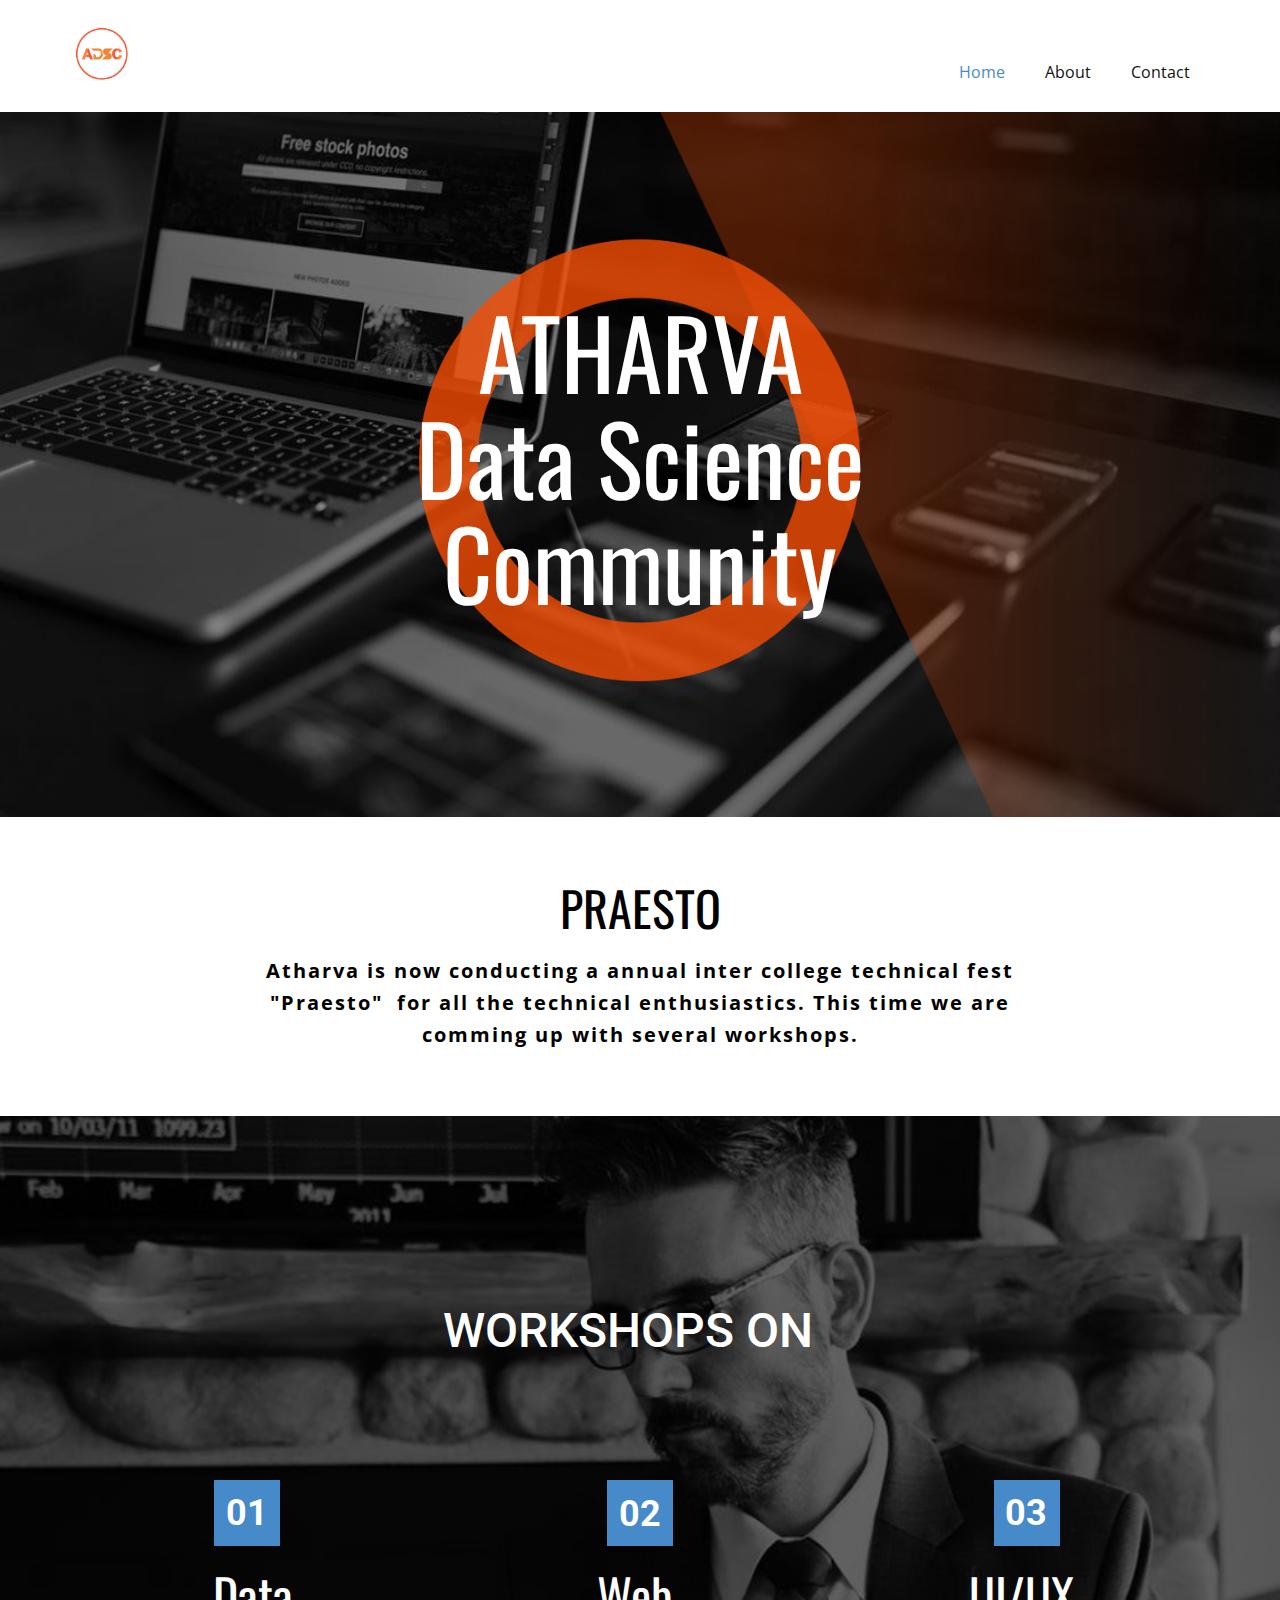
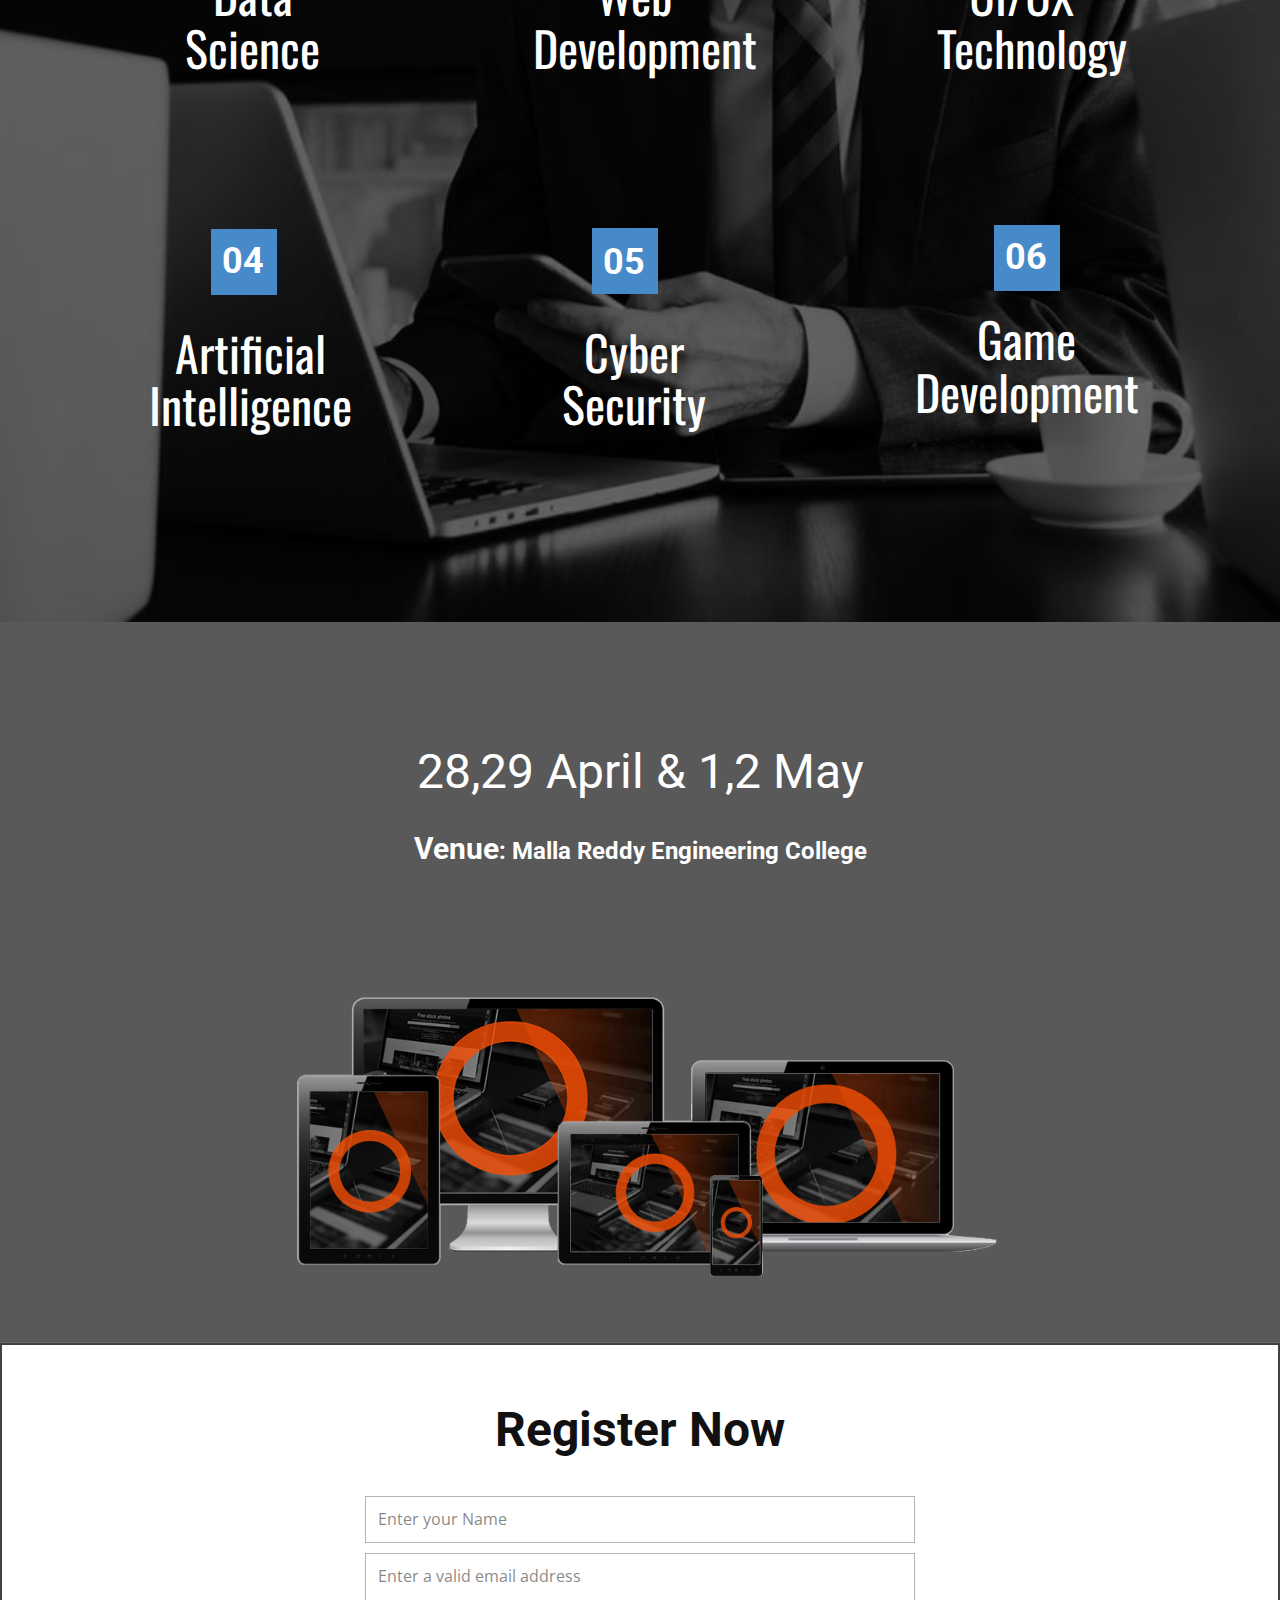
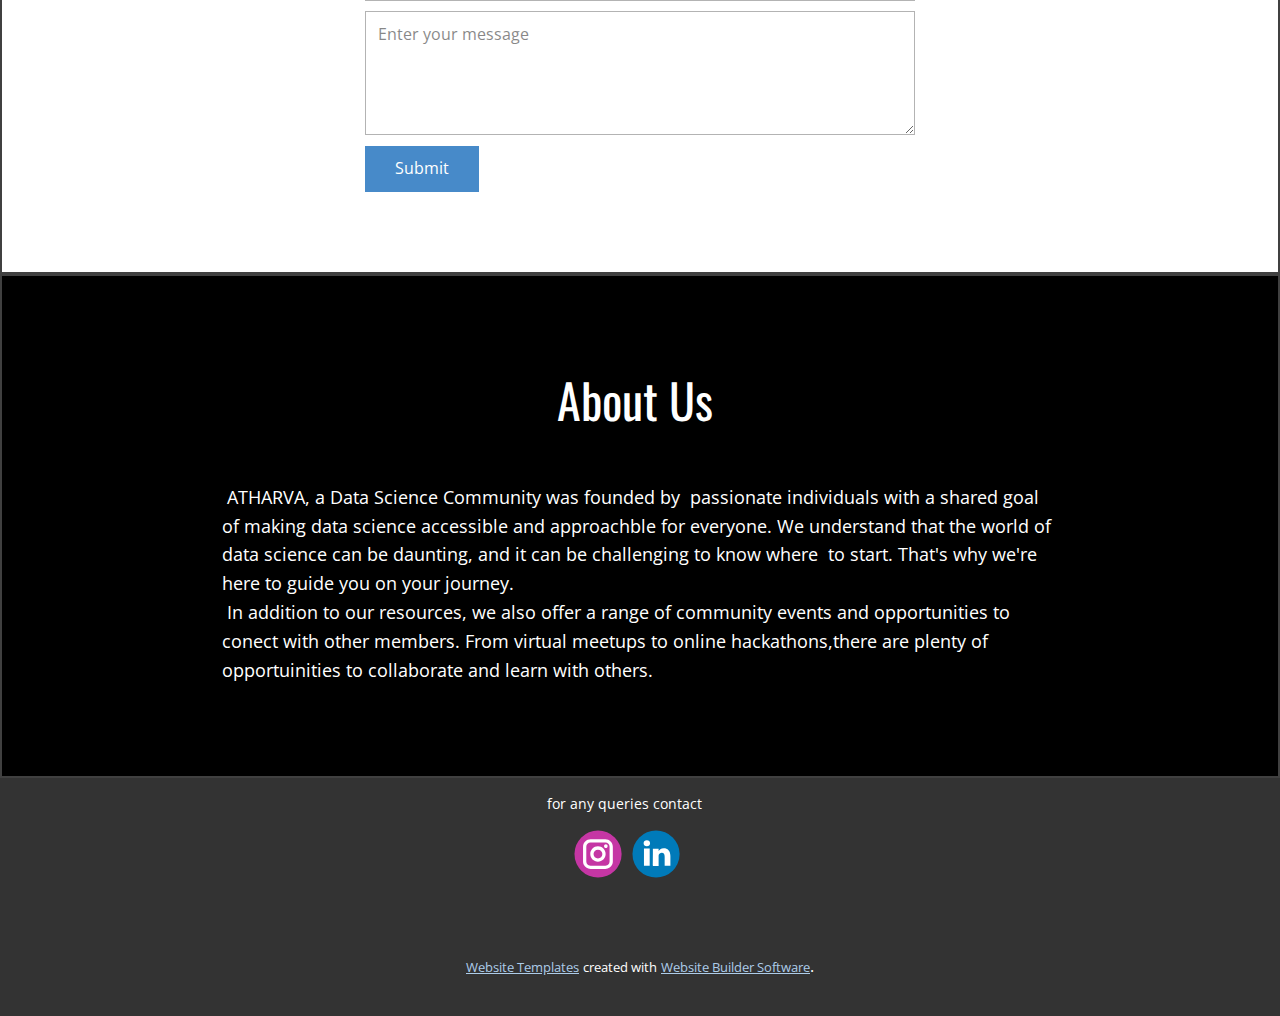
<file: Site1/index.html>
<!DOCTYPE html>
<html style="font-size: 16px;" lang="en"><head>
    <meta name="viewport" content="width=device-width, initial-scale=1.0">
    <meta charset="utf-8">
    <meta name="keywords" content="ATHARVAData Science Community, PRAESTO, WORKSHOPS ON, Data&nbsp;&nbsp;Science, Artificial Intelligence, Web&nbsp;&nbsp;Development, Cyber&nbsp;&nbsp;Security, UI/UX&nbsp;&nbsp;Technology, Game Development, 28,29 April &amp;amp; 1,2 May, Register Now, About Us">
    <meta name="description" content="">
    <title>Home</title>
    <link rel="stylesheet" href="nicepage.css" media="screen">
<link rel="stylesheet" href="Home.css" media="screen">
    <script class="u-script" type="text/javascript" src="jquery.js" defer=""></script>
    <script class="u-script" type="text/javascript" src="nicepage.js" defer=""></script>
    <meta name="generator" content="Nicepage 5.7.9, nicepage.com">
    <meta name="referrer" content="origin">
    <link id="u-theme-google-font" rel="stylesheet" href="https://fonts.googleapis.com/css?family=Roboto:100,100i,300,300i,400,400i,500,500i,700,700i,900,900i|Open+Sans:300,300i,400,400i,500,500i,600,600i,700,700i,800,800i">
    <link id="u-page-google-font" rel="stylesheet" href="https://fonts.googleapis.com/css?family=Oswald:200,300,400,500,600,700">
    
    
    
    
    
    
    
    <script type="application/ld+json">{
		"@context": "http://schema.org",
		"@type": "Organization",
		"name": "",
		"logo": "images/Untitleddesign.png",
		"sameAs": []
}</script>
    <meta name="theme-color" content="#478ac9">
    <meta property="og:title" content="Home">
    <meta property="og:type" content="website">
  <meta data-intl-tel-input-cdn-path="intlTelInput/"></head>
  <body data-home-page="Home.html" data-home-page-title="Home" class="u-body u-xl-mode" data-lang="en"><header class="u-clearfix u-header u-header" id="sec-f102"><div class="u-clearfix u-sheet u-valign-middle u-sheet-1">
        <a href="https://nicepage.com" class="u-image u-logo u-image-1" data-image-width="1500" data-image-height="1500">
          <img src="images/Untitleddesign.png" class="u-logo-image u-logo-image-1">
        </a>
        <nav class="u-menu u-menu-dropdown u-offcanvas u-menu-1">
          <div class="menu-collapse" style="font-size: 1rem; letter-spacing: 0px;">
            <a class="u-button-style u-custom-left-right-menu-spacing u-custom-padding-bottom u-custom-top-bottom-menu-spacing u-nav-link u-text-active-palette-1-base u-text-hover-palette-2-base" href="#">
              <svg class="u-svg-link" viewBox="0 0 24 24"><use xmlns:xlink="http://www.w3.org/1999/xlink" xlink:href="#menu-hamburger"></use></svg>
              <svg class="u-svg-content" version="1.1" id="menu-hamburger" viewBox="0 0 16 16" x="0px" y="0px" xmlns:xlink="http://www.w3.org/1999/xlink" xmlns="http://www.w3.org/2000/svg"><g><rect y="1" width="16" height="2"></rect><rect y="7" width="16" height="2"></rect><rect y="13" width="16" height="2"></rect>
</g></svg>
            </a>
          </div>
          <div class="u-nav-container">
            <ul class="u-nav u-unstyled u-nav-1"><li class="u-nav-item"><a class="u-button-style u-nav-link u-text-active-palette-1-base u-text-hover-palette-2-base" href="Home.html" style="padding: 10px 20px;">Home</a>
</li><li class="u-nav-item"><a class="u-button-style u-nav-link u-text-active-palette-1-base u-text-hover-palette-2-base" href="About.html" style="padding: 10px 20px;">About</a>
</li><li class="u-nav-item"><a class="u-button-style u-nav-link u-text-active-palette-1-base u-text-hover-palette-2-base" href="Contact.html" style="padding: 10px 20px;">Contact</a>
</li></ul>
          </div>
          <div class="u-nav-container-collapse">
            <div class="u-black u-container-style u-inner-container-layout u-opacity u-opacity-95 u-sidenav">
              <div class="u-inner-container-layout u-sidenav-overflow">
                <div class="u-menu-close"></div>
                <ul class="u-align-center u-nav u-popupmenu-items u-unstyled u-nav-2"><li class="u-nav-item"><a class="u-button-style u-nav-link" href="Home.html">Home</a>
</li><li class="u-nav-item"><a class="u-button-style u-nav-link" href="About.html">About</a>
</li><li class="u-nav-item"><a class="u-button-style u-nav-link" href="Contact.html">Contact</a>
</li></ul>
              </div>
            </div>
            <div class="u-black u-menu-overlay u-opacity u-opacity-70"></div>
          </div>
        </nav>
      </div></header>
    <section class="u-clearfix u-image u-section-1" id="carousel_c66a">
      <div class="u-clearfix u-sheet u-sheet-1">
        <img src="images/c2d8d751435d17546c6dcd8f5da95afb.png" alt="" class="u-image u-image-contain u-image-default u-image-1">
        <div class="u-container-style u-expanded-width-md u-expanded-width-sm u-expanded-width-xs u-group u-group-1">
          <div class="u-container-layout u-valign-middle-xs">
            <h1 class="u-align-center u-custom-font u-font-oswald u-text u-text-body-alt-color u-title u-text-1">ATHARVA<br>Data Science Community
            </h1>
            <p class="u-align-center u-dnd-started u-res-move-started u-text u-text-body-alt-color u-text-2">Create,Communicate,Collaborate</p>
          </div>
        </div>
      </div>
    </section>
    <section class="u-clearfix u-white u-section-2" id="carousel_7c9f">
      <div class="u-clearfix u-sheet u-sheet-1">
        <div class="u-container-style u-group u-group-1">
          <div class="u-container-layout u-valign-middle u-container-layout-1">
            <h2 class="u-align-center u-custom-font u-font-oswald u-text u-text-black u-text-1">PRAESTO</h2>
            <p class="u-align-center u-text u-text-black u-text-2">Atharva is now conducting a annual inter college technical fest "Praesto"&nbsp; for all the technical enthusiastics. This time we are comming up with several workshops.</p>
          </div>
        </div>
      </div>
    </section>
    <section class="u-clearfix u-image u-section-3" id="carousel_187d">
      <div class="u-clearfix u-sheet u-sheet-1">
        <h2 class="u-text u-text-default u-text-white u-text-1">WORKSHOPS ON&nbsp;&nbsp;</h2>
        <div class="u-clearfix u-expanded-width u-gutter-20 u-layout-wrap u-layout-wrap-1">
          <div class="u-layout">
            <div class="u-layout-row">
              <div class="u-container-style u-expand-resize u-layout-cell u-left-cell u-size-20 u-size-20-md u-layout-cell-1">
                <div class="u-container-layout">
                  <div class="u-palette-1-base u-shape u-shape-rectangle u-shape-1"></div>
                  <h3 class="u-text u-text-body-alt-color u-text-2">01</h3>
                  <h2 class="u-align-center u-custom-font u-font-oswald u-text u-text-body-alt-color u-text-3">&nbsp; Data&nbsp;<br>&nbsp;Science
                  </h2>
                  <div class="u-container-style u-group u-palette-1-base u-shape-rectangle u-group-1">
                    <div class="u-container-layout u-container-layout-2">
                      <h3 class="u-text u-text-body-alt-color u-text-4">04</h3>
                    </div>
                  </div>
                  <h2 class="u-align-center u-custom-font u-font-oswald u-text u-text-body-alt-color u-text-5">Artificial Intelligence</h2>
                </div>
              </div>
              <div class="u-container-style u-layout-cell u-size-20 u-size-20-md u-layout-cell-2">
                <div class="u-container-layout">
                  <div class="u-palette-1-base u-shape u-shape-rectangle u-shape-2"></div>
                  <h3 class="u-align-center u-text u-text-body-alt-color u-text-6">02</h3>
                  <h2 class="u-align-center u-custom-font u-font-oswald u-text u-text-body-alt-color u-text-7">Web&nbsp;<br>&nbsp;Development
                  </h2>
                  <div class="u-container-style u-group u-palette-1-base u-shape-rectangle u-group-2">
                    <div class="u-container-layout u-container-layout-4">
                      <h3 class="u-text u-text-body-alt-color u-text-8">05</h3>
                    </div>
                  </div>
                  <h2 class="u-align-center u-custom-font u-font-oswald u-text u-text-body-alt-color u-text-9">&nbsp; Cyber&nbsp;<br>&nbsp;Security
                  </h2>
                </div>
              </div>
              <div class="u-container-style u-layout-cell u-right-cell u-size-20 u-size-20-md u-layout-cell-3">
                <div class="u-container-layout">
                  <div class="u-container-style u-group u-palette-1-base u-shape-rectangle u-group-3">
                    <div class="u-container-layout u-valign-bottom u-container-layout-6">
                      <h3 class="u-text u-text-body-alt-color u-text-10">03</h3>
                    </div>
                  </div>
                  <h2 class="u-align-center u-custom-font u-font-oswald u-text u-text-body-alt-color u-text-11">UI/UX&nbsp;<br>&nbsp;Technology
                  </h2>
                  <div class="u-container-style u-group u-palette-1-base u-shape-rectangle u-group-4">
                    <div class="u-container-layout u-valign-top u-container-layout-7">
                      <h3 class="u-text u-text-body-alt-color u-text-12">06</h3>
                    </div>
                  </div>
                  <h2 class="u-align-center u-custom-font u-font-oswald u-text u-text-body-alt-color u-text-13">Game Development</h2>
                </div>
              </div>
            </div>
          </div>
        </div>
      </div>
    </section>
    <section class="u-clearfix u-image u-shading u-section-4" id="carousel_490c">
      <div class="u-clearfix u-sheet u-sheet-1">
        <h2 class="u-text u-text-default u-text-1">28,29 April &amp; 1,2 May</h2>
        <h4 class="u-text u-text-default u-text-2">
          <span style="font-size: 1.875rem;">Venue</span>: Malla Reddy Engineering College
        </h4>
        <img class="u-image u-image-contain u-image-1" src="images/5a60cfeb5eeac046c6e773eeb7c06964.png">
      </div>
    </section>
    <section class="u-align-center u-border-2 u-border-grey-75 u-clearfix u-section-5" id="sec-2125">
      <h2 class="u-text u-text-default u-text-1">Register Now</h2>
      <div class="u-form u-form-1">
        <form action="https://forms.nicepagesrv.com/v2/form/process" class="u-clearfix u-form-spacing-10 u-form-vertical u-inner-form" style="padding: 10px" source="email" name="form">
          <div class="u-form-group u-form-name u-label-none">
            <label for="name-3b9a" class="u-label">Name</label>
            <input type="text" placeholder="Enter your Name" id="name-3b9a" name="name" class="u-input u-input-rectangle" required="">
          </div>
          <div class="u-form-email u-form-group u-label-none">
            <label for="email-3b9a" class="u-label">Email</label>
            <input type="email" placeholder="Enter a valid email address" id="email-3b9a" name="email" class="u-input u-input-rectangle" required="">
          </div>
          <div class="u-form-group u-form-message u-label-none">
            <label for="message-3b9a" class="u-label">Message</label>
            <textarea placeholder="Enter your message" rows="4" cols="50" id="message-3b9a" name="message" class="u-input u-input-rectangle" required=""></textarea>
          </div>
          <div class="u-align-left u-form-group u-form-submit">
            <a href="#" class="u-btn u-btn-submit u-button-style">Submit</a>
            <input type="submit" value="submit" class="u-form-control-hidden">
          </div>
          <div class="u-form-send-message u-form-send-success"> Thank you! Your message has been sent. </div>
          <div class="u-form-send-error u-form-send-message"> Unable to send your message. Please fix errors then try again. </div>
          <input type="hidden" value="" name="recaptchaResponse">
        </form>
      </div>
    </section>
    <section class="u-black u-border-2 u-border-grey-75 u-clearfix u-section-6" id="sec-93fa">
      <div class="u-clearfix u-sheet u-sheet-1">
        <div class="u-container-style u-group u-group-1">
          <div class="u-container-layout u-valign-middle u-container-layout-1">
            <h2 class="u-align-center u-custom-font u-font-oswald u-text u-text-1">&nbsp;About Us</h2>
          </div>
        </div>
        <p class="u-text u-text-2">&nbsp;</p>
        <p class="u-text u-text-3">&nbsp;ATHARVA, a Data Science Community was founded by&nbsp; passionate individuals with a shared goal&nbsp; of making data science accessible and approachble for everyone. We understand that the world of data science can be daunting, and it can be challenging to know where&nbsp; to start. That's why we're here to guide you on your journey.<br>&nbsp;In addition to our resources, we also offer a range of community events and opportunities to conect with other members. From virtual meetups to online hackathons,there are plenty of opportuinities to collaborate and learn with others.
        </p>
      </div>
    </section>
    
    
    <footer class="u-align-center u-clearfix u-footer u-grey-80 u-footer" id="sec-b3b2"><div class="u-clearfix u-sheet u-sheet-1">
        <p class="u-small-text u-text u-text-variant u-text-1">for any queries contact&nbsp;</p>
        <div class="u-social-icons u-spacing-10 u-social-icons-1">
          <a class="u-social-url" target="_blank" data-type="Instagram" title="Instagram" href=""><span class="u-icon u-social-icon u-social-instagram u-icon-1"><svg class="u-svg-link" preserveAspectRatio="xMidYMin slice" viewBox="0 0 112 112" style=""><use xmlns:xlink="http://www.w3.org/1999/xlink" xlink:href="#svg-7eb4"></use></svg><svg class="u-svg-content" viewBox="0 0 112 112" x="0" y="0" id="svg-7eb4"><circle fill="currentColor" cx="56.1" cy="56.1" r="55"></circle><path fill="#FFFFFF" d="M55.9,38.2c-9.9,0-17.9,8-17.9,17.9C38,66,46,74,55.9,74c9.9,0,17.9-8,17.9-17.9C73.8,46.2,65.8,38.2,55.9,38.2
            z M55.9,66.4c-5.7,0-10.3-4.6-10.3-10.3c-0.1-5.7,4.6-10.3,10.3-10.3c5.7,0,10.3,4.6,10.3,10.3C66.2,61.8,61.6,66.4,55.9,66.4z"></path><path fill="#FFFFFF" d="M74.3,33.5c-2.3,0-4.2,1.9-4.2,4.2s1.9,4.2,4.2,4.2s4.2-1.9,4.2-4.2S76.6,33.5,74.3,33.5z"></path><path fill="#FFFFFF" d="M73.1,21.3H38.6c-9.7,0-17.5,7.9-17.5,17.5v34.5c0,9.7,7.9,17.6,17.5,17.6h34.5c9.7,0,17.5-7.9,17.5-17.5V38.8
            C90.6,29.1,82.7,21.3,73.1,21.3z M83,73.3c0,5.5-4.5,9.9-9.9,9.9H38.6c-5.5,0-9.9-4.5-9.9-9.9V38.8c0-5.5,4.5-9.9,9.9-9.9h34.5
            c5.5,0,9.9,4.5,9.9,9.9V73.3z"></path></svg></span>
          </a>
          <a class="u-social-url" target="_blank" data-type="LinkedIn" title="LinkedIn" href=""><span class="u-icon u-social-icon u-social-linkedin u-icon-2"><svg class="u-svg-link" preserveAspectRatio="xMidYMin slice" viewBox="0 0 112 112" style=""><use xmlns:xlink="http://www.w3.org/1999/xlink" xlink:href="#svg-0e51"></use></svg><svg class="u-svg-content" viewBox="0 0 112 112" x="0" y="0" id="svg-0e51"><circle fill="currentColor" cx="56.1" cy="56.1" r="55"></circle><path fill="#FFFFFF" d="M41.3,83.7H27.9V43.4h13.4V83.7z M34.6,37.9L34.6,37.9c-4.6,0-7.5-3.1-7.5-7c0-4,3-7,7.6-7s7.4,3,7.5,7
            C42.2,34.8,39.2,37.9,34.6,37.9z M89.6,83.7H76.2V62.2c0-5.4-1.9-9.1-6.8-9.1c-3.7,0-5.9,2.5-6.9,4.9c-0.4,0.9-0.4,2.1-0.4,3.3v22.5
            H48.7c0,0,0.2-36.5,0-40.3h13.4v5.7c1.8-2.7,5-6.7,12.1-6.7c8.8,0,15.4,5.8,15.4,18.1V83.7z"></path></svg></span>
          </a>
        </div>
      </div></footer>
    <section class="u-backlink u-clearfix u-grey-80">
      <a class="u-link" href="https://nicepage.com/website-templates" target="_blank">
        <span>Website Templates</span>
      </a>
      <p class="u-text">
        <span>created with</span>
      </p>
      <a class="u-link" href="" target="_blank">
        <span>Website Builder Software</span>
      </a>. 
    </section>
  
</body></html>
</file>
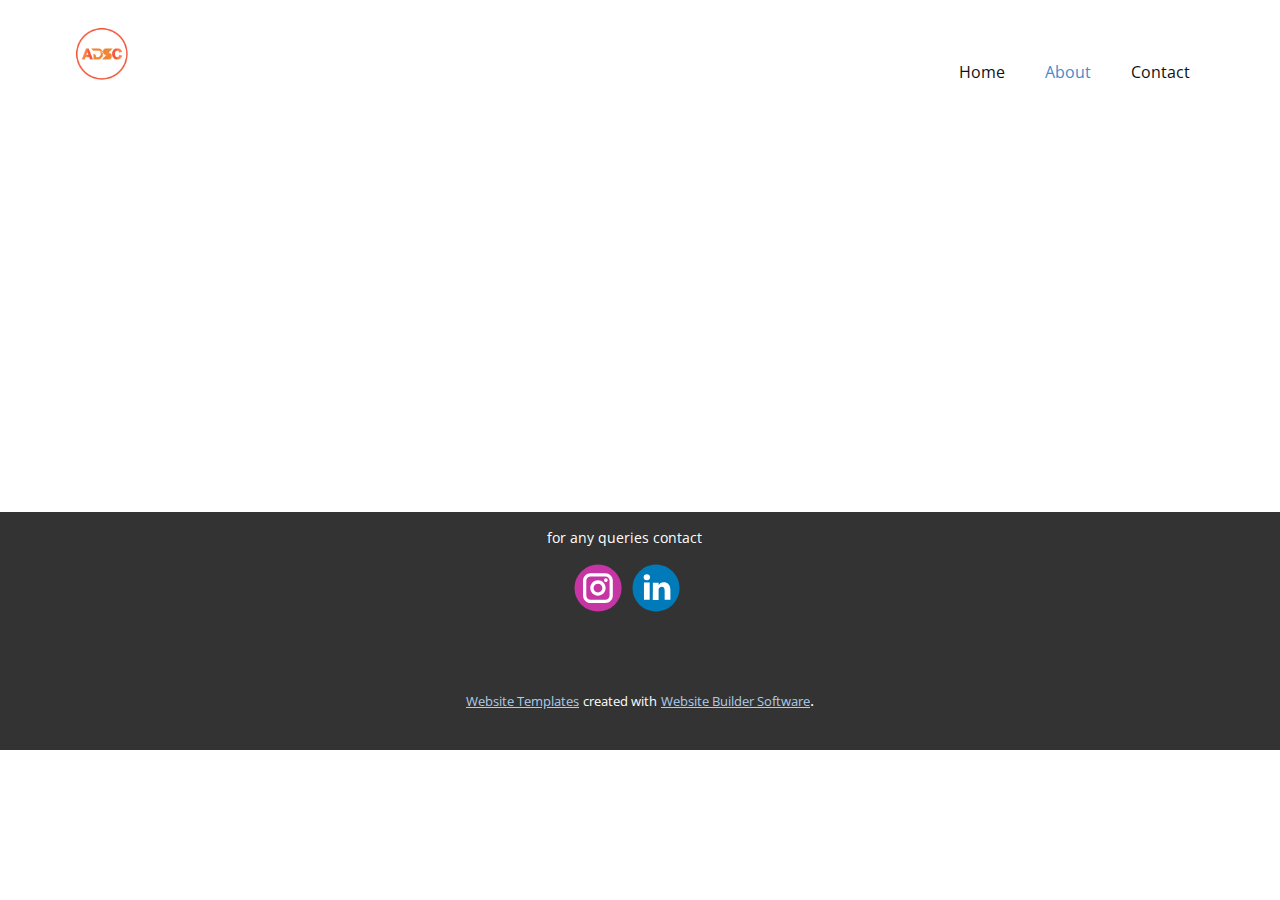
<file: Site1/About.html>
<!DOCTYPE html>
<html style="font-size: 16px;" lang="en"><head>
    <meta name="viewport" content="width=device-width, initial-scale=1.0">
    <meta charset="utf-8">
    <meta name="keywords" content="">
    <meta name="description" content="">
    <title>About</title>
    <link rel="stylesheet" href="nicepage.css" media="screen">
<link rel="stylesheet" href="About.css" media="screen">
    <script class="u-script" type="text/javascript" src="jquery.js" defer=""></script>
    <script class="u-script" type="text/javascript" src="nicepage.js" defer=""></script>
    <meta name="generator" content="Nicepage 5.7.9, nicepage.com">
    <link id="u-theme-google-font" rel="stylesheet" href="https://fonts.googleapis.com/css?family=Roboto:100,100i,300,300i,400,400i,500,500i,700,700i,900,900i|Open+Sans:300,300i,400,400i,500,500i,600,600i,700,700i,800,800i">
    
    
    <script type="application/ld+json">{
		"@context": "http://schema.org",
		"@type": "Organization",
		"name": "",
		"logo": "images/Untitleddesign.png",
		"sameAs": []
}</script>
    <meta name="theme-color" content="#478ac9">
    <meta property="og:title" content="About">
    <meta property="og:type" content="website">
  <meta data-intl-tel-input-cdn-path="intlTelInput/"></head>
  <body class="u-body u-xl-mode" data-lang="en"><header class="u-clearfix u-header u-header" id="sec-f102"><div class="u-clearfix u-sheet u-valign-middle u-sheet-1">
        <a href="https://nicepage.com" class="u-image u-logo u-image-1" data-image-width="1500" data-image-height="1500">
          <img src="images/Untitleddesign.png" class="u-logo-image u-logo-image-1">
        </a>
        <nav class="u-menu u-menu-dropdown u-offcanvas u-menu-1">
          <div class="menu-collapse" style="font-size: 1rem; letter-spacing: 0px;">
            <a class="u-button-style u-custom-left-right-menu-spacing u-custom-padding-bottom u-custom-top-bottom-menu-spacing u-nav-link u-text-active-palette-1-base u-text-hover-palette-2-base" href="#">
              <svg class="u-svg-link" viewBox="0 0 24 24"><use xmlns:xlink="http://www.w3.org/1999/xlink" xlink:href="#menu-hamburger"></use></svg>
              <svg class="u-svg-content" version="1.1" id="menu-hamburger" viewBox="0 0 16 16" x="0px" y="0px" xmlns:xlink="http://www.w3.org/1999/xlink" xmlns="http://www.w3.org/2000/svg"><g><rect y="1" width="16" height="2"></rect><rect y="7" width="16" height="2"></rect><rect y="13" width="16" height="2"></rect>
</g></svg>
            </a>
          </div>
          <div class="u-nav-container">
            <ul class="u-nav u-unstyled u-nav-1"><li class="u-nav-item"><a class="u-button-style u-nav-link u-text-active-palette-1-base u-text-hover-palette-2-base" href="Home.html" style="padding: 10px 20px;">Home</a>
</li><li class="u-nav-item"><a class="u-button-style u-nav-link u-text-active-palette-1-base u-text-hover-palette-2-base" href="About.html" style="padding: 10px 20px;">About</a>
</li><li class="u-nav-item"><a class="u-button-style u-nav-link u-text-active-palette-1-base u-text-hover-palette-2-base" href="Contact.html" style="padding: 10px 20px;">Contact</a>
</li></ul>
          </div>
          <div class="u-nav-container-collapse">
            <div class="u-black u-container-style u-inner-container-layout u-opacity u-opacity-95 u-sidenav">
              <div class="u-inner-container-layout u-sidenav-overflow">
                <div class="u-menu-close"></div>
                <ul class="u-align-center u-nav u-popupmenu-items u-unstyled u-nav-2"><li class="u-nav-item"><a class="u-button-style u-nav-link" href="Home.html">Home</a>
</li><li class="u-nav-item"><a class="u-button-style u-nav-link" href="About.html">About</a>
</li><li class="u-nav-item"><a class="u-button-style u-nav-link" href="Contact.html">Contact</a>
</li></ul>
              </div>
            </div>
            <div class="u-black u-menu-overlay u-opacity u-opacity-70"></div>
          </div>
        </nav>
      </div></header>
    <section class="u-clearfix u-section-1" id="sec-5e15">
      <div class="u-clearfix u-sheet u-sheet-1"></div>
    </section>
    
    
    <footer class="u-align-center u-clearfix u-footer u-grey-80 u-footer" id="sec-b3b2"><div class="u-clearfix u-sheet u-sheet-1">
        <p class="u-small-text u-text u-text-variant u-text-1">for any queries contact&nbsp;</p>
        <div class="u-social-icons u-spacing-10 u-social-icons-1">
          <a class="u-social-url" target="_blank" data-type="Instagram" title="Instagram" href=""><span class="u-icon u-social-icon u-social-instagram u-icon-1"><svg class="u-svg-link" preserveAspectRatio="xMidYMin slice" viewBox="0 0 112 112" style=""><use xmlns:xlink="http://www.w3.org/1999/xlink" xlink:href="#svg-7eb4"></use></svg><svg class="u-svg-content" viewBox="0 0 112 112" x="0" y="0" id="svg-7eb4"><circle fill="currentColor" cx="56.1" cy="56.1" r="55"></circle><path fill="#FFFFFF" d="M55.9,38.2c-9.9,0-17.9,8-17.9,17.9C38,66,46,74,55.9,74c9.9,0,17.9-8,17.9-17.9C73.8,46.2,65.8,38.2,55.9,38.2
            z M55.9,66.4c-5.7,0-10.3-4.6-10.3-10.3c-0.1-5.7,4.6-10.3,10.3-10.3c5.7,0,10.3,4.6,10.3,10.3C66.2,61.8,61.6,66.4,55.9,66.4z"></path><path fill="#FFFFFF" d="M74.3,33.5c-2.3,0-4.2,1.9-4.2,4.2s1.9,4.2,4.2,4.2s4.2-1.9,4.2-4.2S76.6,33.5,74.3,33.5z"></path><path fill="#FFFFFF" d="M73.1,21.3H38.6c-9.7,0-17.5,7.9-17.5,17.5v34.5c0,9.7,7.9,17.6,17.5,17.6h34.5c9.7,0,17.5-7.9,17.5-17.5V38.8
            C90.6,29.1,82.7,21.3,73.1,21.3z M83,73.3c0,5.5-4.5,9.9-9.9,9.9H38.6c-5.5,0-9.9-4.5-9.9-9.9V38.8c0-5.5,4.5-9.9,9.9-9.9h34.5
            c5.5,0,9.9,4.5,9.9,9.9V73.3z"></path></svg></span>
          </a>
          <a class="u-social-url" target="_blank" data-type="LinkedIn" title="LinkedIn" href=""><span class="u-icon u-social-icon u-social-linkedin u-icon-2"><svg class="u-svg-link" preserveAspectRatio="xMidYMin slice" viewBox="0 0 112 112" style=""><use xmlns:xlink="http://www.w3.org/1999/xlink" xlink:href="#svg-0e51"></use></svg><svg class="u-svg-content" viewBox="0 0 112 112" x="0" y="0" id="svg-0e51"><circle fill="currentColor" cx="56.1" cy="56.1" r="55"></circle><path fill="#FFFFFF" d="M41.3,83.7H27.9V43.4h13.4V83.7z M34.6,37.9L34.6,37.9c-4.6,0-7.5-3.1-7.5-7c0-4,3-7,7.6-7s7.4,3,7.5,7
            C42.2,34.8,39.2,37.9,34.6,37.9z M89.6,83.7H76.2V62.2c0-5.4-1.9-9.1-6.8-9.1c-3.7,0-5.9,2.5-6.9,4.9c-0.4,0.9-0.4,2.1-0.4,3.3v22.5
            H48.7c0,0,0.2-36.5,0-40.3h13.4v5.7c1.8-2.7,5-6.7,12.1-6.7c8.8,0,15.4,5.8,15.4,18.1V83.7z"></path></svg></span>
          </a>
        </div>
      </div></footer>
    <section class="u-backlink u-clearfix u-grey-80">
      <a class="u-link" href="https://nicepage.com/website-templates" target="_blank">
        <span>Website Templates</span>
      </a>
      <p class="u-text">
        <span>created with</span>
      </p>
      <a class="u-link" href="" target="_blank">
        <span>Website Builder Software</span>
      </a>. 
    </section>
  
</body></html>
</file>
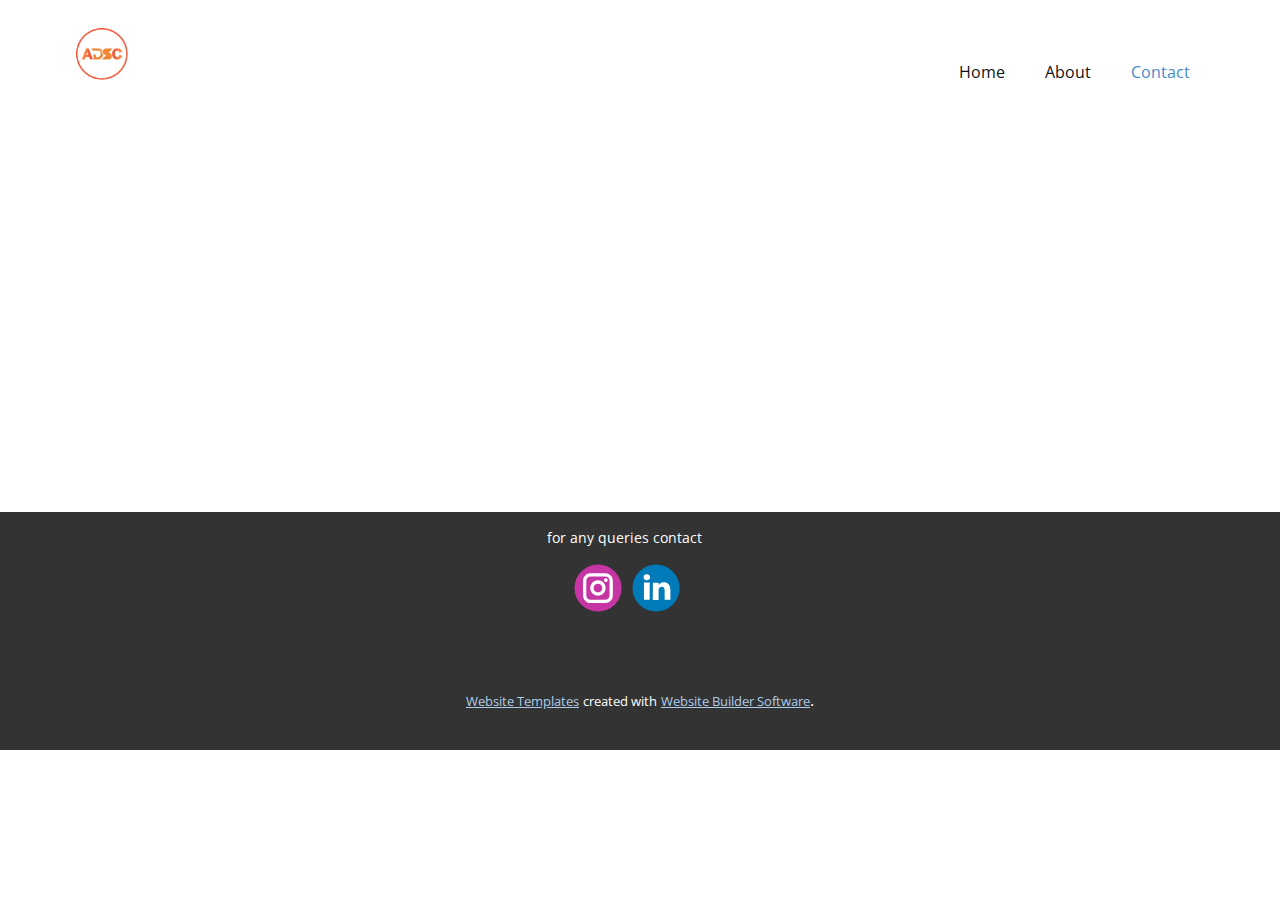
<file: Site1/Contact.html>
<!DOCTYPE html>
<html style="font-size: 16px;" lang="en"><head>
    <meta name="viewport" content="width=device-width, initial-scale=1.0">
    <meta charset="utf-8">
    <meta name="keywords" content="">
    <meta name="description" content="">
    <title>Contact</title>
    <link rel="stylesheet" href="nicepage.css" media="screen">
<link rel="stylesheet" href="Contact.css" media="screen">
    <script class="u-script" type="text/javascript" src="jquery.js" defer=""></script>
    <script class="u-script" type="text/javascript" src="nicepage.js" defer=""></script>
    <meta name="generator" content="Nicepage 5.7.9, nicepage.com">
    <link id="u-theme-google-font" rel="stylesheet" href="https://fonts.googleapis.com/css?family=Roboto:100,100i,300,300i,400,400i,500,500i,700,700i,900,900i|Open+Sans:300,300i,400,400i,500,500i,600,600i,700,700i,800,800i">
    
    
    <script type="application/ld+json">{
		"@context": "http://schema.org",
		"@type": "Organization",
		"name": "",
		"logo": "images/Untitleddesign.png",
		"sameAs": []
}</script>
    <meta name="theme-color" content="#478ac9">
    <meta property="og:title" content="Contact">
    <meta property="og:type" content="website">
  <meta data-intl-tel-input-cdn-path="intlTelInput/"></head>
  <body class="u-body u-xl-mode" data-lang="en"><header class="u-clearfix u-header u-header" id="sec-f102"><div class="u-clearfix u-sheet u-valign-middle u-sheet-1">
        <a href="https://nicepage.com" class="u-image u-logo u-image-1" data-image-width="1500" data-image-height="1500">
          <img src="images/Untitleddesign.png" class="u-logo-image u-logo-image-1">
        </a>
        <nav class="u-menu u-menu-dropdown u-offcanvas u-menu-1">
          <div class="menu-collapse" style="font-size: 1rem; letter-spacing: 0px;">
            <a class="u-button-style u-custom-left-right-menu-spacing u-custom-padding-bottom u-custom-top-bottom-menu-spacing u-nav-link u-text-active-palette-1-base u-text-hover-palette-2-base" href="#">
              <svg class="u-svg-link" viewBox="0 0 24 24"><use xmlns:xlink="http://www.w3.org/1999/xlink" xlink:href="#menu-hamburger"></use></svg>
              <svg class="u-svg-content" version="1.1" id="menu-hamburger" viewBox="0 0 16 16" x="0px" y="0px" xmlns:xlink="http://www.w3.org/1999/xlink" xmlns="http://www.w3.org/2000/svg"><g><rect y="1" width="16" height="2"></rect><rect y="7" width="16" height="2"></rect><rect y="13" width="16" height="2"></rect>
</g></svg>
            </a>
          </div>
          <div class="u-nav-container">
            <ul class="u-nav u-unstyled u-nav-1"><li class="u-nav-item"><a class="u-button-style u-nav-link u-text-active-palette-1-base u-text-hover-palette-2-base" href="Home.html" style="padding: 10px 20px;">Home</a>
</li><li class="u-nav-item"><a class="u-button-style u-nav-link u-text-active-palette-1-base u-text-hover-palette-2-base" href="About.html" style="padding: 10px 20px;">About</a>
</li><li class="u-nav-item"><a class="u-button-style u-nav-link u-text-active-palette-1-base u-text-hover-palette-2-base" href="Contact.html" style="padding: 10px 20px;">Contact</a>
</li></ul>
          </div>
          <div class="u-nav-container-collapse">
            <div class="u-black u-container-style u-inner-container-layout u-opacity u-opacity-95 u-sidenav">
              <div class="u-inner-container-layout u-sidenav-overflow">
                <div class="u-menu-close"></div>
                <ul class="u-align-center u-nav u-popupmenu-items u-unstyled u-nav-2"><li class="u-nav-item"><a class="u-button-style u-nav-link" href="Home.html">Home</a>
</li><li class="u-nav-item"><a class="u-button-style u-nav-link" href="About.html">About</a>
</li><li class="u-nav-item"><a class="u-button-style u-nav-link" href="Contact.html">Contact</a>
</li></ul>
              </div>
            </div>
            <div class="u-black u-menu-overlay u-opacity u-opacity-70"></div>
          </div>
        </nav>
      </div></header>
    <section class="u-clearfix u-section-1" id="sec-bedc">
      <div class="u-clearfix u-sheet u-sheet-1"></div>
    </section>
    
    
    <footer class="u-align-center u-clearfix u-footer u-grey-80 u-footer" id="sec-b3b2"><div class="u-clearfix u-sheet u-sheet-1">
        <p class="u-small-text u-text u-text-variant u-text-1">for any queries contact&nbsp;</p>
        <div class="u-social-icons u-spacing-10 u-social-icons-1">
          <a class="u-social-url" target="_blank" data-type="Instagram" title="Instagram" href=""><span class="u-icon u-social-icon u-social-instagram u-icon-1"><svg class="u-svg-link" preserveAspectRatio="xMidYMin slice" viewBox="0 0 112 112" style=""><use xmlns:xlink="http://www.w3.org/1999/xlink" xlink:href="#svg-7eb4"></use></svg><svg class="u-svg-content" viewBox="0 0 112 112" x="0" y="0" id="svg-7eb4"><circle fill="currentColor" cx="56.1" cy="56.1" r="55"></circle><path fill="#FFFFFF" d="M55.9,38.2c-9.9,0-17.9,8-17.9,17.9C38,66,46,74,55.9,74c9.9,0,17.9-8,17.9-17.9C73.8,46.2,65.8,38.2,55.9,38.2
            z M55.9,66.4c-5.7,0-10.3-4.6-10.3-10.3c-0.1-5.7,4.6-10.3,10.3-10.3c5.7,0,10.3,4.6,10.3,10.3C66.2,61.8,61.6,66.4,55.9,66.4z"></path><path fill="#FFFFFF" d="M74.3,33.5c-2.3,0-4.2,1.9-4.2,4.2s1.9,4.2,4.2,4.2s4.2-1.9,4.2-4.2S76.6,33.5,74.3,33.5z"></path><path fill="#FFFFFF" d="M73.1,21.3H38.6c-9.7,0-17.5,7.9-17.5,17.5v34.5c0,9.7,7.9,17.6,17.5,17.6h34.5c9.7,0,17.5-7.9,17.5-17.5V38.8
            C90.6,29.1,82.7,21.3,73.1,21.3z M83,73.3c0,5.5-4.5,9.9-9.9,9.9H38.6c-5.5,0-9.9-4.5-9.9-9.9V38.8c0-5.5,4.5-9.9,9.9-9.9h34.5
            c5.5,0,9.9,4.5,9.9,9.9V73.3z"></path></svg></span>
          </a>
          <a class="u-social-url" target="_blank" data-type="LinkedIn" title="LinkedIn" href=""><span class="u-icon u-social-icon u-social-linkedin u-icon-2"><svg class="u-svg-link" preserveAspectRatio="xMidYMin slice" viewBox="0 0 112 112" style=""><use xmlns:xlink="http://www.w3.org/1999/xlink" xlink:href="#svg-0e51"></use></svg><svg class="u-svg-content" viewBox="0 0 112 112" x="0" y="0" id="svg-0e51"><circle fill="currentColor" cx="56.1" cy="56.1" r="55"></circle><path fill="#FFFFFF" d="M41.3,83.7H27.9V43.4h13.4V83.7z M34.6,37.9L34.6,37.9c-4.6,0-7.5-3.1-7.5-7c0-4,3-7,7.6-7s7.4,3,7.5,7
            C42.2,34.8,39.2,37.9,34.6,37.9z M89.6,83.7H76.2V62.2c0-5.4-1.9-9.1-6.8-9.1c-3.7,0-5.9,2.5-6.9,4.9c-0.4,0.9-0.4,2.1-0.4,3.3v22.5
            H48.7c0,0,0.2-36.5,0-40.3h13.4v5.7c1.8-2.7,5-6.7,12.1-6.7c8.8,0,15.4,5.8,15.4,18.1V83.7z"></path></svg></span>
          </a>
        </div>
      </div></footer>
    <section class="u-backlink u-clearfix u-grey-80">
      <a class="u-link" href="https://nicepage.com/website-templates" target="_blank">
        <span>Website Templates</span>
      </a>
      <p class="u-text">
        <span>created with</span>
      </p>
      <a class="u-link" href="" target="_blank">
        <span>Website Builder Software</span>
      </a>. 
    </section>
  
</body></html>
</file>
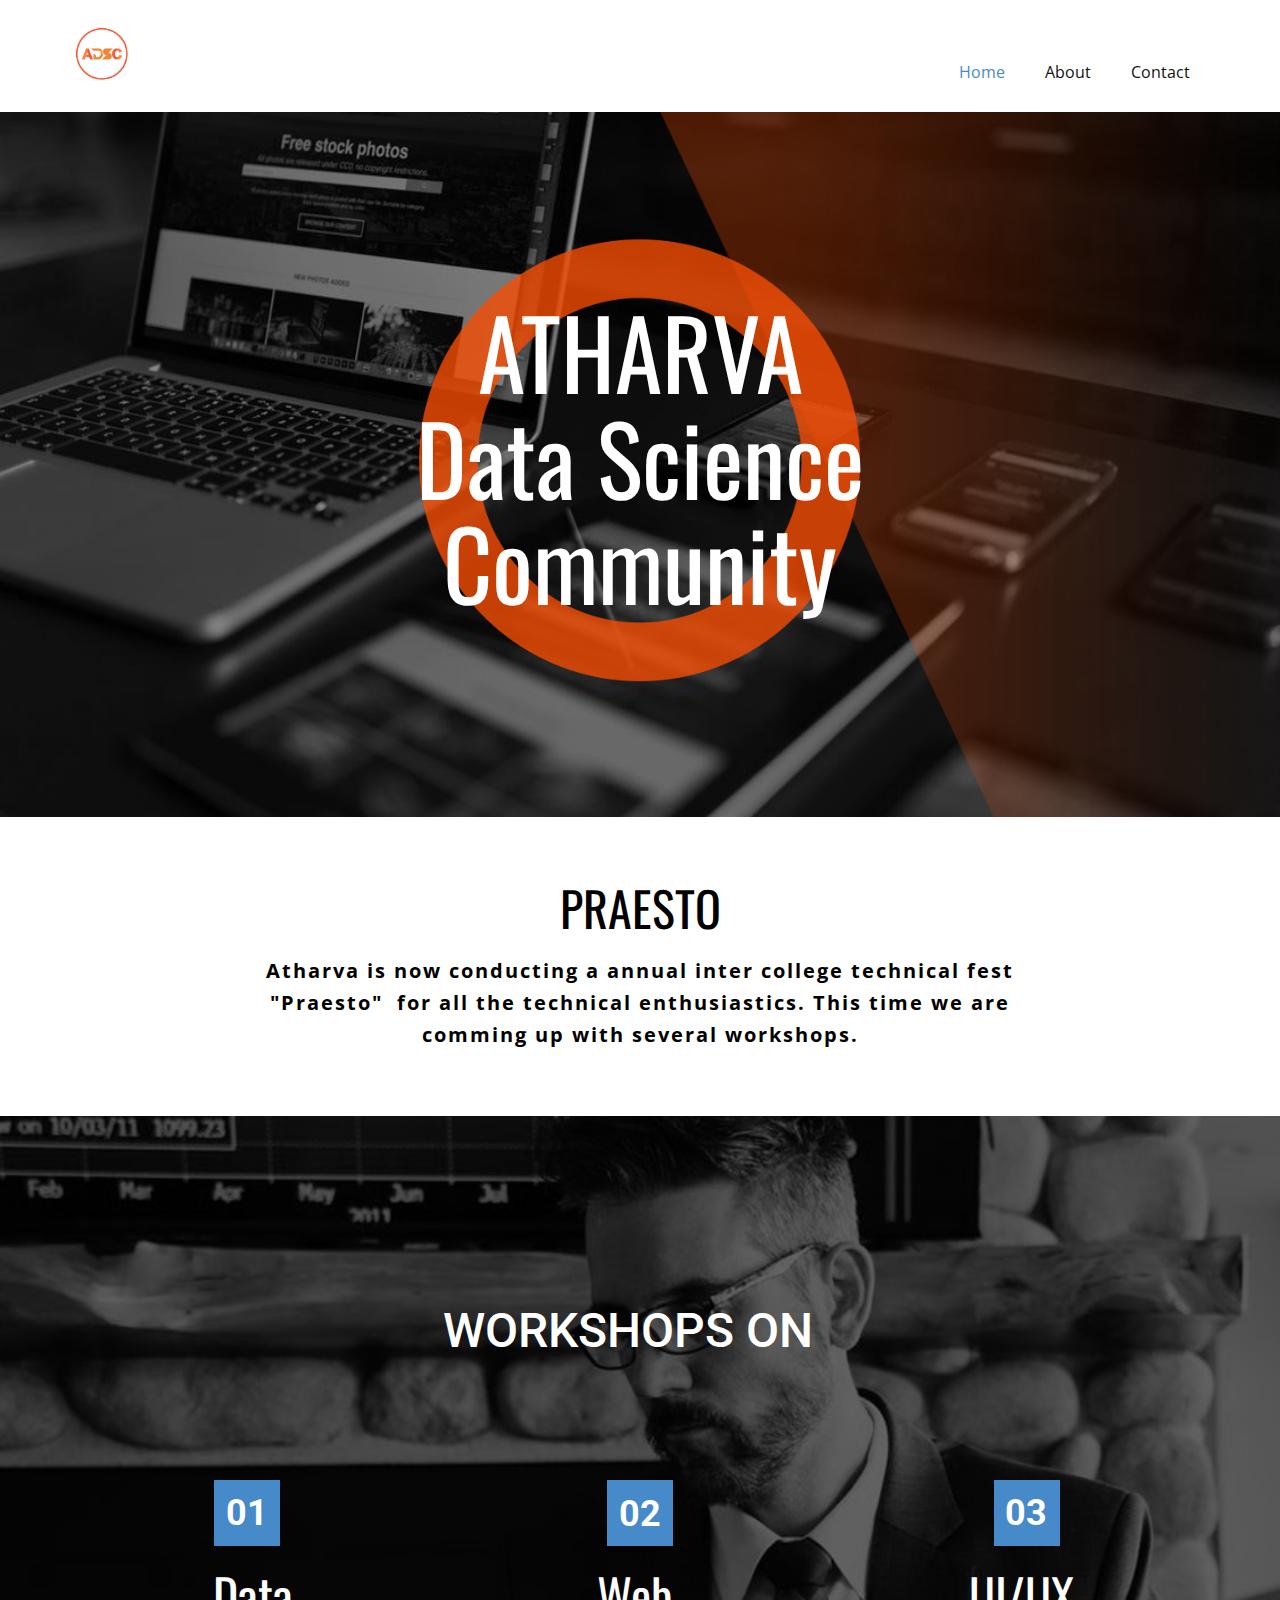
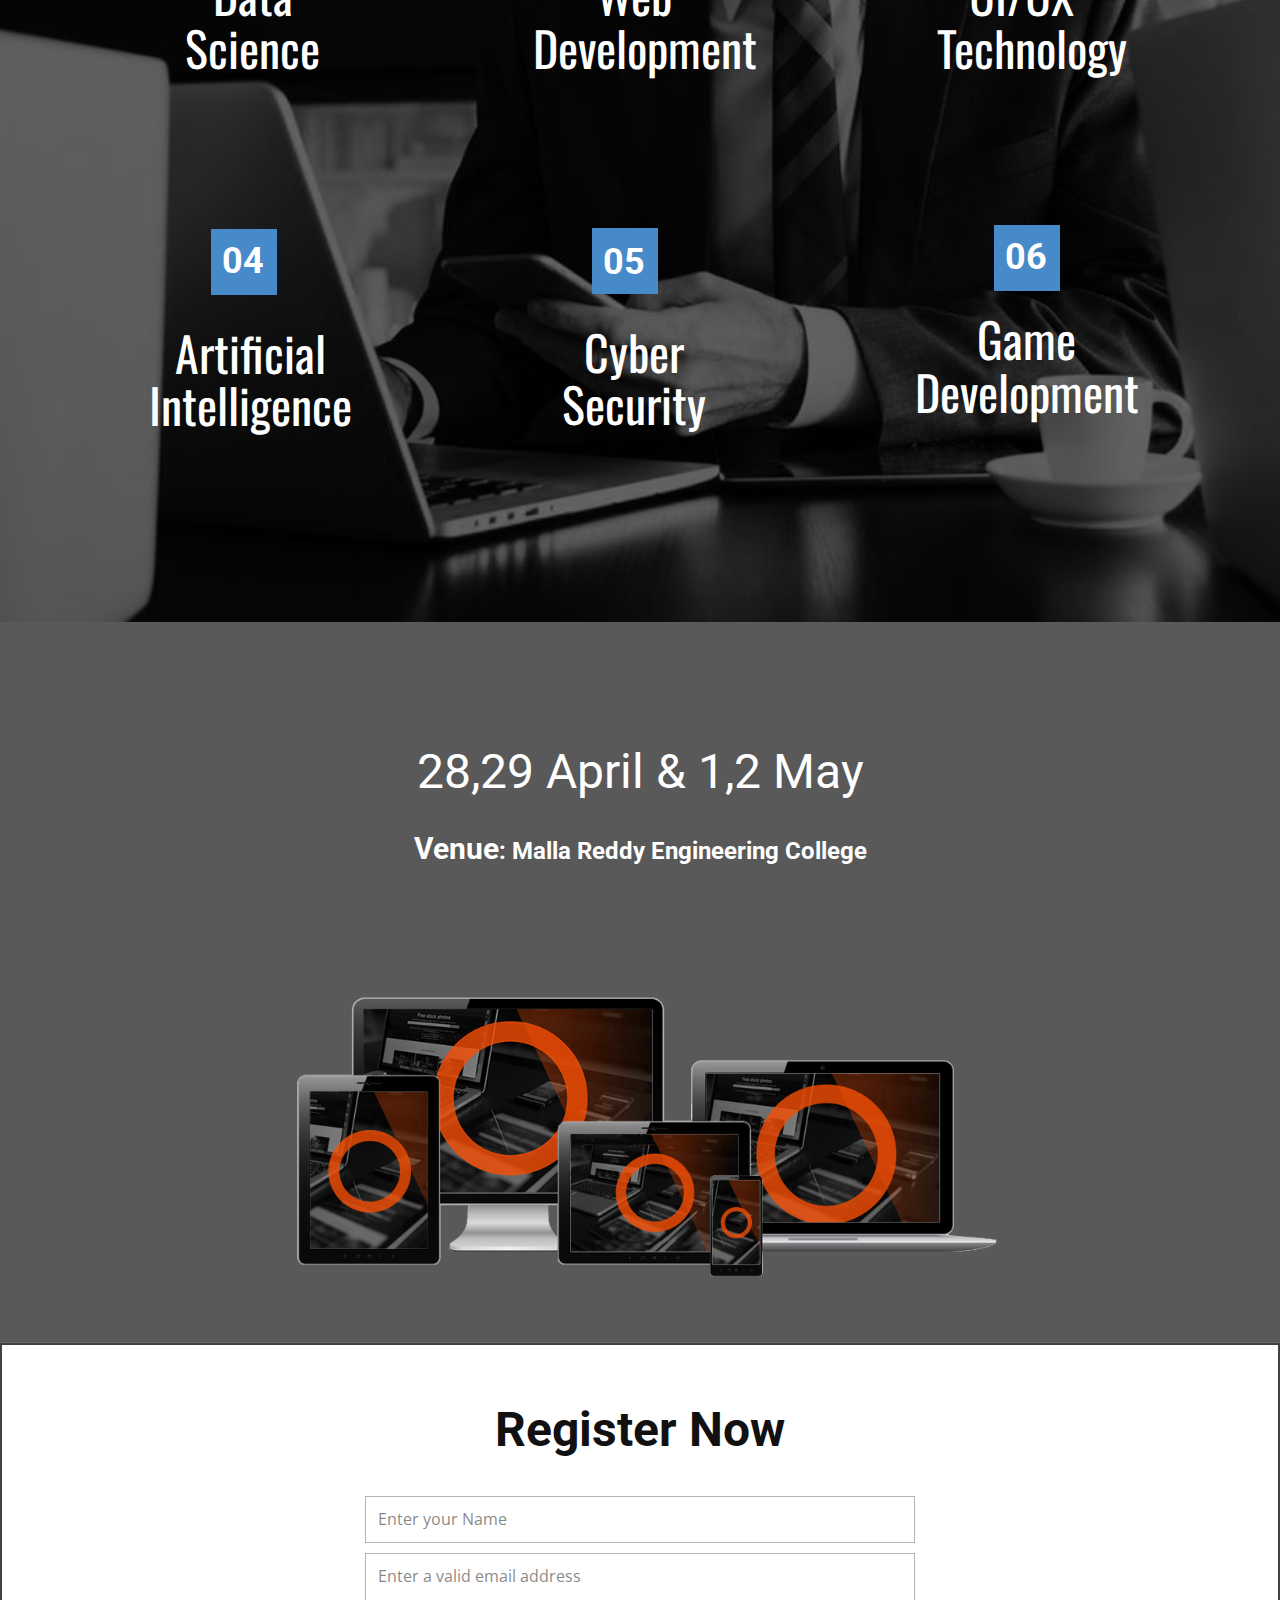
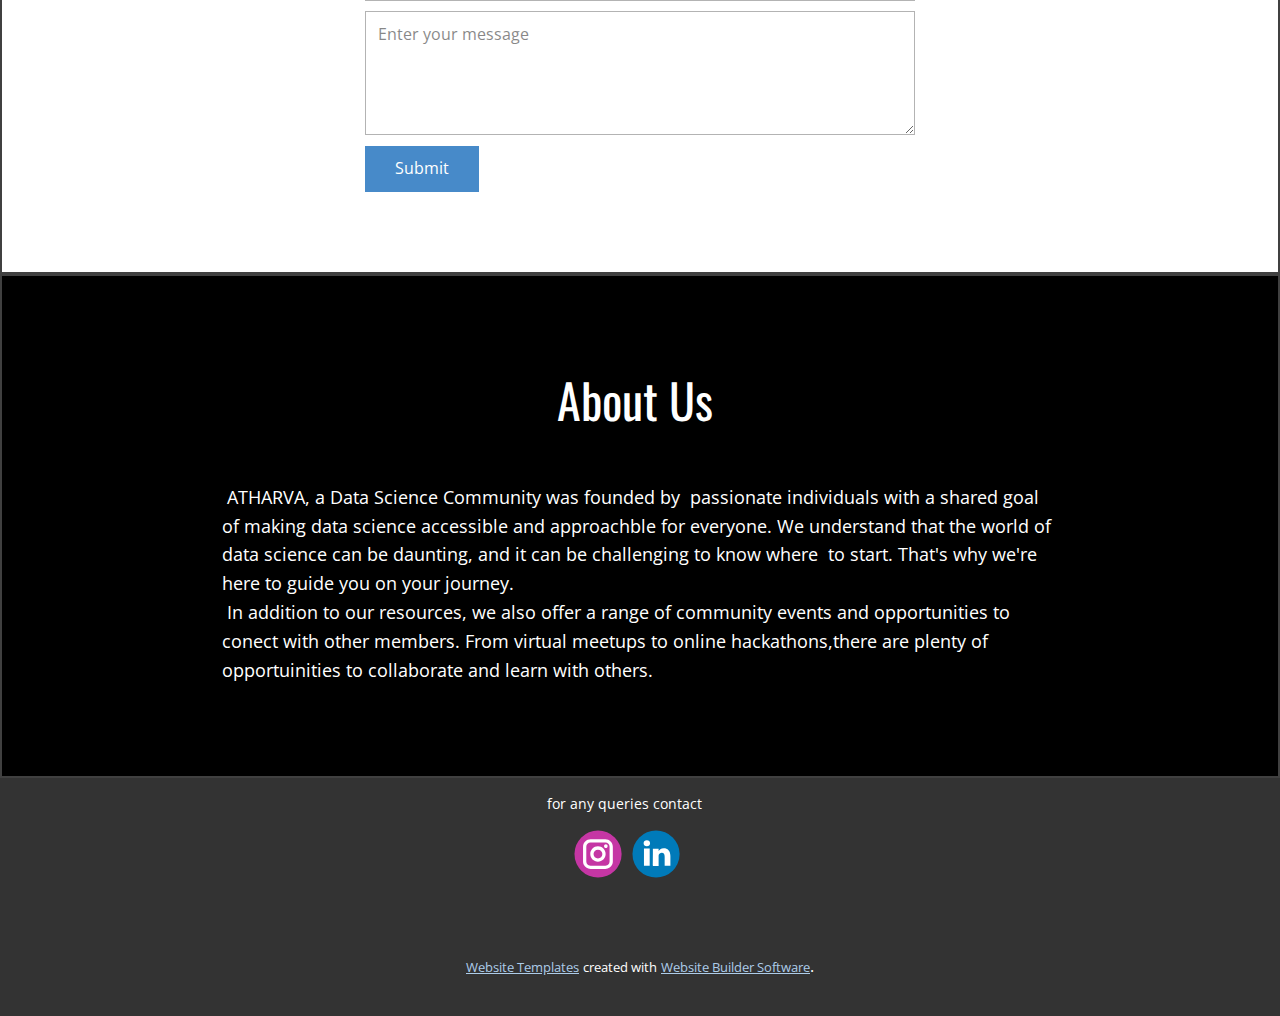
<file: Site1/Home.html>
<!DOCTYPE html>
<html style="font-size: 16px;" lang="en"><head>
    <meta name="viewport" content="width=device-width, initial-scale=1.0">
    <meta charset="utf-8">
    <meta name="keywords" content="ATHARVAData Science Community, PRAESTO, WORKSHOPS ON, Data&nbsp;&nbsp;Science, Artificial Intelligence, Web&nbsp;&nbsp;Development, Cyber&nbsp;&nbsp;Security, UI/UX&nbsp;&nbsp;Technology, Game Development, 28,29 April &amp;amp; 1,2 May, Register Now, About Us">
    <meta name="description" content="">
    <title>Home</title>
    <link rel="stylesheet" href="nicepage.css" media="screen">
<link rel="stylesheet" href="Home.css" media="screen">
    <script class="u-script" type="text/javascript" src="jquery.js" defer=""></script>
    <script class="u-script" type="text/javascript" src="nicepage.js" defer=""></script>
    <meta name="generator" content="Nicepage 5.7.9, nicepage.com">
    <meta name="referrer" content="origin">
    <link id="u-theme-google-font" rel="stylesheet" href="https://fonts.googleapis.com/css?family=Roboto:100,100i,300,300i,400,400i,500,500i,700,700i,900,900i|Open+Sans:300,300i,400,400i,500,500i,600,600i,700,700i,800,800i">
    <link id="u-page-google-font" rel="stylesheet" href="https://fonts.googleapis.com/css?family=Oswald:200,300,400,500,600,700">
    <script type="application/ld+json">{
		"@context": "http://schema.org",
		"@type": "Organization",
		"name": "",
		"logo": "images/Untitleddesign.png",
		"sameAs": []
}</script>
    <meta name="theme-color" content="#478ac9">
    <meta property="og:title" content="Home">
    <meta property="og:type" content="website">
  <meta data-intl-tel-input-cdn-path="intlTelInput/"></head>
  <body class="u-body u-xl-mode" data-lang="en"><header class="u-clearfix u-header u-header" id="sec-f102"><div class="u-clearfix u-sheet u-valign-middle u-sheet-1">
        <a href="https://nicepage.com" class="u-image u-logo u-image-1" data-image-width="1500" data-image-height="1500">
          <img src="images/Untitleddesign.png" class="u-logo-image u-logo-image-1">
        </a>
        <nav class="u-menu u-menu-dropdown u-offcanvas u-menu-1">
          <div class="menu-collapse" style="font-size: 1rem; letter-spacing: 0px;">
            <a class="u-button-style u-custom-left-right-menu-spacing u-custom-padding-bottom u-custom-top-bottom-menu-spacing u-nav-link u-text-active-palette-1-base u-text-hover-palette-2-base" href="#">
              <svg class="u-svg-link" viewBox="0 0 24 24"><use xmlns:xlink="http://www.w3.org/1999/xlink" xlink:href="#menu-hamburger"></use></svg>
              <svg class="u-svg-content" version="1.1" id="menu-hamburger" viewBox="0 0 16 16" x="0px" y="0px" xmlns:xlink="http://www.w3.org/1999/xlink" xmlns="http://www.w3.org/2000/svg"><g><rect y="1" width="16" height="2"></rect><rect y="7" width="16" height="2"></rect><rect y="13" width="16" height="2"></rect>
</g></svg>
            </a>
          </div>
          <div class="u-nav-container">
            <ul class="u-nav u-unstyled u-nav-1"><li class="u-nav-item"><a class="u-button-style u-nav-link u-text-active-palette-1-base u-text-hover-palette-2-base" href="Home.html" style="padding: 10px 20px;">Home</a>
</li><li class="u-nav-item"><a class="u-button-style u-nav-link u-text-active-palette-1-base u-text-hover-palette-2-base" href="About.html" style="padding: 10px 20px;">About</a>
</li><li class="u-nav-item"><a class="u-button-style u-nav-link u-text-active-palette-1-base u-text-hover-palette-2-base" href="Contact.html" style="padding: 10px 20px;">Contact</a>
</li></ul>
          </div>
          <div class="u-nav-container-collapse">
            <div class="u-black u-container-style u-inner-container-layout u-opacity u-opacity-95 u-sidenav">
              <div class="u-inner-container-layout u-sidenav-overflow">
                <div class="u-menu-close"></div>
                <ul class="u-align-center u-nav u-popupmenu-items u-unstyled u-nav-2"><li class="u-nav-item"><a class="u-button-style u-nav-link" href="Home.html">Home</a>
</li><li class="u-nav-item"><a class="u-button-style u-nav-link" href="About.html">About</a>
</li><li class="u-nav-item"><a class="u-button-style u-nav-link" href="Contact.html">Contact</a>
</li></ul>
              </div>
            </div>
            <div class="u-black u-menu-overlay u-opacity u-opacity-70"></div>
          </div>
        </nav>
      </div></header>
    <section class="u-clearfix u-image u-section-1" id="carousel_c66a">
      <div class="u-clearfix u-sheet u-sheet-1">
        <img src="images/c2d8d751435d17546c6dcd8f5da95afb.png" alt="" class="u-image u-image-contain u-image-default u-image-1">
        <div class="u-container-style u-expanded-width-md u-expanded-width-sm u-expanded-width-xs u-group u-group-1">
          <div class="u-container-layout u-valign-middle-xs">
            <h1 class="u-align-center u-custom-font u-font-oswald u-text u-text-body-alt-color u-title u-text-1">ATHARVA<br>Data Science Community
            </h1>
            <p class="u-align-center u-dnd-started u-res-move-started u-text u-text-body-alt-color u-text-2">Create,Communicate,Collaborate</p>
          </div>
        </div>
      </div>
    </section>
    <section class="u-clearfix u-white u-section-2" id="carousel_7c9f">
      <div class="u-clearfix u-sheet u-sheet-1">
        <div class="u-container-style u-group u-group-1">
          <div class="u-container-layout u-valign-middle u-container-layout-1">
            <h2 class="u-align-center u-custom-font u-font-oswald u-text u-text-black u-text-1">PRAESTO</h2>
            <p class="u-align-center u-text u-text-black u-text-2">Atharva is now conducting a annual inter college technical fest "Praesto"&nbsp; for all the technical enthusiastics. This time we are comming up with several workshops.</p>
          </div>
        </div>
      </div>
    </section>
    <section class="u-clearfix u-image u-section-3" id="carousel_187d">
      <div class="u-clearfix u-sheet u-sheet-1">
        <h2 class="u-text u-text-default u-text-white u-text-1">WORKSHOPS ON&nbsp;&nbsp;</h2>
        <div class="u-clearfix u-expanded-width u-gutter-20 u-layout-wrap u-layout-wrap-1">
          <div class="u-layout">
            <div class="u-layout-row">
              <div class="u-container-style u-expand-resize u-layout-cell u-left-cell u-size-20 u-size-20-md u-layout-cell-1">
                <div class="u-container-layout">
                  <div class="u-palette-1-base u-shape u-shape-rectangle u-shape-1"></div>
                  <h3 class="u-text u-text-body-alt-color u-text-2">01</h3>
                  <h2 class="u-align-center u-custom-font u-font-oswald u-text u-text-body-alt-color u-text-3">&nbsp; Data&nbsp;<br>&nbsp;Science
                  </h2>
                  <div class="u-container-style u-group u-palette-1-base u-shape-rectangle u-group-1">
                    <div class="u-container-layout u-container-layout-2">
                      <h3 class="u-text u-text-body-alt-color u-text-4">04</h3>
                    </div>
                  </div>
                  <h2 class="u-align-center u-custom-font u-font-oswald u-text u-text-body-alt-color u-text-5">Artificial Intelligence</h2>
                </div>
              </div>
              <div class="u-container-style u-layout-cell u-size-20 u-size-20-md u-layout-cell-2">
                <div class="u-container-layout">
                  <div class="u-palette-1-base u-shape u-shape-rectangle u-shape-2"></div>
                  <h3 class="u-align-center u-text u-text-body-alt-color u-text-6">02</h3>
                  <h2 class="u-align-center u-custom-font u-font-oswald u-text u-text-body-alt-color u-text-7">Web&nbsp;<br>&nbsp;Development
                  </h2>
                  <div class="u-container-style u-group u-palette-1-base u-shape-rectangle u-group-2">
                    <div class="u-container-layout u-container-layout-4">
                      <h3 class="u-text u-text-body-alt-color u-text-8">05</h3>
                    </div>
                  </div>
                  <h2 class="u-align-center u-custom-font u-font-oswald u-text u-text-body-alt-color u-text-9">&nbsp; Cyber&nbsp;<br>&nbsp;Security
                  </h2>
                </div>
              </div>
              <div class="u-container-style u-layout-cell u-right-cell u-size-20 u-size-20-md u-layout-cell-3">
                <div class="u-container-layout">
                  <div class="u-container-style u-group u-palette-1-base u-shape-rectangle u-group-3">
                    <div class="u-container-layout u-valign-bottom u-container-layout-6">
                      <h3 class="u-text u-text-body-alt-color u-text-10">03</h3>
                    </div>
                  </div>
                  <h2 class="u-align-center u-custom-font u-font-oswald u-text u-text-body-alt-color u-text-11">UI/UX&nbsp;<br>&nbsp;Technology
                  </h2>
                  <div class="u-container-style u-group u-palette-1-base u-shape-rectangle u-group-4">
                    <div class="u-container-layout u-valign-top u-container-layout-7">
                      <h3 class="u-text u-text-body-alt-color u-text-12">06</h3>
                    </div>
                  </div>
                  <h2 class="u-align-center u-custom-font u-font-oswald u-text u-text-body-alt-color u-text-13">Game Development</h2>
                </div>
              </div>
            </div>
          </div>
        </div>
      </div>
    </section>
    <section class="u-clearfix u-image u-shading u-section-4" id="carousel_490c">
      <div class="u-clearfix u-sheet u-sheet-1">
        <h2 class="u-text u-text-default u-text-1">28,29 April &amp; 1,2 May</h2>
        <h4 class="u-text u-text-default u-text-2">
          <span style="font-size: 1.875rem;">Venue</span>: Malla Reddy Engineering College
        </h4>
        <img class="u-image u-image-contain u-image-1" src="images/5a60cfeb5eeac046c6e773eeb7c06964.png">
      </div>
    </section>
    <section class="u-align-center u-border-2 u-border-grey-75 u-clearfix u-section-5" id="sec-2125">
      <h2 class="u-text u-text-default u-text-1">Register Now</h2>
      <div class="u-form u-form-1">
        <form action="https://forms.nicepagesrv.com/v2/form/process" class="u-clearfix u-form-spacing-10 u-form-vertical u-inner-form" style="padding: 10px" source="email" name="form">
          <div class="u-form-group u-form-name u-label-none">
            <label for="name-3b9a" class="u-label">Name</label>
            <input type="text" placeholder="Enter your Name" id="name-3b9a" name="name" class="u-input u-input-rectangle" required="">
          </div>
          <div class="u-form-email u-form-group u-label-none">
            <label for="email-3b9a" class="u-label">Email</label>
            <input type="email" placeholder="Enter a valid email address" id="email-3b9a" name="email" class="u-input u-input-rectangle" required="">
          </div>
          <div class="u-form-group u-form-message u-label-none">
            <label for="message-3b9a" class="u-label">Message</label>
            <textarea placeholder="Enter your message" rows="4" cols="50" id="message-3b9a" name="message" class="u-input u-input-rectangle" required=""></textarea>
          </div>
          <div class="u-align-left u-form-group u-form-submit">
            <a href="#" class="u-btn u-btn-submit u-button-style">Submit</a>
            <input type="submit" value="submit" class="u-form-control-hidden">
          </div>
          <div class="u-form-send-message u-form-send-success"> Thank you! Your message has been sent. </div>
          <div class="u-form-send-error u-form-send-message"> Unable to send your message. Please fix errors then try again. </div>
          <input type="hidden" value="" name="recaptchaResponse">
        </form>
      </div>
    </section>
    <section class="u-black u-border-2 u-border-grey-75 u-clearfix u-section-6" id="sec-93fa">
      <div class="u-clearfix u-sheet u-sheet-1">
        <div class="u-container-style u-group u-group-1">
          <div class="u-container-layout u-valign-middle u-container-layout-1">
            <h2 class="u-align-center u-custom-font u-font-oswald u-text u-text-1">&nbsp;About Us</h2>
          </div>
        </div>
        <p class="u-text u-text-2">&nbsp;</p>
        <p class="u-text u-text-3">&nbsp;ATHARVA, a Data Science Community was founded by&nbsp; passionate individuals with a shared goal&nbsp; of making data science accessible and approachble for everyone. We understand that the world of data science can be daunting, and it can be challenging to know where&nbsp; to start. That's why we're here to guide you on your journey.<br>&nbsp;In addition to our resources, we also offer a range of community events and opportunities to conect with other members. From virtual meetups to online hackathons,there are plenty of opportuinities to collaborate and learn with others.
        </p>
      </div>
    </section>
    
    
    <footer class="u-align-center u-clearfix u-footer u-grey-80 u-footer" id="sec-b3b2"><div class="u-clearfix u-sheet u-sheet-1">
        <p class="u-small-text u-text u-text-variant u-text-1">for any queries contact&nbsp;</p>
        <div class="u-social-icons u-spacing-10 u-social-icons-1">
          <a class="u-social-url" target="_blank" data-type="Instagram" title="Instagram" href=""><span class="u-icon u-social-icon u-social-instagram u-icon-1"><svg class="u-svg-link" preserveAspectRatio="xMidYMin slice" viewBox="0 0 112 112" ><use xmlns:xlink="http://www.w3.org/1999/xlink" xlink:href="#svg-7eb4"></use></svg><svg class="u-svg-content" viewBox="0 0 112 112" x="0" y="0" id="svg-7eb4"><circle fill="currentColor" cx="56.1" cy="56.1" r="55"></circle><path fill="#FFFFFF" d="M55.9,38.2c-9.9,0-17.9,8-17.9,17.9C38,66,46,74,55.9,74c9.9,0,17.9-8,17.9-17.9C73.8,46.2,65.8,38.2,55.9,38.2
            z M55.9,66.4c-5.7,0-10.3-4.6-10.3-10.3c-0.1-5.7,4.6-10.3,10.3-10.3c5.7,0,10.3,4.6,10.3,10.3C66.2,61.8,61.6,66.4,55.9,66.4z"></path><path fill="#FFFFFF" d="M74.3,33.5c-2.3,0-4.2,1.9-4.2,4.2s1.9,4.2,4.2,4.2s4.2-1.9,4.2-4.2S76.6,33.5,74.3,33.5z"></path><path fill="#FFFFFF" d="M73.1,21.3H38.6c-9.7,0-17.5,7.9-17.5,17.5v34.5c0,9.7,7.9,17.6,17.5,17.6h34.5c9.7,0,17.5-7.9,17.5-17.5V38.8
            C90.6,29.1,82.7,21.3,73.1,21.3z M83,73.3c0,5.5-4.5,9.9-9.9,9.9H38.6c-5.5,0-9.9-4.5-9.9-9.9V38.8c0-5.5,4.5-9.9,9.9-9.9h34.5
            c5.5,0,9.9,4.5,9.9,9.9V73.3z"></path></svg></span>
          </a>
          <a class="u-social-url" target="_blank" data-type="LinkedIn" title="LinkedIn" href=""><span class="u-icon u-social-icon u-social-linkedin u-icon-2"><svg class="u-svg-link" preserveAspectRatio="xMidYMin slice" viewBox="0 0 112 112"><use xmlns:xlink="http://www.w3.org/1999/xlink" xlink:href="#svg-0e51"></use></svg><svg class="u-svg-content" viewBox="0 0 112 112" x="0" y="0" id="svg-0e51"><circle fill="currentColor" cx="56.1" cy="56.1" r="55"></circle><path fill="#FFFFFF" d="M41.3,83.7H27.9V43.4h13.4V83.7z M34.6,37.9L34.6,37.9c-4.6,0-7.5-3.1-7.5-7c0-4,3-7,7.6-7s7.4,3,7.5,7
            C42.2,34.8,39.2,37.9,34.6,37.9z M89.6,83.7H76.2V62.2c0-5.4-1.9-9.1-6.8-9.1c-3.7,0-5.9,2.5-6.9,4.9c-0.4,0.9-0.4,2.1-0.4,3.3v22.5
            H48.7c0,0,0.2-36.5,0-40.3h13.4v5.7c1.8-2.7,5-6.7,12.1-6.7c8.8,0,15.4,5.8,15.4,18.1V83.7z"></path></svg></span>
          </a>
        </div>
      </div></footer>
    <section class="u-backlink u-clearfix u-grey-80">
      <a class="u-link" href="https://nicepage.com/website-templates" target="_blank">
        <span>Website Templates</span>
      </a>
      <p class="u-text">
        <span>created with</span>
      </p>
      <a class="u-link" href="" target="_blank">
        <span>Website Builder Software</span>
      </a>. 
    </section>
  
</body></html>
</file>
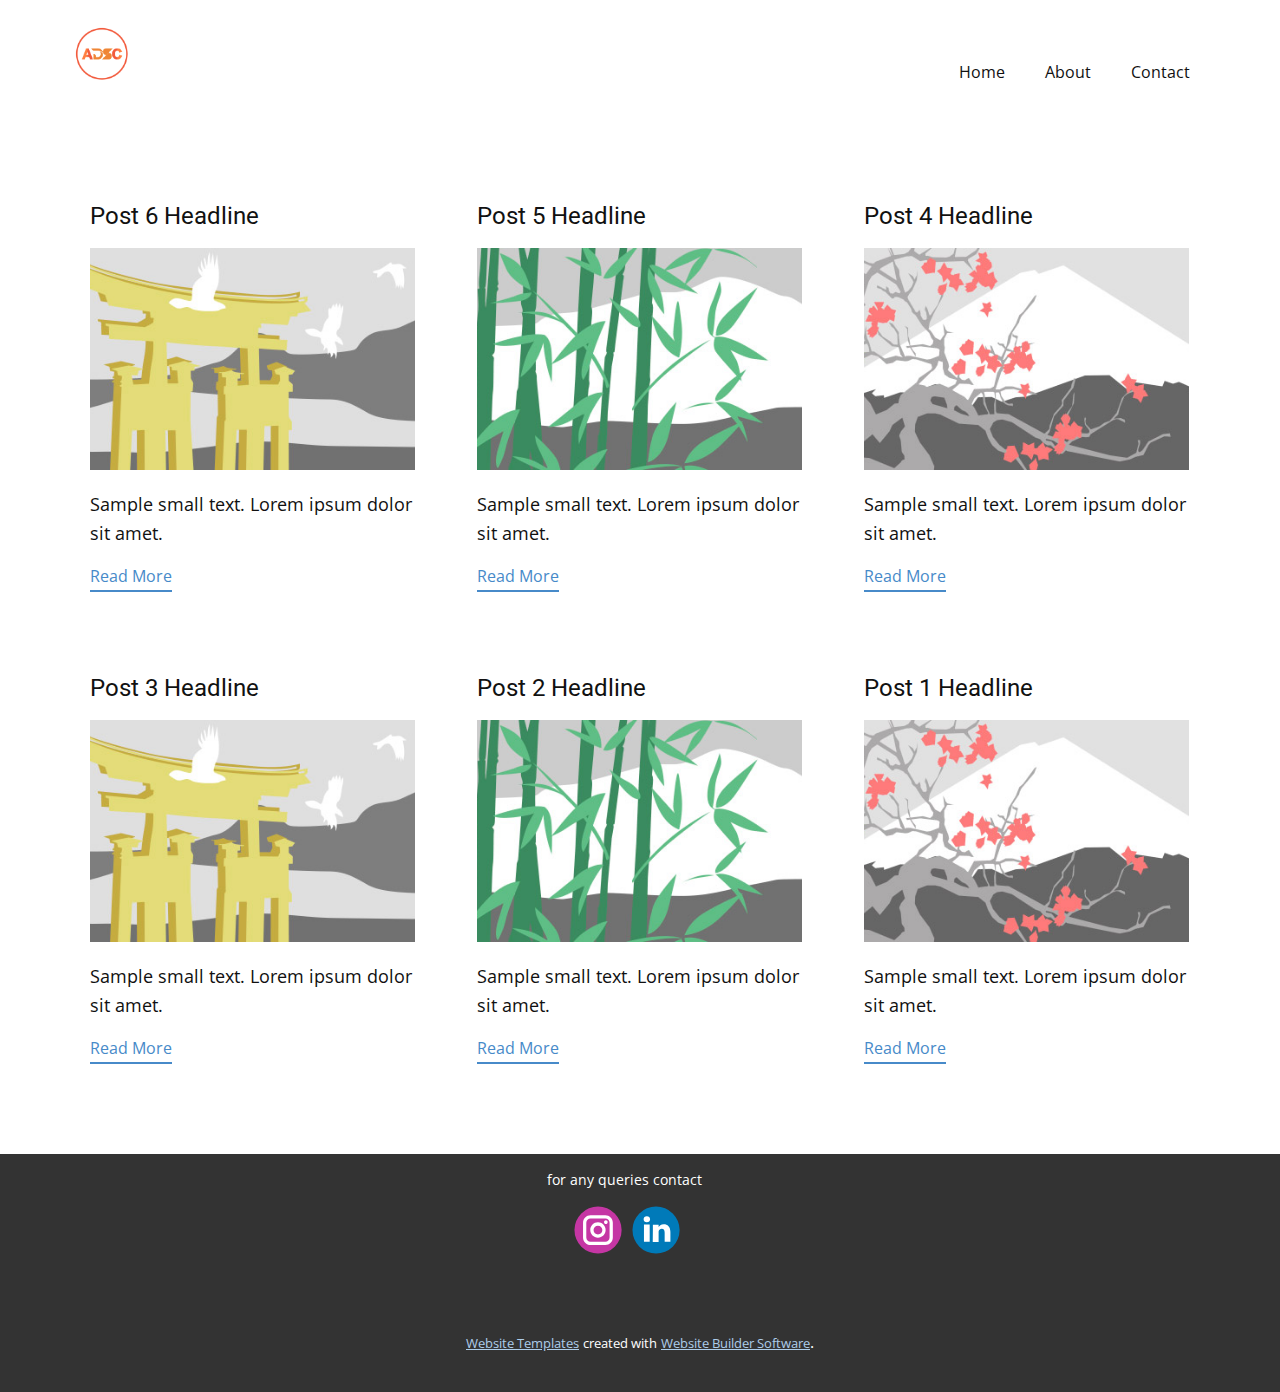
<file: final/blog/blog.html>
<!DOCTYPE html>
<html style="font-size: 16px;" lang="en"><head>
    <meta name="viewport" content="width=device-width, initial-scale=1.0">
    <meta charset="utf-8">
    <meta name="keywords" content="">
    <meta name="description" content="">
    <title>Blog Template</title>
    <link rel="stylesheet" href="../nicepage.css" media="screen">
<link rel="stylesheet" href="../Blog-Template.css" media="screen">
    <script class="u-script" type="text/javascript" src="../jquery.js" defer=""></script>
    <script class="u-script" type="text/javascript" src="../nicepage.js" defer=""></script>
    <meta name="generator" content="Nicepage 5.7.9, nicepage.com">
    <link id="u-theme-google-font" rel="stylesheet" href="https://fonts.googleapis.com/css?family=Roboto:100,100i,300,300i,400,400i,500,500i,700,700i,900,900i|Open+Sans:300,300i,400,400i,500,500i,600,600i,700,700i,800,800i">
    
    
    <script type="application/ld+json">{
		"@context": "http://schema.org",
		"@type": "Organization",
		"name": "",
		"logo": "images/Untitleddesign.png",
		"sameAs": []
}</script>
    <meta name="theme-color" content="#478ac9">
  <meta data-intl-tel-input-cdn-path="intlTelInput/"></head>
  <body class="u-body u-xl-mode" data-lang="en"><header class="u-clearfix u-header u-header" id="sec-f102"><div class="u-clearfix u-sheet u-valign-middle u-sheet-1">
        <a href="https://nicepage.com" class="u-image u-logo u-image-1" data-image-width="1500" data-image-height="1500">
          <img src="../images/Untitleddesign.png" class="u-logo-image u-logo-image-1">
        </a>
        <nav class="u-menu u-menu-dropdown u-offcanvas u-menu-1">
          <div class="menu-collapse" style="font-size: 1rem; letter-spacing: 0px;">
            <a class="u-button-style u-custom-left-right-menu-spacing u-custom-padding-bottom u-custom-top-bottom-menu-spacing u-nav-link u-text-active-palette-1-base u-text-hover-palette-2-base" href="#">
              <svg class="u-svg-link" viewBox="0 0 24 24"><use xmlns:xlink="http://www.w3.org/1999/xlink" xlink:href="#menu-hamburger"></use></svg>
              <svg class="u-svg-content" version="1.1" id="menu-hamburger" viewBox="0 0 16 16" x="0px" y="0px" xmlns:xlink="http://www.w3.org/1999/xlink" xmlns="http://www.w3.org/2000/svg"><g><rect y="1" width="16" height="2"></rect><rect y="7" width="16" height="2"></rect><rect y="13" width="16" height="2"></rect>
</g></svg>
            </a>
          </div>
          <div class="u-nav-container">
            <ul class="u-nav u-unstyled u-nav-1"><li class="u-nav-item"><a class="u-button-style u-nav-link u-text-active-palette-1-base u-text-hover-palette-2-base" href="../Home.html" style="padding: 10px 20px;">Home</a>
</li><li class="u-nav-item"><a class="u-button-style u-nav-link u-text-active-palette-1-base u-text-hover-palette-2-base" href="../About.html" style="padding: 10px 20px;">About</a>
</li><li class="u-nav-item"><a class="u-button-style u-nav-link u-text-active-palette-1-base u-text-hover-palette-2-base" href="../Contact.html" style="padding: 10px 20px;">Contact</a>
</li></ul>
          </div>
          <div class="u-nav-container-collapse">
            <div class="u-black u-container-style u-inner-container-layout u-opacity u-opacity-95 u-sidenav">
              <div class="u-inner-container-layout u-sidenav-overflow">
                <div class="u-menu-close"></div>
                <ul class="u-align-center u-nav u-popupmenu-items u-unstyled u-nav-2"><li class="u-nav-item"><a class="u-button-style u-nav-link" href="../Home.html">Home</a>
</li><li class="u-nav-item"><a class="u-button-style u-nav-link" href="../About.html">About</a>
</li><li class="u-nav-item"><a class="u-button-style u-nav-link" href="../Contact.html">Contact</a>
</li></ul>
              </div>
            </div>
            <div class="u-black u-menu-overlay u-opacity u-opacity-70"></div>
          </div>
        </nav>
      </div></header>
    <section class="u-clearfix u-section-1" id="sec-41a2">
      <div class="u-clearfix u-sheet u-valign-middle u-sheet-1"><!--blog--><!--blog_options_json--><!--{"type":"Recent","source":"","tags":"","count":""}--><!--/blog_options_json-->
        <div class="u-blog u-expanded-width u-repeater u-repeater-1"><!--blog_post-->
          <div class="u-blog-post u-container-style u-repeater-item u-white u-repeater-item-1">
            <div class="u-container-layout u-similar-container u-valign-top u-container-layout-1"><!--blog_post_header-->
              <h4 class="u-blog-control u-text u-text-1">
                <a class="u-post-header-link" href="../blog/post-5.html">Post 6 Headline</a>
              </h4><!--/blog_post_header--><!--blog_post_image-->
              <a class="u-post-header-link" href="../blog/post-5.html"><img alt="" class="u-blog-control u-expanded-width u-image u-image-default u-image-1" src="../images/8ad73f3c.jpeg"></a><!--/blog_post_image--><!--blog_post_content-->
              <div class="u-blog-control u-post-content u-text u-text-2 fr-view">Sample small text. Lorem ipsum dolor sit amet.</div><!--/blog_post_content--><!--blog_post_readmore-->
              <a href="../blog/post-5.html" class="u-blog-control u-border-2 u-border-palette-1-base u-btn u-btn-rectangle u-button-style u-none u-btn-1"><!--blog_post_readmore_content--><!--options_json--><!--{"content":"","defaultValue":"Read More"}--><!--/options_json-->Read More<!--/blog_post_readmore_content--></a><!--/blog_post_readmore-->
            </div>
          </div><div class="u-blog-post u-container-style u-repeater-item u-video-cover u-white">
            <div class="u-container-layout u-similar-container u-valign-top u-container-layout-2"><!--blog_post_header-->
              <h4 class="u-blog-control u-text u-text-3">
                <a class="u-post-header-link" href="../blog/post-4.html">Post 5 Headline</a>
              </h4><!--/blog_post_header--><!--blog_post_image-->
              <a class="u-post-header-link" href="../blog/post-4.html"><img alt="" class="u-blog-control u-expanded-width u-image u-image-default u-image-2" src="../images/68f64b9d.jpeg"></a><!--/blog_post_image--><!--blog_post_content-->
              <div class="u-blog-control u-post-content u-text u-text-4 fr-view">Sample small text. Lorem ipsum dolor sit amet.</div><!--/blog_post_content--><!--blog_post_readmore-->
              <a href="../blog/post-4.html" class="u-blog-control u-border-2 u-border-palette-1-base u-btn u-btn-rectangle u-button-style u-none u-btn-2"><!--blog_post_readmore_content--><!--options_json--><!--{"content":"","defaultValue":"Read More"}--><!--/options_json-->Read More<!--/blog_post_readmore_content--></a><!--/blog_post_readmore-->
            </div>
          </div><div class="u-blog-post u-container-style u-repeater-item u-video-cover u-white">
            <div class="u-container-layout u-similar-container u-valign-top u-container-layout-3"><!--blog_post_header-->
              <h4 class="u-blog-control u-text u-text-5">
                <a class="u-post-header-link" href="../blog/post-3.html">Post 4 Headline</a>
              </h4><!--/blog_post_header--><!--blog_post_image-->
              <a class="u-post-header-link" href="../blog/post-3.html"><img alt="" class="u-blog-control u-expanded-width u-image u-image-default u-image-3" src="../images/0fd3416c.jpeg"></a><!--/blog_post_image--><!--blog_post_content-->
              <div class="u-blog-control u-post-content u-text u-text-6 fr-view">Sample small text. Lorem ipsum dolor sit amet.</div><!--/blog_post_content--><!--blog_post_readmore-->
              <a href="../blog/post-3.html" class="u-blog-control u-border-2 u-border-palette-1-base u-btn u-btn-rectangle u-button-style u-none u-btn-3"><!--blog_post_readmore_content--><!--options_json--><!--{"content":"","defaultValue":"Read More"}--><!--/options_json-->Read More<!--/blog_post_readmore_content--></a><!--/blog_post_readmore-->
            </div>
          </div><div class="u-blog-post u-container-style u-repeater-item u-white u-repeater-item-1">
            <div class="u-container-layout u-similar-container u-valign-top u-container-layout-1"><!--blog_post_header-->
              <h4 class="u-blog-control u-text u-text-1">
                <a class="u-post-header-link" href="../blog/post-2.html">Post 3 Headline</a>
              </h4><!--/blog_post_header--><!--blog_post_image-->
              <a class="u-post-header-link" href="../blog/post-2.html"><img alt="" class="u-blog-control u-expanded-width u-image u-image-default u-image-1" src="../images/8ad73f3c.jpeg"></a><!--/blog_post_image--><!--blog_post_content-->
              <div class="u-blog-control u-post-content u-text u-text-2 fr-view">Sample small text. Lorem ipsum dolor sit amet.</div><!--/blog_post_content--><!--blog_post_readmore-->
              <a href="../blog/post-2.html" class="u-blog-control u-border-2 u-border-palette-1-base u-btn u-btn-rectangle u-button-style u-none u-btn-1"><!--blog_post_readmore_content--><!--options_json--><!--{"content":"","defaultValue":"Read More"}--><!--/options_json-->Read More<!--/blog_post_readmore_content--></a><!--/blog_post_readmore-->
            </div>
          </div><div class="u-blog-post u-container-style u-repeater-item u-video-cover u-white">
            <div class="u-container-layout u-similar-container u-valign-top u-container-layout-2"><!--blog_post_header-->
              <h4 class="u-blog-control u-text u-text-3">
                <a class="u-post-header-link" href="../blog/post-1.html">Post 2 Headline</a>
              </h4><!--/blog_post_header--><!--blog_post_image-->
              <a class="u-post-header-link" href="../blog/post-1.html"><img alt="" class="u-blog-control u-expanded-width u-image u-image-default u-image-2" src="../images/68f64b9d.jpeg"></a><!--/blog_post_image--><!--blog_post_content-->
              <div class="u-blog-control u-post-content u-text u-text-4 fr-view">Sample small text. Lorem ipsum dolor sit amet.</div><!--/blog_post_content--><!--blog_post_readmore-->
              <a href="../blog/post-1.html" class="u-blog-control u-border-2 u-border-palette-1-base u-btn u-btn-rectangle u-button-style u-none u-btn-2"><!--blog_post_readmore_content--><!--options_json--><!--{"content":"","defaultValue":"Read More"}--><!--/options_json-->Read More<!--/blog_post_readmore_content--></a><!--/blog_post_readmore-->
            </div>
          </div><div class="u-blog-post u-container-style u-repeater-item u-video-cover u-white">
            <div class="u-container-layout u-similar-container u-valign-top u-container-layout-3"><!--blog_post_header-->
              <h4 class="u-blog-control u-text u-text-5">
                <a class="u-post-header-link" href="../blog/post.html">Post 1 Headline</a>
              </h4><!--/blog_post_header--><!--blog_post_image-->
              <a class="u-post-header-link" href="../blog/post.html"><img alt="" class="u-blog-control u-expanded-width u-image u-image-default u-image-3" src="../images/0fd3416c.jpeg"></a><!--/blog_post_image--><!--blog_post_content-->
              <div class="u-blog-control u-post-content u-text u-text-6 fr-view">Sample small text. Lorem ipsum dolor sit amet.</div><!--/blog_post_content--><!--blog_post_readmore-->
              <a href="../blog/post.html" class="u-blog-control u-border-2 u-border-palette-1-base u-btn u-btn-rectangle u-button-style u-none u-btn-3"><!--blog_post_readmore_content--><!--options_json--><!--{"content":"","defaultValue":"Read More"}--><!--/options_json-->Read More<!--/blog_post_readmore_content--></a><!--/blog_post_readmore-->
            </div>
          </div><!--/blog_post--><!--blog_post-->
          <!--/blog_post--><!--blog_post-->
          <!--/blog_post-->
        </div><!--/blog-->
      </div>
    </section>
    
    
    <footer class="u-align-center u-clearfix u-footer u-grey-80 u-footer" id="sec-b3b2"><div class="u-clearfix u-sheet u-sheet-1">
        <p class="u-small-text u-text u-text-variant u-text-1">for any queries contact&nbsp;</p>
        <div class="u-social-icons u-spacing-10 u-social-icons-1">
          <a class="u-social-url" target="_blank" data-type="Instagram" title="Instagram" href=""><span class="u-icon u-social-icon u-social-instagram u-icon-1"><svg class="u-svg-link" preserveAspectRatio="xMidYMin slice" viewBox="0 0 112 112" style=""><use xmlns:xlink="http://www.w3.org/1999/xlink" xlink:href="#svg-7eb4"></use></svg><svg class="u-svg-content" viewBox="0 0 112 112" x="0" y="0" id="svg-7eb4"><circle fill="currentColor" cx="56.1" cy="56.1" r="55"></circle><path fill="#FFFFFF" d="M55.9,38.2c-9.9,0-17.9,8-17.9,17.9C38,66,46,74,55.9,74c9.9,0,17.9-8,17.9-17.9C73.8,46.2,65.8,38.2,55.9,38.2
            z M55.9,66.4c-5.7,0-10.3-4.6-10.3-10.3c-0.1-5.7,4.6-10.3,10.3-10.3c5.7,0,10.3,4.6,10.3,10.3C66.2,61.8,61.6,66.4,55.9,66.4z"></path><path fill="#FFFFFF" d="M74.3,33.5c-2.3,0-4.2,1.9-4.2,4.2s1.9,4.2,4.2,4.2s4.2-1.9,4.2-4.2S76.6,33.5,74.3,33.5z"></path><path fill="#FFFFFF" d="M73.1,21.3H38.6c-9.7,0-17.5,7.9-17.5,17.5v34.5c0,9.7,7.9,17.6,17.5,17.6h34.5c9.7,0,17.5-7.9,17.5-17.5V38.8
            C90.6,29.1,82.7,21.3,73.1,21.3z M83,73.3c0,5.5-4.5,9.9-9.9,9.9H38.6c-5.5,0-9.9-4.5-9.9-9.9V38.8c0-5.5,4.5-9.9,9.9-9.9h34.5
            c5.5,0,9.9,4.5,9.9,9.9V73.3z"></path></svg></span>
          </a>
          <a class="u-social-url" target="_blank" data-type="LinkedIn" title="LinkedIn" href=""><span class="u-icon u-social-icon u-social-linkedin u-icon-2"><svg class="u-svg-link" preserveAspectRatio="xMidYMin slice" viewBox="0 0 112 112" style=""><use xmlns:xlink="http://www.w3.org/1999/xlink" xlink:href="#svg-0e51"></use></svg><svg class="u-svg-content" viewBox="0 0 112 112" x="0" y="0" id="svg-0e51"><circle fill="currentColor" cx="56.1" cy="56.1" r="55"></circle><path fill="#FFFFFF" d="M41.3,83.7H27.9V43.4h13.4V83.7z M34.6,37.9L34.6,37.9c-4.6,0-7.5-3.1-7.5-7c0-4,3-7,7.6-7s7.4,3,7.5,7
            C42.2,34.8,39.2,37.9,34.6,37.9z M89.6,83.7H76.2V62.2c0-5.4-1.9-9.1-6.8-9.1c-3.7,0-5.9,2.5-6.9,4.9c-0.4,0.9-0.4,2.1-0.4,3.3v22.5
            H48.7c0,0,0.2-36.5,0-40.3h13.4v5.7c1.8-2.7,5-6.7,12.1-6.7c8.8,0,15.4,5.8,15.4,18.1V83.7z"></path></svg></span>
          </a>
        </div>
      </div></footer>
    <section class="u-backlink u-clearfix u-grey-80">
      <a class="u-link" href="https://nicepage.com/website-templates" target="_blank">
        <span>Website Templates</span>
      </a>
      <p class="u-text">
        <span>created with</span>
      </p>
      <a class="u-link" href="" target="_blank">
        <span>Website Builder Software</span>
      </a>. 
    </section>
  
</body></html>
</file>
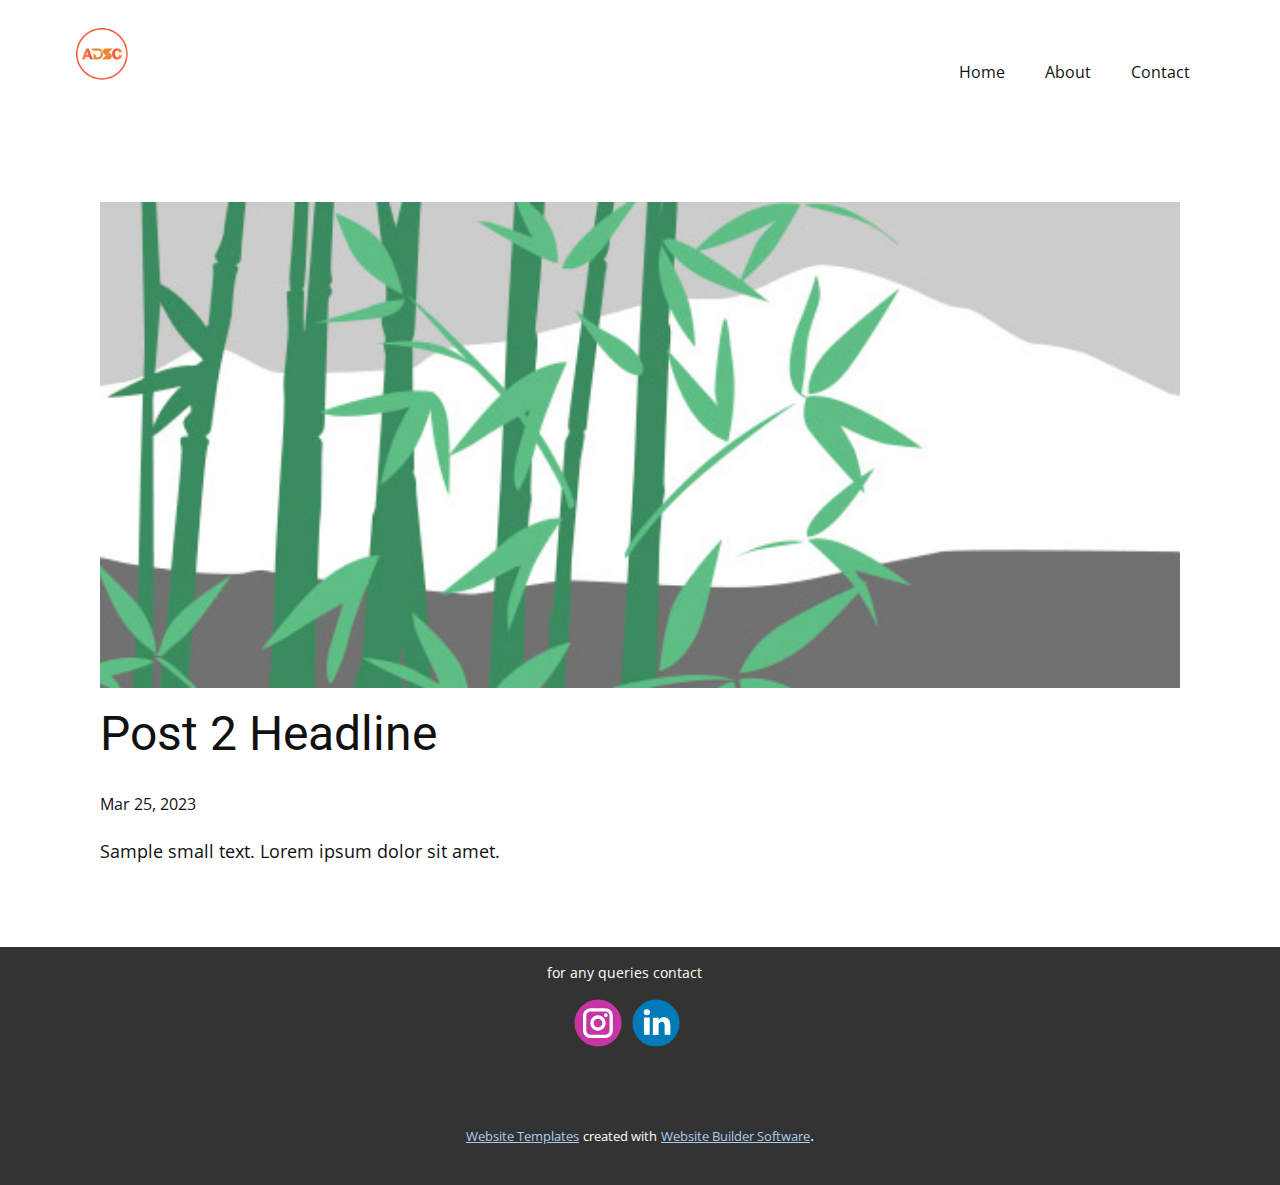
<file: final/blog/post-1.html>
<!DOCTYPE html>
<html style="font-size: 16px;" lang="en"><head>
    <meta name="viewport" content="width=device-width, initial-scale=1.0">
    <meta charset="utf-8">
    <meta name="keywords" content="Post 1 Headline">
    <meta name="description" content="">
    <title>Post 2 Headline</title>
    <link rel="stylesheet" href="../nicepage.css" media="screen">
<link rel="stylesheet" href="../Post-Template.css" media="screen">
    <script class="u-script" type="text/javascript" src="../jquery.js" defer=""></script>
    <script class="u-script" type="text/javascript" src="../nicepage.js" defer=""></script>
    <meta name="generator" content="Nicepage 5.7.9, nicepage.com">
    <link id="u-theme-google-font" rel="stylesheet" href="https://fonts.googleapis.com/css?family=Roboto:100,100i,300,300i,400,400i,500,500i,700,700i,900,900i|Open+Sans:300,300i,400,400i,500,500i,600,600i,700,700i,800,800i">
    
    
    <script type="application/ld+json">{
		"@context": "http://schema.org",
		"@type": "Organization",
		"name": "",
		"logo": "images/Untitleddesign.png",
		"sameAs": []
}</script>
    <meta name="theme-color" content="#478ac9">
  <meta data-intl-tel-input-cdn-path="intlTelInput/"></head>
  <body class="u-body u-xl-mode" data-lang="en"><header class="u-clearfix u-header u-header" id="sec-f102"><div class="u-clearfix u-sheet u-valign-middle u-sheet-1">
        <a href="https://nicepage.com" class="u-image u-logo u-image-1" data-image-width="1500" data-image-height="1500">
          <img src="../images/Untitleddesign.png" class="u-logo-image u-logo-image-1">
        </a>
        <nav class="u-menu u-menu-dropdown u-offcanvas u-menu-1">
          <div class="menu-collapse" style="font-size: 1rem; letter-spacing: 0px;">
            <a class="u-button-style u-custom-left-right-menu-spacing u-custom-padding-bottom u-custom-top-bottom-menu-spacing u-nav-link u-text-active-palette-1-base u-text-hover-palette-2-base" href="#">
              <svg class="u-svg-link" viewBox="0 0 24 24"><use xmlns:xlink="http://www.w3.org/1999/xlink" xlink:href="#menu-hamburger"></use></svg>
              <svg class="u-svg-content" version="1.1" id="menu-hamburger" viewBox="0 0 16 16" x="0px" y="0px" xmlns:xlink="http://www.w3.org/1999/xlink" xmlns="http://www.w3.org/2000/svg"><g><rect y="1" width="16" height="2"></rect><rect y="7" width="16" height="2"></rect><rect y="13" width="16" height="2"></rect>
</g></svg>
            </a>
          </div>
          <div class="u-nav-container">
            <ul class="u-nav u-unstyled u-nav-1"><li class="u-nav-item"><a class="u-button-style u-nav-link u-text-active-palette-1-base u-text-hover-palette-2-base" href="../Home.html" style="padding: 10px 20px;">Home</a>
</li><li class="u-nav-item"><a class="u-button-style u-nav-link u-text-active-palette-1-base u-text-hover-palette-2-base" href="../About.html" style="padding: 10px 20px;">About</a>
</li><li class="u-nav-item"><a class="u-button-style u-nav-link u-text-active-palette-1-base u-text-hover-palette-2-base" href="../Contact.html" style="padding: 10px 20px;">Contact</a>
</li></ul>
          </div>
          <div class="u-nav-container-collapse">
            <div class="u-black u-container-style u-inner-container-layout u-opacity u-opacity-95 u-sidenav">
              <div class="u-inner-container-layout u-sidenav-overflow">
                <div class="u-menu-close"></div>
                <ul class="u-align-center u-nav u-popupmenu-items u-unstyled u-nav-2"><li class="u-nav-item"><a class="u-button-style u-nav-link" href="../Home.html">Home</a>
</li><li class="u-nav-item"><a class="u-button-style u-nav-link" href="../About.html">About</a>
</li><li class="u-nav-item"><a class="u-button-style u-nav-link" href="../Contact.html">Contact</a>
</li></ul>
              </div>
            </div>
            <div class="u-black u-menu-overlay u-opacity u-opacity-70"></div>
          </div>
        </nav>
      </div></header>
    <section class="u-align-center u-clearfix u-section-1" id="sec-47a6">
      <div class="u-clearfix u-sheet u-valign-middle-md u-valign-middle-sm u-valign-middle-xs u-sheet-1"><!--post_details--><!--post_details_options_json--><!--{"source":""}--><!--/post_details_options_json--><!--blog_post-->
        <div class="u-container-style u-expanded-width u-post-details u-post-details-1">
          <div class="u-container-layout u-valign-middle u-container-layout-1"><!--blog_post_image-->
            <img alt="" class="u-blog-control u-expanded-width u-image u-image-default u-image-1" src="../images/68f64b9d.jpeg"><!--/blog_post_image--><!--blog_post_header-->
            <h2 class="u-blog-control u-text u-text-1">Post 2 Headline</h2><!--/blog_post_header--><!--blog_post_metadata-->
            <div class="u-blog-control u-metadata u-metadata-1"><!--blog_post_metadata_date-->
              <span class="u-meta-date u-meta-icon">Mar 25, 2023</span><!--/blog_post_metadata_date--><!--blog_post_metadata_category-->
              <!--/blog_post_metadata_category--><!--blog_post_metadata_comments-->
              <!--/blog_post_metadata_comments-->
            </div><!--/blog_post_metadata--><!--blog_post_content-->
            <div class="u-align-justify u-blog-control u-post-content u-text u-text-2 fr-view">
  Sample small text. Lorem ipsum dolor sit amet.
  </div><!--/blog_post_content-->
          </div>
        </div><!--/blog_post--><!--/post_details-->
      </div>
    </section>
    
    
    <footer class="u-align-center u-clearfix u-footer u-grey-80 u-footer" id="sec-b3b2"><div class="u-clearfix u-sheet u-sheet-1">
        <p class="u-small-text u-text u-text-variant u-text-1">for any queries contact&nbsp;</p>
        <div class="u-social-icons u-spacing-10 u-social-icons-1">
          <a class="u-social-url" target="_blank" data-type="Instagram" title="Instagram" href=""><span class="u-icon u-social-icon u-social-instagram u-icon-1"><svg class="u-svg-link" preserveAspectRatio="xMidYMin slice" viewBox="0 0 112 112" style=""><use xmlns:xlink="http://www.w3.org/1999/xlink" xlink:href="#svg-7eb4"></use></svg><svg class="u-svg-content" viewBox="0 0 112 112" x="0" y="0" id="svg-7eb4"><circle fill="currentColor" cx="56.1" cy="56.1" r="55"></circle><path fill="#FFFFFF" d="M55.9,38.2c-9.9,0-17.9,8-17.9,17.9C38,66,46,74,55.9,74c9.9,0,17.9-8,17.9-17.9C73.8,46.2,65.8,38.2,55.9,38.2
            z M55.9,66.4c-5.7,0-10.3-4.6-10.3-10.3c-0.1-5.7,4.6-10.3,10.3-10.3c5.7,0,10.3,4.6,10.3,10.3C66.2,61.8,61.6,66.4,55.9,66.4z"></path><path fill="#FFFFFF" d="M74.3,33.5c-2.3,0-4.2,1.9-4.2,4.2s1.9,4.2,4.2,4.2s4.2-1.9,4.2-4.2S76.6,33.5,74.3,33.5z"></path><path fill="#FFFFFF" d="M73.1,21.3H38.6c-9.7,0-17.5,7.9-17.5,17.5v34.5c0,9.7,7.9,17.6,17.5,17.6h34.5c9.7,0,17.5-7.9,17.5-17.5V38.8
            C90.6,29.1,82.7,21.3,73.1,21.3z M83,73.3c0,5.5-4.5,9.9-9.9,9.9H38.6c-5.5,0-9.9-4.5-9.9-9.9V38.8c0-5.5,4.5-9.9,9.9-9.9h34.5
            c5.5,0,9.9,4.5,9.9,9.9V73.3z"></path></svg></span>
          </a>
          <a class="u-social-url" target="_blank" data-type="LinkedIn" title="LinkedIn" href=""><span class="u-icon u-social-icon u-social-linkedin u-icon-2"><svg class="u-svg-link" preserveAspectRatio="xMidYMin slice" viewBox="0 0 112 112" style=""><use xmlns:xlink="http://www.w3.org/1999/xlink" xlink:href="#svg-0e51"></use></svg><svg class="u-svg-content" viewBox="0 0 112 112" x="0" y="0" id="svg-0e51"><circle fill="currentColor" cx="56.1" cy="56.1" r="55"></circle><path fill="#FFFFFF" d="M41.3,83.7H27.9V43.4h13.4V83.7z M34.6,37.9L34.6,37.9c-4.6,0-7.5-3.1-7.5-7c0-4,3-7,7.6-7s7.4,3,7.5,7
            C42.2,34.8,39.2,37.9,34.6,37.9z M89.6,83.7H76.2V62.2c0-5.4-1.9-9.1-6.8-9.1c-3.7,0-5.9,2.5-6.9,4.9c-0.4,0.9-0.4,2.1-0.4,3.3v22.5
            H48.7c0,0,0.2-36.5,0-40.3h13.4v5.7c1.8-2.7,5-6.7,12.1-6.7c8.8,0,15.4,5.8,15.4,18.1V83.7z"></path></svg></span>
          </a>
        </div>
      </div></footer>
    <section class="u-backlink u-clearfix u-grey-80">
      <a class="u-link" href="https://nicepage.com/website-templates" target="_blank">
        <span>Website Templates</span>
      </a>
      <p class="u-text">
        <span>created with</span>
      </p>
      <a class="u-link" href="" target="_blank">
        <span>Website Builder Software</span>
      </a>. 
    </section>
  
</body></html>
</file>
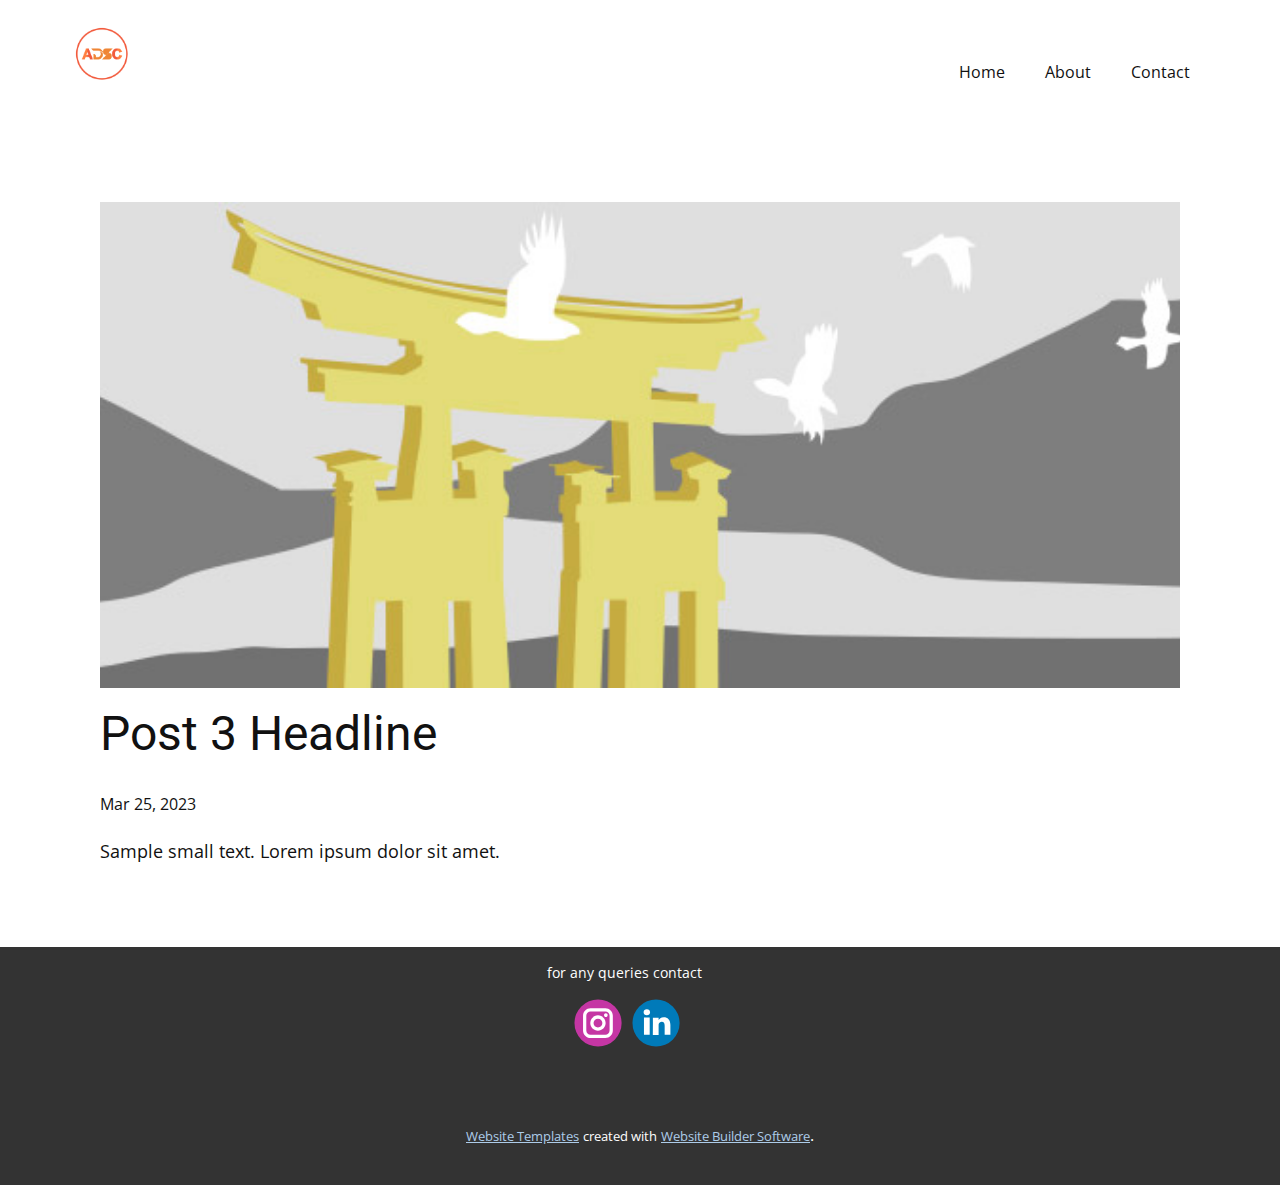
<file: final/blog/post-2.html>
<!DOCTYPE html>
<html style="font-size: 16px;" lang="en"><head>
    <meta name="viewport" content="width=device-width, initial-scale=1.0">
    <meta charset="utf-8">
    <meta name="keywords" content="Post 1 Headline">
    <meta name="description" content="">
    <title>Post 3 Headline</title>
    <link rel="stylesheet" href="../nicepage.css" media="screen">
<link rel="stylesheet" href="../Post-Template.css" media="screen">
    <script class="u-script" type="text/javascript" src="../jquery.js" defer=""></script>
    <script class="u-script" type="text/javascript" src="../nicepage.js" defer=""></script>
    <meta name="generator" content="Nicepage 5.7.9, nicepage.com">
    <link id="u-theme-google-font" rel="stylesheet" href="https://fonts.googleapis.com/css?family=Roboto:100,100i,300,300i,400,400i,500,500i,700,700i,900,900i|Open+Sans:300,300i,400,400i,500,500i,600,600i,700,700i,800,800i">
    
    
    <script type="application/ld+json">{
		"@context": "http://schema.org",
		"@type": "Organization",
		"name": "",
		"logo": "images/Untitleddesign.png",
		"sameAs": []
}</script>
    <meta name="theme-color" content="#478ac9">
  <meta data-intl-tel-input-cdn-path="intlTelInput/"></head>
  <body class="u-body u-xl-mode" data-lang="en"><header class="u-clearfix u-header u-header" id="sec-f102"><div class="u-clearfix u-sheet u-valign-middle u-sheet-1">
        <a href="https://nicepage.com" class="u-image u-logo u-image-1" data-image-width="1500" data-image-height="1500">
          <img src="../images/Untitleddesign.png" class="u-logo-image u-logo-image-1">
        </a>
        <nav class="u-menu u-menu-dropdown u-offcanvas u-menu-1">
          <div class="menu-collapse" style="font-size: 1rem; letter-spacing: 0px;">
            <a class="u-button-style u-custom-left-right-menu-spacing u-custom-padding-bottom u-custom-top-bottom-menu-spacing u-nav-link u-text-active-palette-1-base u-text-hover-palette-2-base" href="#">
              <svg class="u-svg-link" viewBox="0 0 24 24"><use xmlns:xlink="http://www.w3.org/1999/xlink" xlink:href="#menu-hamburger"></use></svg>
              <svg class="u-svg-content" version="1.1" id="menu-hamburger" viewBox="0 0 16 16" x="0px" y="0px" xmlns:xlink="http://www.w3.org/1999/xlink" xmlns="http://www.w3.org/2000/svg"><g><rect y="1" width="16" height="2"></rect><rect y="7" width="16" height="2"></rect><rect y="13" width="16" height="2"></rect>
</g></svg>
            </a>
          </div>
          <div class="u-nav-container">
            <ul class="u-nav u-unstyled u-nav-1"><li class="u-nav-item"><a class="u-button-style u-nav-link u-text-active-palette-1-base u-text-hover-palette-2-base" href="../Home.html" style="padding: 10px 20px;">Home</a>
</li><li class="u-nav-item"><a class="u-button-style u-nav-link u-text-active-palette-1-base u-text-hover-palette-2-base" href="../About.html" style="padding: 10px 20px;">About</a>
</li><li class="u-nav-item"><a class="u-button-style u-nav-link u-text-active-palette-1-base u-text-hover-palette-2-base" href="../Contact.html" style="padding: 10px 20px;">Contact</a>
</li></ul>
          </div>
          <div class="u-nav-container-collapse">
            <div class="u-black u-container-style u-inner-container-layout u-opacity u-opacity-95 u-sidenav">
              <div class="u-inner-container-layout u-sidenav-overflow">
                <div class="u-menu-close"></div>
                <ul class="u-align-center u-nav u-popupmenu-items u-unstyled u-nav-2"><li class="u-nav-item"><a class="u-button-style u-nav-link" href="../Home.html">Home</a>
</li><li class="u-nav-item"><a class="u-button-style u-nav-link" href="../About.html">About</a>
</li><li class="u-nav-item"><a class="u-button-style u-nav-link" href="../Contact.html">Contact</a>
</li></ul>
              </div>
            </div>
            <div class="u-black u-menu-overlay u-opacity u-opacity-70"></div>
          </div>
        </nav>
      </div></header>
    <section class="u-align-center u-clearfix u-section-1" id="sec-47a6">
      <div class="u-clearfix u-sheet u-valign-middle-md u-valign-middle-sm u-valign-middle-xs u-sheet-1"><!--post_details--><!--post_details_options_json--><!--{"source":""}--><!--/post_details_options_json--><!--blog_post-->
        <div class="u-container-style u-expanded-width u-post-details u-post-details-1">
          <div class="u-container-layout u-valign-middle u-container-layout-1"><!--blog_post_image-->
            <img alt="" class="u-blog-control u-expanded-width u-image u-image-default u-image-1" src="../images/8ad73f3c.jpeg"><!--/blog_post_image--><!--blog_post_header-->
            <h2 class="u-blog-control u-text u-text-1">Post 3 Headline</h2><!--/blog_post_header--><!--blog_post_metadata-->
            <div class="u-blog-control u-metadata u-metadata-1"><!--blog_post_metadata_date-->
              <span class="u-meta-date u-meta-icon">Mar 25, 2023</span><!--/blog_post_metadata_date--><!--blog_post_metadata_category-->
              <!--/blog_post_metadata_category--><!--blog_post_metadata_comments-->
              <!--/blog_post_metadata_comments-->
            </div><!--/blog_post_metadata--><!--blog_post_content-->
            <div class="u-align-justify u-blog-control u-post-content u-text u-text-2 fr-view">
  Sample small text. Lorem ipsum dolor sit amet.
  </div><!--/blog_post_content-->
          </div>
        </div><!--/blog_post--><!--/post_details-->
      </div>
    </section>
    
    
    <footer class="u-align-center u-clearfix u-footer u-grey-80 u-footer" id="sec-b3b2"><div class="u-clearfix u-sheet u-sheet-1">
        <p class="u-small-text u-text u-text-variant u-text-1">for any queries contact&nbsp;</p>
        <div class="u-social-icons u-spacing-10 u-social-icons-1">
          <a class="u-social-url" target="_blank" data-type="Instagram" title="Instagram" href=""><span class="u-icon u-social-icon u-social-instagram u-icon-1"><svg class="u-svg-link" preserveAspectRatio="xMidYMin slice" viewBox="0 0 112 112" style=""><use xmlns:xlink="http://www.w3.org/1999/xlink" xlink:href="#svg-7eb4"></use></svg><svg class="u-svg-content" viewBox="0 0 112 112" x="0" y="0" id="svg-7eb4"><circle fill="currentColor" cx="56.1" cy="56.1" r="55"></circle><path fill="#FFFFFF" d="M55.9,38.2c-9.9,0-17.9,8-17.9,17.9C38,66,46,74,55.9,74c9.9,0,17.9-8,17.9-17.9C73.8,46.2,65.8,38.2,55.9,38.2
            z M55.9,66.4c-5.7,0-10.3-4.6-10.3-10.3c-0.1-5.7,4.6-10.3,10.3-10.3c5.7,0,10.3,4.6,10.3,10.3C66.2,61.8,61.6,66.4,55.9,66.4z"></path><path fill="#FFFFFF" d="M74.3,33.5c-2.3,0-4.2,1.9-4.2,4.2s1.9,4.2,4.2,4.2s4.2-1.9,4.2-4.2S76.6,33.5,74.3,33.5z"></path><path fill="#FFFFFF" d="M73.1,21.3H38.6c-9.7,0-17.5,7.9-17.5,17.5v34.5c0,9.7,7.9,17.6,17.5,17.6h34.5c9.7,0,17.5-7.9,17.5-17.5V38.8
            C90.6,29.1,82.7,21.3,73.1,21.3z M83,73.3c0,5.5-4.5,9.9-9.9,9.9H38.6c-5.5,0-9.9-4.5-9.9-9.9V38.8c0-5.5,4.5-9.9,9.9-9.9h34.5
            c5.5,0,9.9,4.5,9.9,9.9V73.3z"></path></svg></span>
          </a>
          <a class="u-social-url" target="_blank" data-type="LinkedIn" title="LinkedIn" href=""><span class="u-icon u-social-icon u-social-linkedin u-icon-2"><svg class="u-svg-link" preserveAspectRatio="xMidYMin slice" viewBox="0 0 112 112" style=""><use xmlns:xlink="http://www.w3.org/1999/xlink" xlink:href="#svg-0e51"></use></svg><svg class="u-svg-content" viewBox="0 0 112 112" x="0" y="0" id="svg-0e51"><circle fill="currentColor" cx="56.1" cy="56.1" r="55"></circle><path fill="#FFFFFF" d="M41.3,83.7H27.9V43.4h13.4V83.7z M34.6,37.9L34.6,37.9c-4.6,0-7.5-3.1-7.5-7c0-4,3-7,7.6-7s7.4,3,7.5,7
            C42.2,34.8,39.2,37.9,34.6,37.9z M89.6,83.7H76.2V62.2c0-5.4-1.9-9.1-6.8-9.1c-3.7,0-5.9,2.5-6.9,4.9c-0.4,0.9-0.4,2.1-0.4,3.3v22.5
            H48.7c0,0,0.2-36.5,0-40.3h13.4v5.7c1.8-2.7,5-6.7,12.1-6.7c8.8,0,15.4,5.8,15.4,18.1V83.7z"></path></svg></span>
          </a>
        </div>
      </div></footer>
    <section class="u-backlink u-clearfix u-grey-80">
      <a class="u-link" href="https://nicepage.com/website-templates" target="_blank">
        <span>Website Templates</span>
      </a>
      <p class="u-text">
        <span>created with</span>
      </p>
      <a class="u-link" href="" target="_blank">
        <span>Website Builder Software</span>
      </a>. 
    </section>
  
</body></html>
</file>
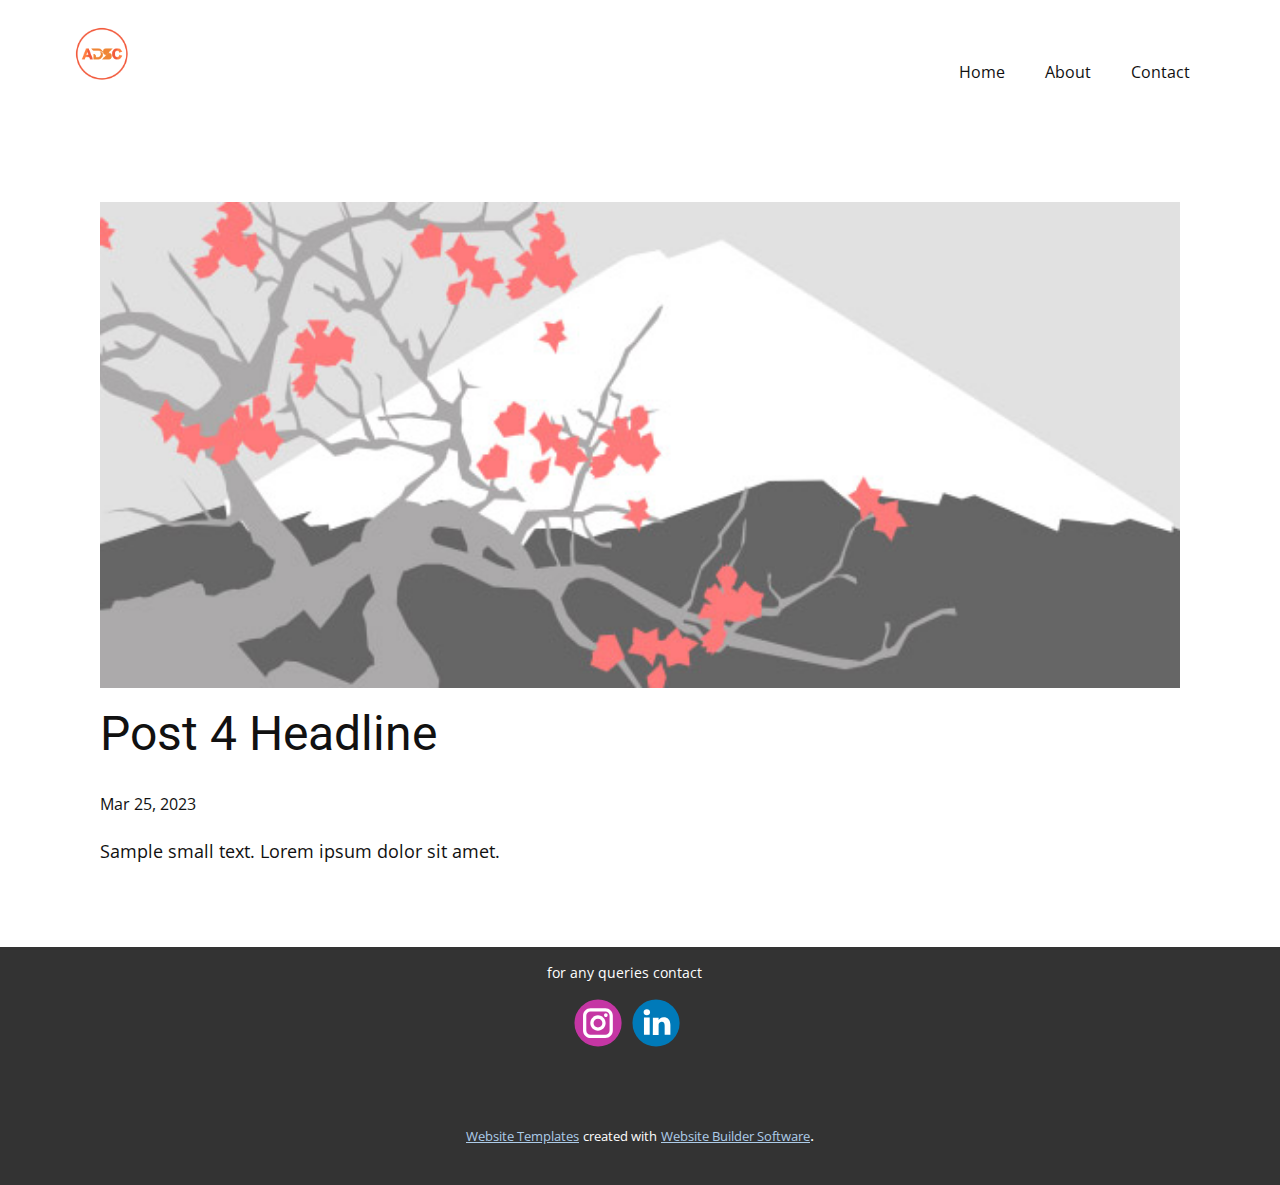
<file: final/blog/post-3.html>
<!DOCTYPE html>
<html style="font-size: 16px;" lang="en"><head>
    <meta name="viewport" content="width=device-width, initial-scale=1.0">
    <meta charset="utf-8">
    <meta name="keywords" content="Post 1 Headline">
    <meta name="description" content="">
    <title>Post 4 Headline</title>
    <link rel="stylesheet" href="../nicepage.css" media="screen">
<link rel="stylesheet" href="../Post-Template.css" media="screen">
    <script class="u-script" type="text/javascript" src="../jquery.js" defer=""></script>
    <script class="u-script" type="text/javascript" src="../nicepage.js" defer=""></script>
    <meta name="generator" content="Nicepage 5.7.9, nicepage.com">
    <link id="u-theme-google-font" rel="stylesheet" href="https://fonts.googleapis.com/css?family=Roboto:100,100i,300,300i,400,400i,500,500i,700,700i,900,900i|Open+Sans:300,300i,400,400i,500,500i,600,600i,700,700i,800,800i">
    
    
    <script type="application/ld+json">{
		"@context": "http://schema.org",
		"@type": "Organization",
		"name": "",
		"logo": "images/Untitleddesign.png",
		"sameAs": []
}</script>
    <meta name="theme-color" content="#478ac9">
  <meta data-intl-tel-input-cdn-path="intlTelInput/"></head>
  <body class="u-body u-xl-mode" data-lang="en"><header class="u-clearfix u-header u-header" id="sec-f102"><div class="u-clearfix u-sheet u-valign-middle u-sheet-1">
        <a href="https://nicepage.com" class="u-image u-logo u-image-1" data-image-width="1500" data-image-height="1500">
          <img src="../images/Untitleddesign.png" class="u-logo-image u-logo-image-1">
        </a>
        <nav class="u-menu u-menu-dropdown u-offcanvas u-menu-1">
          <div class="menu-collapse" style="font-size: 1rem; letter-spacing: 0px;">
            <a class="u-button-style u-custom-left-right-menu-spacing u-custom-padding-bottom u-custom-top-bottom-menu-spacing u-nav-link u-text-active-palette-1-base u-text-hover-palette-2-base" href="#">
              <svg class="u-svg-link" viewBox="0 0 24 24"><use xmlns:xlink="http://www.w3.org/1999/xlink" xlink:href="#menu-hamburger"></use></svg>
              <svg class="u-svg-content" version="1.1" id="menu-hamburger" viewBox="0 0 16 16" x="0px" y="0px" xmlns:xlink="http://www.w3.org/1999/xlink" xmlns="http://www.w3.org/2000/svg"><g><rect y="1" width="16" height="2"></rect><rect y="7" width="16" height="2"></rect><rect y="13" width="16" height="2"></rect>
</g></svg>
            </a>
          </div>
          <div class="u-nav-container">
            <ul class="u-nav u-unstyled u-nav-1"><li class="u-nav-item"><a class="u-button-style u-nav-link u-text-active-palette-1-base u-text-hover-palette-2-base" href="../Home.html" style="padding: 10px 20px;">Home</a>
</li><li class="u-nav-item"><a class="u-button-style u-nav-link u-text-active-palette-1-base u-text-hover-palette-2-base" href="../About.html" style="padding: 10px 20px;">About</a>
</li><li class="u-nav-item"><a class="u-button-style u-nav-link u-text-active-palette-1-base u-text-hover-palette-2-base" href="../Contact.html" style="padding: 10px 20px;">Contact</a>
</li></ul>
          </div>
          <div class="u-nav-container-collapse">
            <div class="u-black u-container-style u-inner-container-layout u-opacity u-opacity-95 u-sidenav">
              <div class="u-inner-container-layout u-sidenav-overflow">
                <div class="u-menu-close"></div>
                <ul class="u-align-center u-nav u-popupmenu-items u-unstyled u-nav-2"><li class="u-nav-item"><a class="u-button-style u-nav-link" href="../Home.html">Home</a>
</li><li class="u-nav-item"><a class="u-button-style u-nav-link" href="../About.html">About</a>
</li><li class="u-nav-item"><a class="u-button-style u-nav-link" href="../Contact.html">Contact</a>
</li></ul>
              </div>
            </div>
            <div class="u-black u-menu-overlay u-opacity u-opacity-70"></div>
          </div>
        </nav>
      </div></header>
    <section class="u-align-center u-clearfix u-section-1" id="sec-47a6">
      <div class="u-clearfix u-sheet u-valign-middle-md u-valign-middle-sm u-valign-middle-xs u-sheet-1"><!--post_details--><!--post_details_options_json--><!--{"source":""}--><!--/post_details_options_json--><!--blog_post-->
        <div class="u-container-style u-expanded-width u-post-details u-post-details-1">
          <div class="u-container-layout u-valign-middle u-container-layout-1"><!--blog_post_image-->
            <img alt="" class="u-blog-control u-expanded-width u-image u-image-default u-image-1" src="../images/0fd3416c.jpeg"><!--/blog_post_image--><!--blog_post_header-->
            <h2 class="u-blog-control u-text u-text-1">Post 4 Headline</h2><!--/blog_post_header--><!--blog_post_metadata-->
            <div class="u-blog-control u-metadata u-metadata-1"><!--blog_post_metadata_date-->
              <span class="u-meta-date u-meta-icon">Mar 25, 2023</span><!--/blog_post_metadata_date--><!--blog_post_metadata_category-->
              <!--/blog_post_metadata_category--><!--blog_post_metadata_comments-->
              <!--/blog_post_metadata_comments-->
            </div><!--/blog_post_metadata--><!--blog_post_content-->
            <div class="u-align-justify u-blog-control u-post-content u-text u-text-2 fr-view">
  Sample small text. Lorem ipsum dolor sit amet.
  </div><!--/blog_post_content-->
          </div>
        </div><!--/blog_post--><!--/post_details-->
      </div>
    </section>
    
    
    <footer class="u-align-center u-clearfix u-footer u-grey-80 u-footer" id="sec-b3b2"><div class="u-clearfix u-sheet u-sheet-1">
        <p class="u-small-text u-text u-text-variant u-text-1">for any queries contact&nbsp;</p>
        <div class="u-social-icons u-spacing-10 u-social-icons-1">
          <a class="u-social-url" target="_blank" data-type="Instagram" title="Instagram" href=""><span class="u-icon u-social-icon u-social-instagram u-icon-1"><svg class="u-svg-link" preserveAspectRatio="xMidYMin slice" viewBox="0 0 112 112" style=""><use xmlns:xlink="http://www.w3.org/1999/xlink" xlink:href="#svg-7eb4"></use></svg><svg class="u-svg-content" viewBox="0 0 112 112" x="0" y="0" id="svg-7eb4"><circle fill="currentColor" cx="56.1" cy="56.1" r="55"></circle><path fill="#FFFFFF" d="M55.9,38.2c-9.9,0-17.9,8-17.9,17.9C38,66,46,74,55.9,74c9.9,0,17.9-8,17.9-17.9C73.8,46.2,65.8,38.2,55.9,38.2
            z M55.9,66.4c-5.7,0-10.3-4.6-10.3-10.3c-0.1-5.7,4.6-10.3,10.3-10.3c5.7,0,10.3,4.6,10.3,10.3C66.2,61.8,61.6,66.4,55.9,66.4z"></path><path fill="#FFFFFF" d="M74.3,33.5c-2.3,0-4.2,1.9-4.2,4.2s1.9,4.2,4.2,4.2s4.2-1.9,4.2-4.2S76.6,33.5,74.3,33.5z"></path><path fill="#FFFFFF" d="M73.1,21.3H38.6c-9.7,0-17.5,7.9-17.5,17.5v34.5c0,9.7,7.9,17.6,17.5,17.6h34.5c9.7,0,17.5-7.9,17.5-17.5V38.8
            C90.6,29.1,82.7,21.3,73.1,21.3z M83,73.3c0,5.5-4.5,9.9-9.9,9.9H38.6c-5.5,0-9.9-4.5-9.9-9.9V38.8c0-5.5,4.5-9.9,9.9-9.9h34.5
            c5.5,0,9.9,4.5,9.9,9.9V73.3z"></path></svg></span>
          </a>
          <a class="u-social-url" target="_blank" data-type="LinkedIn" title="LinkedIn" href=""><span class="u-icon u-social-icon u-social-linkedin u-icon-2"><svg class="u-svg-link" preserveAspectRatio="xMidYMin slice" viewBox="0 0 112 112" style=""><use xmlns:xlink="http://www.w3.org/1999/xlink" xlink:href="#svg-0e51"></use></svg><svg class="u-svg-content" viewBox="0 0 112 112" x="0" y="0" id="svg-0e51"><circle fill="currentColor" cx="56.1" cy="56.1" r="55"></circle><path fill="#FFFFFF" d="M41.3,83.7H27.9V43.4h13.4V83.7z M34.6,37.9L34.6,37.9c-4.6,0-7.5-3.1-7.5-7c0-4,3-7,7.6-7s7.4,3,7.5,7
            C42.2,34.8,39.2,37.9,34.6,37.9z M89.6,83.7H76.2V62.2c0-5.4-1.9-9.1-6.8-9.1c-3.7,0-5.9,2.5-6.9,4.9c-0.4,0.9-0.4,2.1-0.4,3.3v22.5
            H48.7c0,0,0.2-36.5,0-40.3h13.4v5.7c1.8-2.7,5-6.7,12.1-6.7c8.8,0,15.4,5.8,15.4,18.1V83.7z"></path></svg></span>
          </a>
        </div>
      </div></footer>
    <section class="u-backlink u-clearfix u-grey-80">
      <a class="u-link" href="https://nicepage.com/website-templates" target="_blank">
        <span>Website Templates</span>
      </a>
      <p class="u-text">
        <span>created with</span>
      </p>
      <a class="u-link" href="" target="_blank">
        <span>Website Builder Software</span>
      </a>. 
    </section>
  
</body></html>
</file>
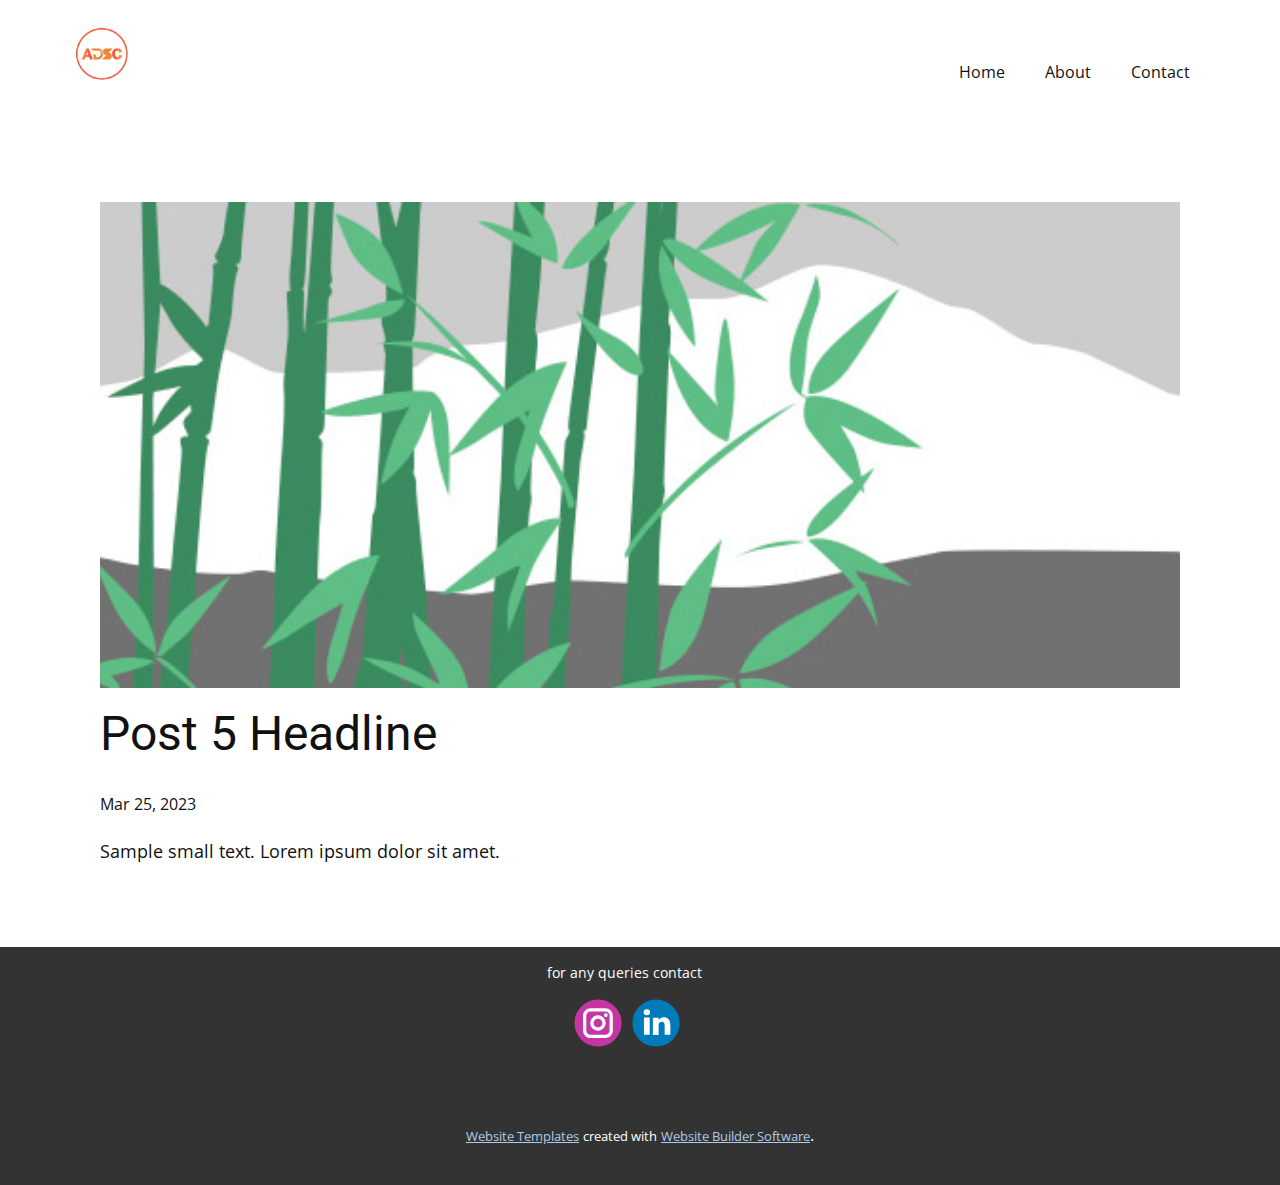
<file: final/blog/post-4.html>
<!DOCTYPE html>
<html style="font-size: 16px;" lang="en"><head>
    <meta name="viewport" content="width=device-width, initial-scale=1.0">
    <meta charset="utf-8">
    <meta name="keywords" content="Post 1 Headline">
    <meta name="description" content="">
    <title>Post 5 Headline</title>
    <link rel="stylesheet" href="../nicepage.css" media="screen">
<link rel="stylesheet" href="../Post-Template.css" media="screen">
    <script class="u-script" type="text/javascript" src="../jquery.js" defer=""></script>
    <script class="u-script" type="text/javascript" src="../nicepage.js" defer=""></script>
    <meta name="generator" content="Nicepage 5.7.9, nicepage.com">
    <link id="u-theme-google-font" rel="stylesheet" href="https://fonts.googleapis.com/css?family=Roboto:100,100i,300,300i,400,400i,500,500i,700,700i,900,900i|Open+Sans:300,300i,400,400i,500,500i,600,600i,700,700i,800,800i">
    
    
    <script type="application/ld+json">{
		"@context": "http://schema.org",
		"@type": "Organization",
		"name": "",
		"logo": "images/Untitleddesign.png",
		"sameAs": []
}</script>
    <meta name="theme-color" content="#478ac9">
  <meta data-intl-tel-input-cdn-path="intlTelInput/"></head>
  <body class="u-body u-xl-mode" data-lang="en"><header class="u-clearfix u-header u-header" id="sec-f102"><div class="u-clearfix u-sheet u-valign-middle u-sheet-1">
        <a href="https://nicepage.com" class="u-image u-logo u-image-1" data-image-width="1500" data-image-height="1500">
          <img src="../images/Untitleddesign.png" class="u-logo-image u-logo-image-1">
        </a>
        <nav class="u-menu u-menu-dropdown u-offcanvas u-menu-1">
          <div class="menu-collapse" style="font-size: 1rem; letter-spacing: 0px;">
            <a class="u-button-style u-custom-left-right-menu-spacing u-custom-padding-bottom u-custom-top-bottom-menu-spacing u-nav-link u-text-active-palette-1-base u-text-hover-palette-2-base" href="#">
              <svg class="u-svg-link" viewBox="0 0 24 24"><use xmlns:xlink="http://www.w3.org/1999/xlink" xlink:href="#menu-hamburger"></use></svg>
              <svg class="u-svg-content" version="1.1" id="menu-hamburger" viewBox="0 0 16 16" x="0px" y="0px" xmlns:xlink="http://www.w3.org/1999/xlink" xmlns="http://www.w3.org/2000/svg"><g><rect y="1" width="16" height="2"></rect><rect y="7" width="16" height="2"></rect><rect y="13" width="16" height="2"></rect>
</g></svg>
            </a>
          </div>
          <div class="u-nav-container">
            <ul class="u-nav u-unstyled u-nav-1"><li class="u-nav-item"><a class="u-button-style u-nav-link u-text-active-palette-1-base u-text-hover-palette-2-base" href="../Home.html" style="padding: 10px 20px;">Home</a>
</li><li class="u-nav-item"><a class="u-button-style u-nav-link u-text-active-palette-1-base u-text-hover-palette-2-base" href="../About.html" style="padding: 10px 20px;">About</a>
</li><li class="u-nav-item"><a class="u-button-style u-nav-link u-text-active-palette-1-base u-text-hover-palette-2-base" href="../Contact.html" style="padding: 10px 20px;">Contact</a>
</li></ul>
          </div>
          <div class="u-nav-container-collapse">
            <div class="u-black u-container-style u-inner-container-layout u-opacity u-opacity-95 u-sidenav">
              <div class="u-inner-container-layout u-sidenav-overflow">
                <div class="u-menu-close"></div>
                <ul class="u-align-center u-nav u-popupmenu-items u-unstyled u-nav-2"><li class="u-nav-item"><a class="u-button-style u-nav-link" href="../Home.html">Home</a>
</li><li class="u-nav-item"><a class="u-button-style u-nav-link" href="../About.html">About</a>
</li><li class="u-nav-item"><a class="u-button-style u-nav-link" href="../Contact.html">Contact</a>
</li></ul>
              </div>
            </div>
            <div class="u-black u-menu-overlay u-opacity u-opacity-70"></div>
          </div>
        </nav>
      </div></header>
    <section class="u-align-center u-clearfix u-section-1" id="sec-47a6">
      <div class="u-clearfix u-sheet u-valign-middle-md u-valign-middle-sm u-valign-middle-xs u-sheet-1"><!--post_details--><!--post_details_options_json--><!--{"source":""}--><!--/post_details_options_json--><!--blog_post-->
        <div class="u-container-style u-expanded-width u-post-details u-post-details-1">
          <div class="u-container-layout u-valign-middle u-container-layout-1"><!--blog_post_image-->
            <img alt="" class="u-blog-control u-expanded-width u-image u-image-default u-image-1" src="../images/68f64b9d.jpeg"><!--/blog_post_image--><!--blog_post_header-->
            <h2 class="u-blog-control u-text u-text-1">Post 5 Headline</h2><!--/blog_post_header--><!--blog_post_metadata-->
            <div class="u-blog-control u-metadata u-metadata-1"><!--blog_post_metadata_date-->
              <span class="u-meta-date u-meta-icon">Mar 25, 2023</span><!--/blog_post_metadata_date--><!--blog_post_metadata_category-->
              <!--/blog_post_metadata_category--><!--blog_post_metadata_comments-->
              <!--/blog_post_metadata_comments-->
            </div><!--/blog_post_metadata--><!--blog_post_content-->
            <div class="u-align-justify u-blog-control u-post-content u-text u-text-2 fr-view">
  Sample small text. Lorem ipsum dolor sit amet.
  </div><!--/blog_post_content-->
          </div>
        </div><!--/blog_post--><!--/post_details-->
      </div>
    </section>
    
    
    <footer class="u-align-center u-clearfix u-footer u-grey-80 u-footer" id="sec-b3b2"><div class="u-clearfix u-sheet u-sheet-1">
        <p class="u-small-text u-text u-text-variant u-text-1">for any queries contact&nbsp;</p>
        <div class="u-social-icons u-spacing-10 u-social-icons-1">
          <a class="u-social-url" target="_blank" data-type="Instagram" title="Instagram" href=""><span class="u-icon u-social-icon u-social-instagram u-icon-1"><svg class="u-svg-link" preserveAspectRatio="xMidYMin slice" viewBox="0 0 112 112" style=""><use xmlns:xlink="http://www.w3.org/1999/xlink" xlink:href="#svg-7eb4"></use></svg><svg class="u-svg-content" viewBox="0 0 112 112" x="0" y="0" id="svg-7eb4"><circle fill="currentColor" cx="56.1" cy="56.1" r="55"></circle><path fill="#FFFFFF" d="M55.9,38.2c-9.9,0-17.9,8-17.9,17.9C38,66,46,74,55.9,74c9.9,0,17.9-8,17.9-17.9C73.8,46.2,65.8,38.2,55.9,38.2
            z M55.9,66.4c-5.7,0-10.3-4.6-10.3-10.3c-0.1-5.7,4.6-10.3,10.3-10.3c5.7,0,10.3,4.6,10.3,10.3C66.2,61.8,61.6,66.4,55.9,66.4z"></path><path fill="#FFFFFF" d="M74.3,33.5c-2.3,0-4.2,1.9-4.2,4.2s1.9,4.2,4.2,4.2s4.2-1.9,4.2-4.2S76.6,33.5,74.3,33.5z"></path><path fill="#FFFFFF" d="M73.1,21.3H38.6c-9.7,0-17.5,7.9-17.5,17.5v34.5c0,9.7,7.9,17.6,17.5,17.6h34.5c9.7,0,17.5-7.9,17.5-17.5V38.8
            C90.6,29.1,82.7,21.3,73.1,21.3z M83,73.3c0,5.5-4.5,9.9-9.9,9.9H38.6c-5.5,0-9.9-4.5-9.9-9.9V38.8c0-5.5,4.5-9.9,9.9-9.9h34.5
            c5.5,0,9.9,4.5,9.9,9.9V73.3z"></path></svg></span>
          </a>
          <a class="u-social-url" target="_blank" data-type="LinkedIn" title="LinkedIn" href=""><span class="u-icon u-social-icon u-social-linkedin u-icon-2"><svg class="u-svg-link" preserveAspectRatio="xMidYMin slice" viewBox="0 0 112 112" style=""><use xmlns:xlink="http://www.w3.org/1999/xlink" xlink:href="#svg-0e51"></use></svg><svg class="u-svg-content" viewBox="0 0 112 112" x="0" y="0" id="svg-0e51"><circle fill="currentColor" cx="56.1" cy="56.1" r="55"></circle><path fill="#FFFFFF" d="M41.3,83.7H27.9V43.4h13.4V83.7z M34.6,37.9L34.6,37.9c-4.6,0-7.5-3.1-7.5-7c0-4,3-7,7.6-7s7.4,3,7.5,7
            C42.2,34.8,39.2,37.9,34.6,37.9z M89.6,83.7H76.2V62.2c0-5.4-1.9-9.1-6.8-9.1c-3.7,0-5.9,2.5-6.9,4.9c-0.4,0.9-0.4,2.1-0.4,3.3v22.5
            H48.7c0,0,0.2-36.5,0-40.3h13.4v5.7c1.8-2.7,5-6.7,12.1-6.7c8.8,0,15.4,5.8,15.4,18.1V83.7z"></path></svg></span>
          </a>
        </div>
      </div></footer>
    <section class="u-backlink u-clearfix u-grey-80">
      <a class="u-link" href="https://nicepage.com/website-templates" target="_blank">
        <span>Website Templates</span>
      </a>
      <p class="u-text">
        <span>created with</span>
      </p>
      <a class="u-link" href="" target="_blank">
        <span>Website Builder Software</span>
      </a>. 
    </section>
  
</body></html>
</file>
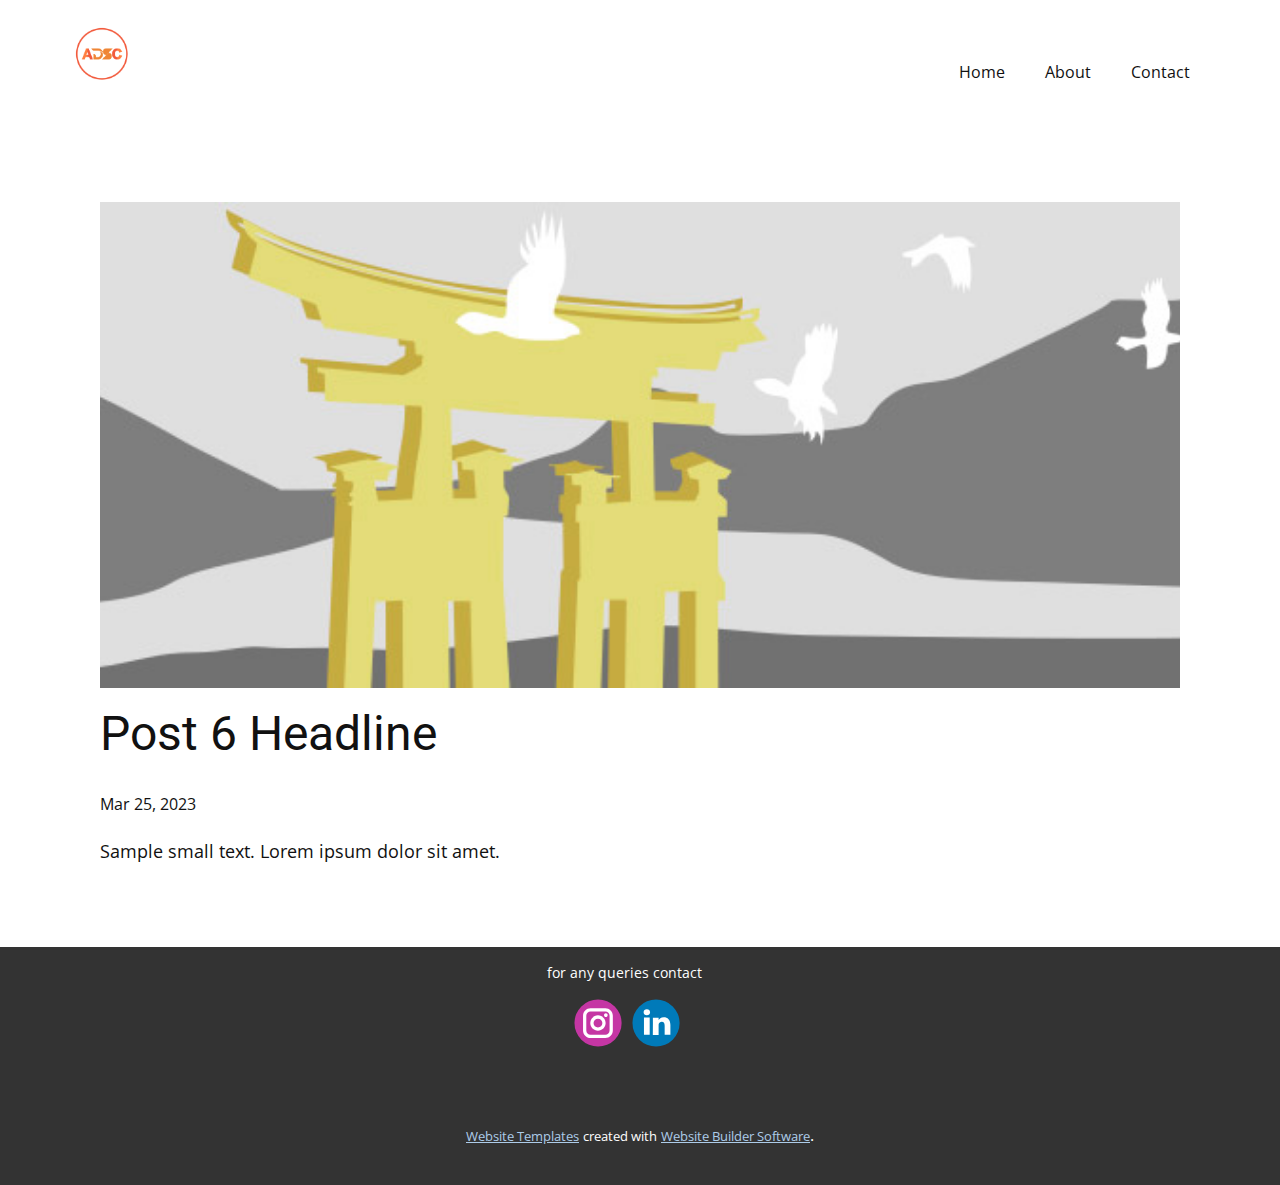
<file: final/blog/post-5.html>
<!DOCTYPE html>
<html style="font-size: 16px;" lang="en"><head>
    <meta name="viewport" content="width=device-width, initial-scale=1.0">
    <meta charset="utf-8">
    <meta name="keywords" content="Post 1 Headline">
    <meta name="description" content="">
    <title>Post 6 Headline</title>
    <link rel="stylesheet" href="../nicepage.css" media="screen">
<link rel="stylesheet" href="../Post-Template.css" media="screen">
    <script class="u-script" type="text/javascript" src="../jquery.js" defer=""></script>
    <script class="u-script" type="text/javascript" src="../nicepage.js" defer=""></script>
    <meta name="generator" content="Nicepage 5.7.9, nicepage.com">
    <link id="u-theme-google-font" rel="stylesheet" href="https://fonts.googleapis.com/css?family=Roboto:100,100i,300,300i,400,400i,500,500i,700,700i,900,900i|Open+Sans:300,300i,400,400i,500,500i,600,600i,700,700i,800,800i">
    
    
    <script type="application/ld+json">{
		"@context": "http://schema.org",
		"@type": "Organization",
		"name": "",
		"logo": "images/Untitleddesign.png",
		"sameAs": []
}</script>
    <meta name="theme-color" content="#478ac9">
  <meta data-intl-tel-input-cdn-path="intlTelInput/"></head>
  <body class="u-body u-xl-mode" data-lang="en"><header class="u-clearfix u-header u-header" id="sec-f102"><div class="u-clearfix u-sheet u-valign-middle u-sheet-1">
        <a href="https://nicepage.com" class="u-image u-logo u-image-1" data-image-width="1500" data-image-height="1500">
          <img src="../images/Untitleddesign.png" class="u-logo-image u-logo-image-1">
        </a>
        <nav class="u-menu u-menu-dropdown u-offcanvas u-menu-1">
          <div class="menu-collapse" style="font-size: 1rem; letter-spacing: 0px;">
            <a class="u-button-style u-custom-left-right-menu-spacing u-custom-padding-bottom u-custom-top-bottom-menu-spacing u-nav-link u-text-active-palette-1-base u-text-hover-palette-2-base" href="#">
              <svg class="u-svg-link" viewBox="0 0 24 24"><use xmlns:xlink="http://www.w3.org/1999/xlink" xlink:href="#menu-hamburger"></use></svg>
              <svg class="u-svg-content" version="1.1" id="menu-hamburger" viewBox="0 0 16 16" x="0px" y="0px" xmlns:xlink="http://www.w3.org/1999/xlink" xmlns="http://www.w3.org/2000/svg"><g><rect y="1" width="16" height="2"></rect><rect y="7" width="16" height="2"></rect><rect y="13" width="16" height="2"></rect>
</g></svg>
            </a>
          </div>
          <div class="u-nav-container">
            <ul class="u-nav u-unstyled u-nav-1"><li class="u-nav-item"><a class="u-button-style u-nav-link u-text-active-palette-1-base u-text-hover-palette-2-base" href="../Home.html" style="padding: 10px 20px;">Home</a>
</li><li class="u-nav-item"><a class="u-button-style u-nav-link u-text-active-palette-1-base u-text-hover-palette-2-base" href="../About.html" style="padding: 10px 20px;">About</a>
</li><li class="u-nav-item"><a class="u-button-style u-nav-link u-text-active-palette-1-base u-text-hover-palette-2-base" href="../Contact.html" style="padding: 10px 20px;">Contact</a>
</li></ul>
          </div>
          <div class="u-nav-container-collapse">
            <div class="u-black u-container-style u-inner-container-layout u-opacity u-opacity-95 u-sidenav">
              <div class="u-inner-container-layout u-sidenav-overflow">
                <div class="u-menu-close"></div>
                <ul class="u-align-center u-nav u-popupmenu-items u-unstyled u-nav-2"><li class="u-nav-item"><a class="u-button-style u-nav-link" href="../Home.html">Home</a>
</li><li class="u-nav-item"><a class="u-button-style u-nav-link" href="../About.html">About</a>
</li><li class="u-nav-item"><a class="u-button-style u-nav-link" href="../Contact.html">Contact</a>
</li></ul>
              </div>
            </div>
            <div class="u-black u-menu-overlay u-opacity u-opacity-70"></div>
          </div>
        </nav>
      </div></header>
    <section class="u-align-center u-clearfix u-section-1" id="sec-47a6">
      <div class="u-clearfix u-sheet u-valign-middle-md u-valign-middle-sm u-valign-middle-xs u-sheet-1"><!--post_details--><!--post_details_options_json--><!--{"source":""}--><!--/post_details_options_json--><!--blog_post-->
        <div class="u-container-style u-expanded-width u-post-details u-post-details-1">
          <div class="u-container-layout u-valign-middle u-container-layout-1"><!--blog_post_image-->
            <img alt="" class="u-blog-control u-expanded-width u-image u-image-default u-image-1" src="../images/8ad73f3c.jpeg"><!--/blog_post_image--><!--blog_post_header-->
            <h2 class="u-blog-control u-text u-text-1">Post 6 Headline</h2><!--/blog_post_header--><!--blog_post_metadata-->
            <div class="u-blog-control u-metadata u-metadata-1"><!--blog_post_metadata_date-->
              <span class="u-meta-date u-meta-icon">Mar 25, 2023</span><!--/blog_post_metadata_date--><!--blog_post_metadata_category-->
              <!--/blog_post_metadata_category--><!--blog_post_metadata_comments-->
              <!--/blog_post_metadata_comments-->
            </div><!--/blog_post_metadata--><!--blog_post_content-->
            <div class="u-align-justify u-blog-control u-post-content u-text u-text-2 fr-view">
  Sample small text. Lorem ipsum dolor sit amet.
  </div><!--/blog_post_content-->
          </div>
        </div><!--/blog_post--><!--/post_details-->
      </div>
    </section>
    
    
    <footer class="u-align-center u-clearfix u-footer u-grey-80 u-footer" id="sec-b3b2"><div class="u-clearfix u-sheet u-sheet-1">
        <p class="u-small-text u-text u-text-variant u-text-1">for any queries contact&nbsp;</p>
        <div class="u-social-icons u-spacing-10 u-social-icons-1">
          <a class="u-social-url" target="_blank" data-type="Instagram" title="Instagram" href=""><span class="u-icon u-social-icon u-social-instagram u-icon-1"><svg class="u-svg-link" preserveAspectRatio="xMidYMin slice" viewBox="0 0 112 112" style=""><use xmlns:xlink="http://www.w3.org/1999/xlink" xlink:href="#svg-7eb4"></use></svg><svg class="u-svg-content" viewBox="0 0 112 112" x="0" y="0" id="svg-7eb4"><circle fill="currentColor" cx="56.1" cy="56.1" r="55"></circle><path fill="#FFFFFF" d="M55.9,38.2c-9.9,0-17.9,8-17.9,17.9C38,66,46,74,55.9,74c9.9,0,17.9-8,17.9-17.9C73.8,46.2,65.8,38.2,55.9,38.2
            z M55.9,66.4c-5.7,0-10.3-4.6-10.3-10.3c-0.1-5.7,4.6-10.3,10.3-10.3c5.7,0,10.3,4.6,10.3,10.3C66.2,61.8,61.6,66.4,55.9,66.4z"></path><path fill="#FFFFFF" d="M74.3,33.5c-2.3,0-4.2,1.9-4.2,4.2s1.9,4.2,4.2,4.2s4.2-1.9,4.2-4.2S76.6,33.5,74.3,33.5z"></path><path fill="#FFFFFF" d="M73.1,21.3H38.6c-9.7,0-17.5,7.9-17.5,17.5v34.5c0,9.7,7.9,17.6,17.5,17.6h34.5c9.7,0,17.5-7.9,17.5-17.5V38.8
            C90.6,29.1,82.7,21.3,73.1,21.3z M83,73.3c0,5.5-4.5,9.9-9.9,9.9H38.6c-5.5,0-9.9-4.5-9.9-9.9V38.8c0-5.5,4.5-9.9,9.9-9.9h34.5
            c5.5,0,9.9,4.5,9.9,9.9V73.3z"></path></svg></span>
          </a>
          <a class="u-social-url" target="_blank" data-type="LinkedIn" title="LinkedIn" href=""><span class="u-icon u-social-icon u-social-linkedin u-icon-2"><svg class="u-svg-link" preserveAspectRatio="xMidYMin slice" viewBox="0 0 112 112" style=""><use xmlns:xlink="http://www.w3.org/1999/xlink" xlink:href="#svg-0e51"></use></svg><svg class="u-svg-content" viewBox="0 0 112 112" x="0" y="0" id="svg-0e51"><circle fill="currentColor" cx="56.1" cy="56.1" r="55"></circle><path fill="#FFFFFF" d="M41.3,83.7H27.9V43.4h13.4V83.7z M34.6,37.9L34.6,37.9c-4.6,0-7.5-3.1-7.5-7c0-4,3-7,7.6-7s7.4,3,7.5,7
            C42.2,34.8,39.2,37.9,34.6,37.9z M89.6,83.7H76.2V62.2c0-5.4-1.9-9.1-6.8-9.1c-3.7,0-5.9,2.5-6.9,4.9c-0.4,0.9-0.4,2.1-0.4,3.3v22.5
            H48.7c0,0,0.2-36.5,0-40.3h13.4v5.7c1.8-2.7,5-6.7,12.1-6.7c8.8,0,15.4,5.8,15.4,18.1V83.7z"></path></svg></span>
          </a>
        </div>
      </div></footer>
    <section class="u-backlink u-clearfix u-grey-80">
      <a class="u-link" href="https://nicepage.com/website-templates" target="_blank">
        <span>Website Templates</span>
      </a>
      <p class="u-text">
        <span>created with</span>
      </p>
      <a class="u-link" href="" target="_blank">
        <span>Website Builder Software</span>
      </a>. 
    </section>
  
</body></html>
</file>
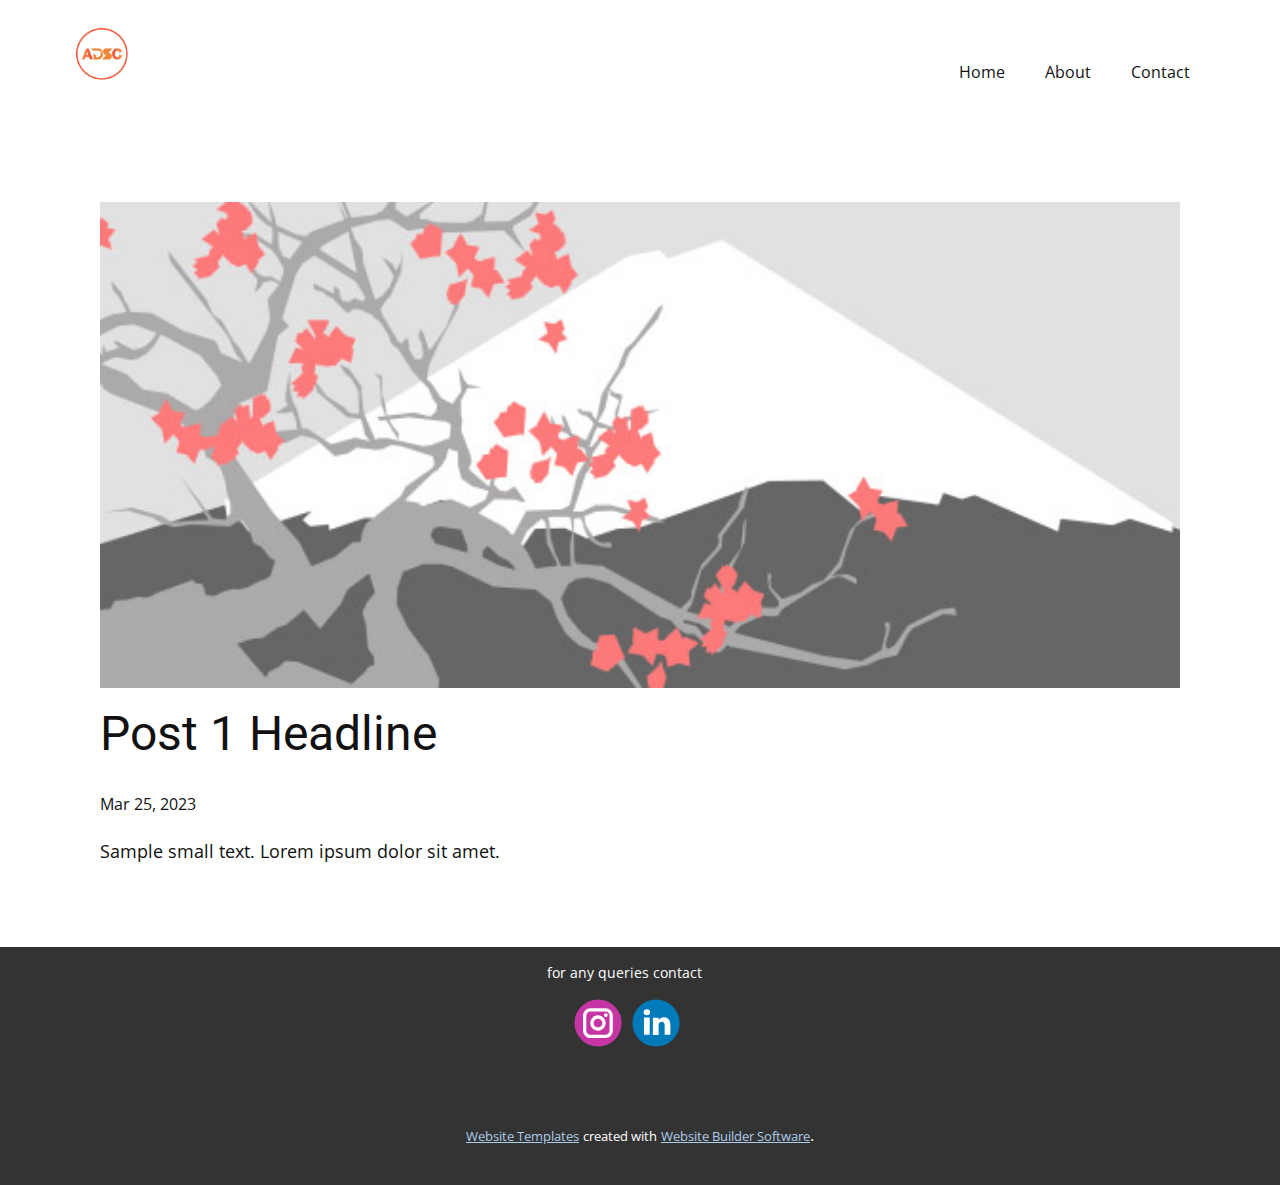
<file: final/blog/post.html>
<!DOCTYPE html>
<html style="font-size: 16px;" lang="en"><head>
    <meta name="viewport" content="width=device-width, initial-scale=1.0">
    <meta charset="utf-8">
    <meta name="keywords" content="Post 1 Headline">
    <meta name="description" content="">
    <title>Post 1 Headline</title>
    <link rel="stylesheet" href="../nicepage.css" media="screen">
<link rel="stylesheet" href="../Post-Template.css" media="screen">
    <script class="u-script" type="text/javascript" src="../jquery.js" defer=""></script>
    <script class="u-script" type="text/javascript" src="../nicepage.js" defer=""></script>
    <meta name="generator" content="Nicepage 5.7.9, nicepage.com">
    <link id="u-theme-google-font" rel="stylesheet" href="https://fonts.googleapis.com/css?family=Roboto:100,100i,300,300i,400,400i,500,500i,700,700i,900,900i|Open+Sans:300,300i,400,400i,500,500i,600,600i,700,700i,800,800i">
    
    
    <script type="application/ld+json">{
		"@context": "http://schema.org",
		"@type": "Organization",
		"name": "",
		"logo": "images/Untitleddesign.png",
		"sameAs": []
}</script>
    <meta name="theme-color" content="#478ac9">
  <meta data-intl-tel-input-cdn-path="intlTelInput/"></head>
  <body class="u-body u-xl-mode" data-lang="en"><header class="u-clearfix u-header u-header" id="sec-f102"><div class="u-clearfix u-sheet u-valign-middle u-sheet-1">
        <a href="https://nicepage.com" class="u-image u-logo u-image-1" data-image-width="1500" data-image-height="1500">
          <img src="../images/Untitleddesign.png" class="u-logo-image u-logo-image-1">
        </a>
        <nav class="u-menu u-menu-dropdown u-offcanvas u-menu-1">
          <div class="menu-collapse" style="font-size: 1rem; letter-spacing: 0px;">
            <a class="u-button-style u-custom-left-right-menu-spacing u-custom-padding-bottom u-custom-top-bottom-menu-spacing u-nav-link u-text-active-palette-1-base u-text-hover-palette-2-base" href="#">
              <svg class="u-svg-link" viewBox="0 0 24 24"><use xmlns:xlink="http://www.w3.org/1999/xlink" xlink:href="#menu-hamburger"></use></svg>
              <svg class="u-svg-content" version="1.1" id="menu-hamburger" viewBox="0 0 16 16" x="0px" y="0px" xmlns:xlink="http://www.w3.org/1999/xlink" xmlns="http://www.w3.org/2000/svg"><g><rect y="1" width="16" height="2"></rect><rect y="7" width="16" height="2"></rect><rect y="13" width="16" height="2"></rect>
</g></svg>
            </a>
          </div>
          <div class="u-nav-container">
            <ul class="u-nav u-unstyled u-nav-1"><li class="u-nav-item"><a class="u-button-style u-nav-link u-text-active-palette-1-base u-text-hover-palette-2-base" href="../Home.html" style="padding: 10px 20px;">Home</a>
</li><li class="u-nav-item"><a class="u-button-style u-nav-link u-text-active-palette-1-base u-text-hover-palette-2-base" href="../About.html" style="padding: 10px 20px;">About</a>
</li><li class="u-nav-item"><a class="u-button-style u-nav-link u-text-active-palette-1-base u-text-hover-palette-2-base" href="../Contact.html" style="padding: 10px 20px;">Contact</a>
</li></ul>
          </div>
          <div class="u-nav-container-collapse">
            <div class="u-black u-container-style u-inner-container-layout u-opacity u-opacity-95 u-sidenav">
              <div class="u-inner-container-layout u-sidenav-overflow">
                <div class="u-menu-close"></div>
                <ul class="u-align-center u-nav u-popupmenu-items u-unstyled u-nav-2"><li class="u-nav-item"><a class="u-button-style u-nav-link" href="../Home.html">Home</a>
</li><li class="u-nav-item"><a class="u-button-style u-nav-link" href="../About.html">About</a>
</li><li class="u-nav-item"><a class="u-button-style u-nav-link" href="../Contact.html">Contact</a>
</li></ul>
              </div>
            </div>
            <div class="u-black u-menu-overlay u-opacity u-opacity-70"></div>
          </div>
        </nav>
      </div></header>
    <section class="u-align-center u-clearfix u-section-1" id="sec-47a6">
      <div class="u-clearfix u-sheet u-valign-middle-md u-valign-middle-sm u-valign-middle-xs u-sheet-1"><!--post_details--><!--post_details_options_json--><!--{"source":""}--><!--/post_details_options_json--><!--blog_post-->
        <div class="u-container-style u-expanded-width u-post-details u-post-details-1">
          <div class="u-container-layout u-valign-middle u-container-layout-1"><!--blog_post_image-->
            <img alt="" class="u-blog-control u-expanded-width u-image u-image-default u-image-1" src="../images/0fd3416c.jpeg"><!--/blog_post_image--><!--blog_post_header-->
            <h2 class="u-blog-control u-text u-text-1">Post 1 Headline</h2><!--/blog_post_header--><!--blog_post_metadata-->
            <div class="u-blog-control u-metadata u-metadata-1"><!--blog_post_metadata_date-->
              <span class="u-meta-date u-meta-icon">Mar 25, 2023</span><!--/blog_post_metadata_date--><!--blog_post_metadata_category-->
              <!--/blog_post_metadata_category--><!--blog_post_metadata_comments-->
              <!--/blog_post_metadata_comments-->
            </div><!--/blog_post_metadata--><!--blog_post_content-->
            <div class="u-align-justify u-blog-control u-post-content u-text u-text-2 fr-view">
  Sample small text. Lorem ipsum dolor sit amet.
  </div><!--/blog_post_content-->
          </div>
        </div><!--/blog_post--><!--/post_details-->
      </div>
    </section>
    
    
    <footer class="u-align-center u-clearfix u-footer u-grey-80 u-footer" id="sec-b3b2"><div class="u-clearfix u-sheet u-sheet-1">
        <p class="u-small-text u-text u-text-variant u-text-1">for any queries contact&nbsp;</p>
        <div class="u-social-icons u-spacing-10 u-social-icons-1">
          <a class="u-social-url" target="_blank" data-type="Instagram" title="Instagram" href=""><span class="u-icon u-social-icon u-social-instagram u-icon-1"><svg class="u-svg-link" preserveAspectRatio="xMidYMin slice" viewBox="0 0 112 112" style=""><use xmlns:xlink="http://www.w3.org/1999/xlink" xlink:href="#svg-7eb4"></use></svg><svg class="u-svg-content" viewBox="0 0 112 112" x="0" y="0" id="svg-7eb4"><circle fill="currentColor" cx="56.1" cy="56.1" r="55"></circle><path fill="#FFFFFF" d="M55.9,38.2c-9.9,0-17.9,8-17.9,17.9C38,66,46,74,55.9,74c9.9,0,17.9-8,17.9-17.9C73.8,46.2,65.8,38.2,55.9,38.2
            z M55.9,66.4c-5.7,0-10.3-4.6-10.3-10.3c-0.1-5.7,4.6-10.3,10.3-10.3c5.7,0,10.3,4.6,10.3,10.3C66.2,61.8,61.6,66.4,55.9,66.4z"></path><path fill="#FFFFFF" d="M74.3,33.5c-2.3,0-4.2,1.9-4.2,4.2s1.9,4.2,4.2,4.2s4.2-1.9,4.2-4.2S76.6,33.5,74.3,33.5z"></path><path fill="#FFFFFF" d="M73.1,21.3H38.6c-9.7,0-17.5,7.9-17.5,17.5v34.5c0,9.7,7.9,17.6,17.5,17.6h34.5c9.7,0,17.5-7.9,17.5-17.5V38.8
            C90.6,29.1,82.7,21.3,73.1,21.3z M83,73.3c0,5.5-4.5,9.9-9.9,9.9H38.6c-5.5,0-9.9-4.5-9.9-9.9V38.8c0-5.5,4.5-9.9,9.9-9.9h34.5
            c5.5,0,9.9,4.5,9.9,9.9V73.3z"></path></svg></span>
          </a>
          <a class="u-social-url" target="_blank" data-type="LinkedIn" title="LinkedIn" href=""><span class="u-icon u-social-icon u-social-linkedin u-icon-2"><svg class="u-svg-link" preserveAspectRatio="xMidYMin slice" viewBox="0 0 112 112" style=""><use xmlns:xlink="http://www.w3.org/1999/xlink" xlink:href="#svg-0e51"></use></svg><svg class="u-svg-content" viewBox="0 0 112 112" x="0" y="0" id="svg-0e51"><circle fill="currentColor" cx="56.1" cy="56.1" r="55"></circle><path fill="#FFFFFF" d="M41.3,83.7H27.9V43.4h13.4V83.7z M34.6,37.9L34.6,37.9c-4.6,0-7.5-3.1-7.5-7c0-4,3-7,7.6-7s7.4,3,7.5,7
            C42.2,34.8,39.2,37.9,34.6,37.9z M89.6,83.7H76.2V62.2c0-5.4-1.9-9.1-6.8-9.1c-3.7,0-5.9,2.5-6.9,4.9c-0.4,0.9-0.4,2.1-0.4,3.3v22.5
            H48.7c0,0,0.2-36.5,0-40.3h13.4v5.7c1.8-2.7,5-6.7,12.1-6.7c8.8,0,15.4,5.8,15.4,18.1V83.7z"></path></svg></span>
          </a>
        </div>
      </div></footer>
    <section class="u-backlink u-clearfix u-grey-80">
      <a class="u-link" href="https://nicepage.com/website-templates" target="_blank">
        <span>Website Templates</span>
      </a>
      <p class="u-text">
        <span>created with</span>
      </p>
      <a class="u-link" href="" target="_blank">
        <span>Website Builder Software</span>
      </a>. 
    </section>
  
</body></html>
</file>
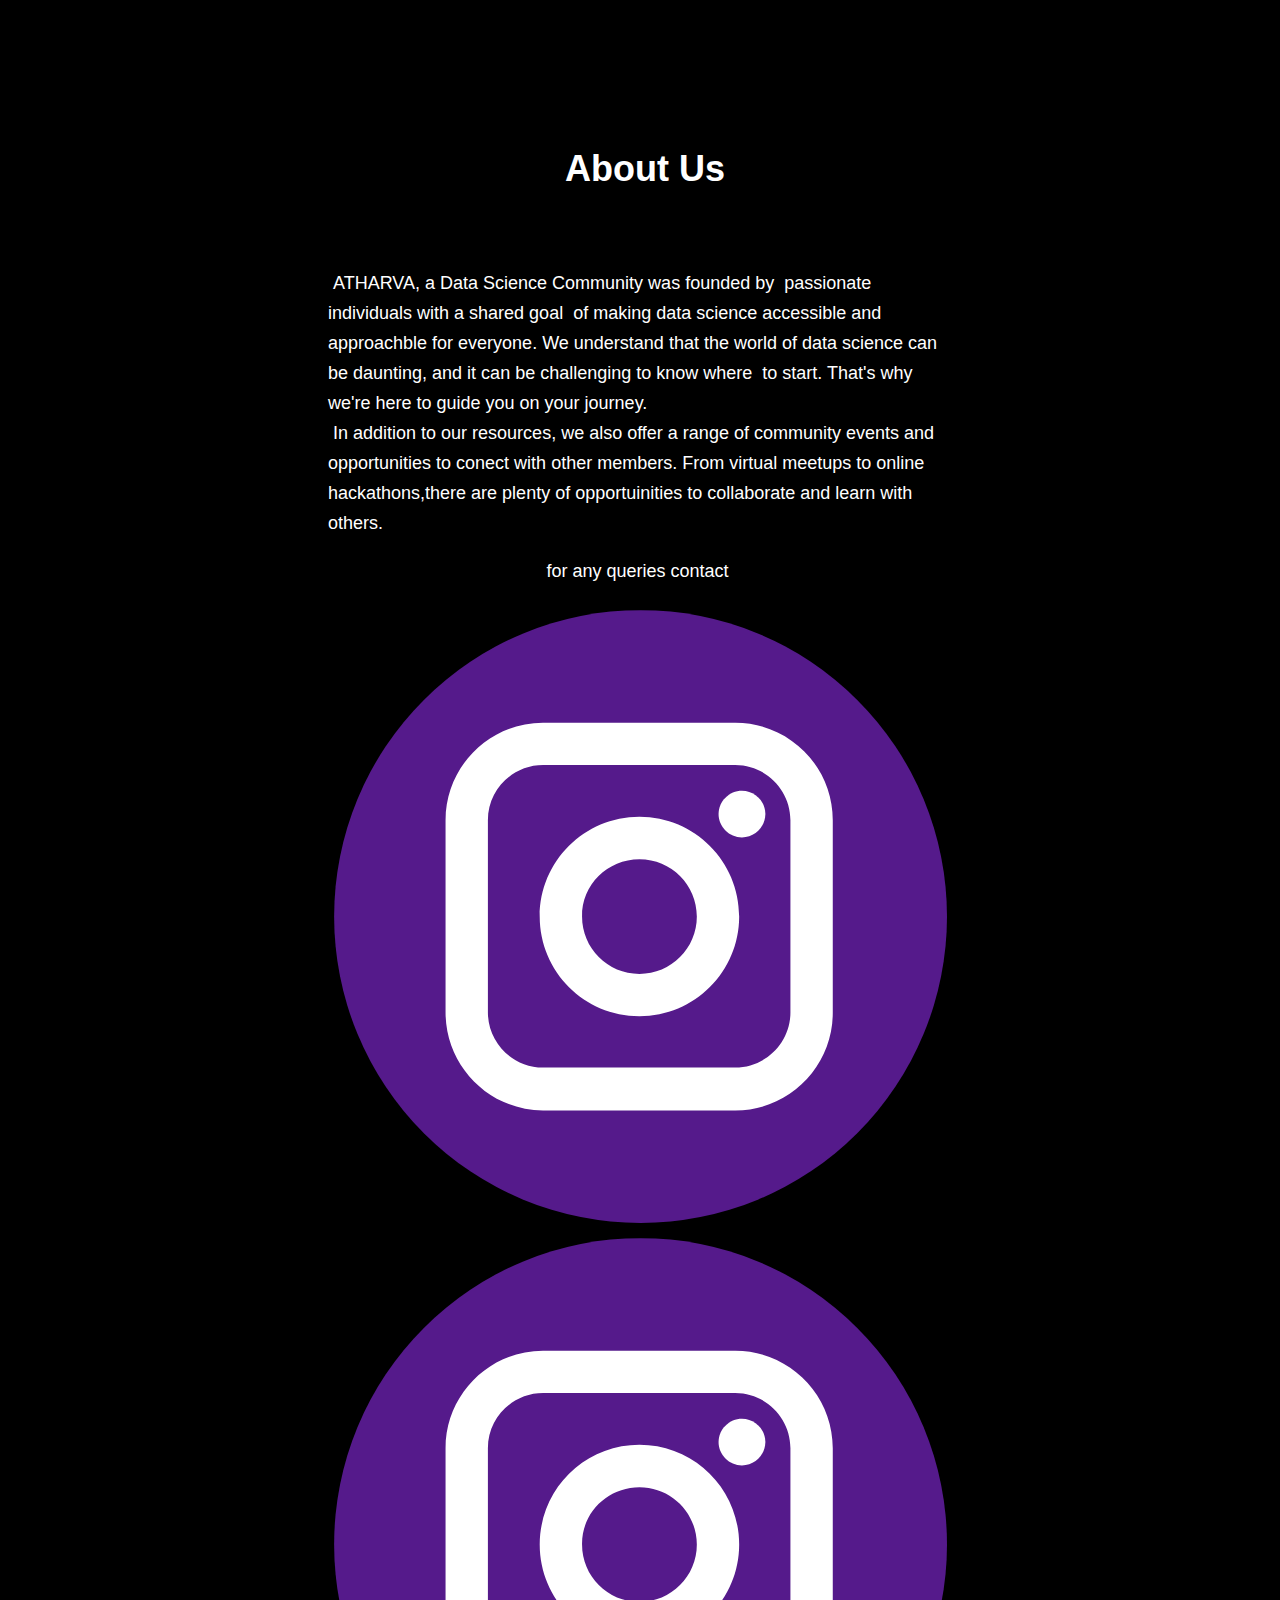
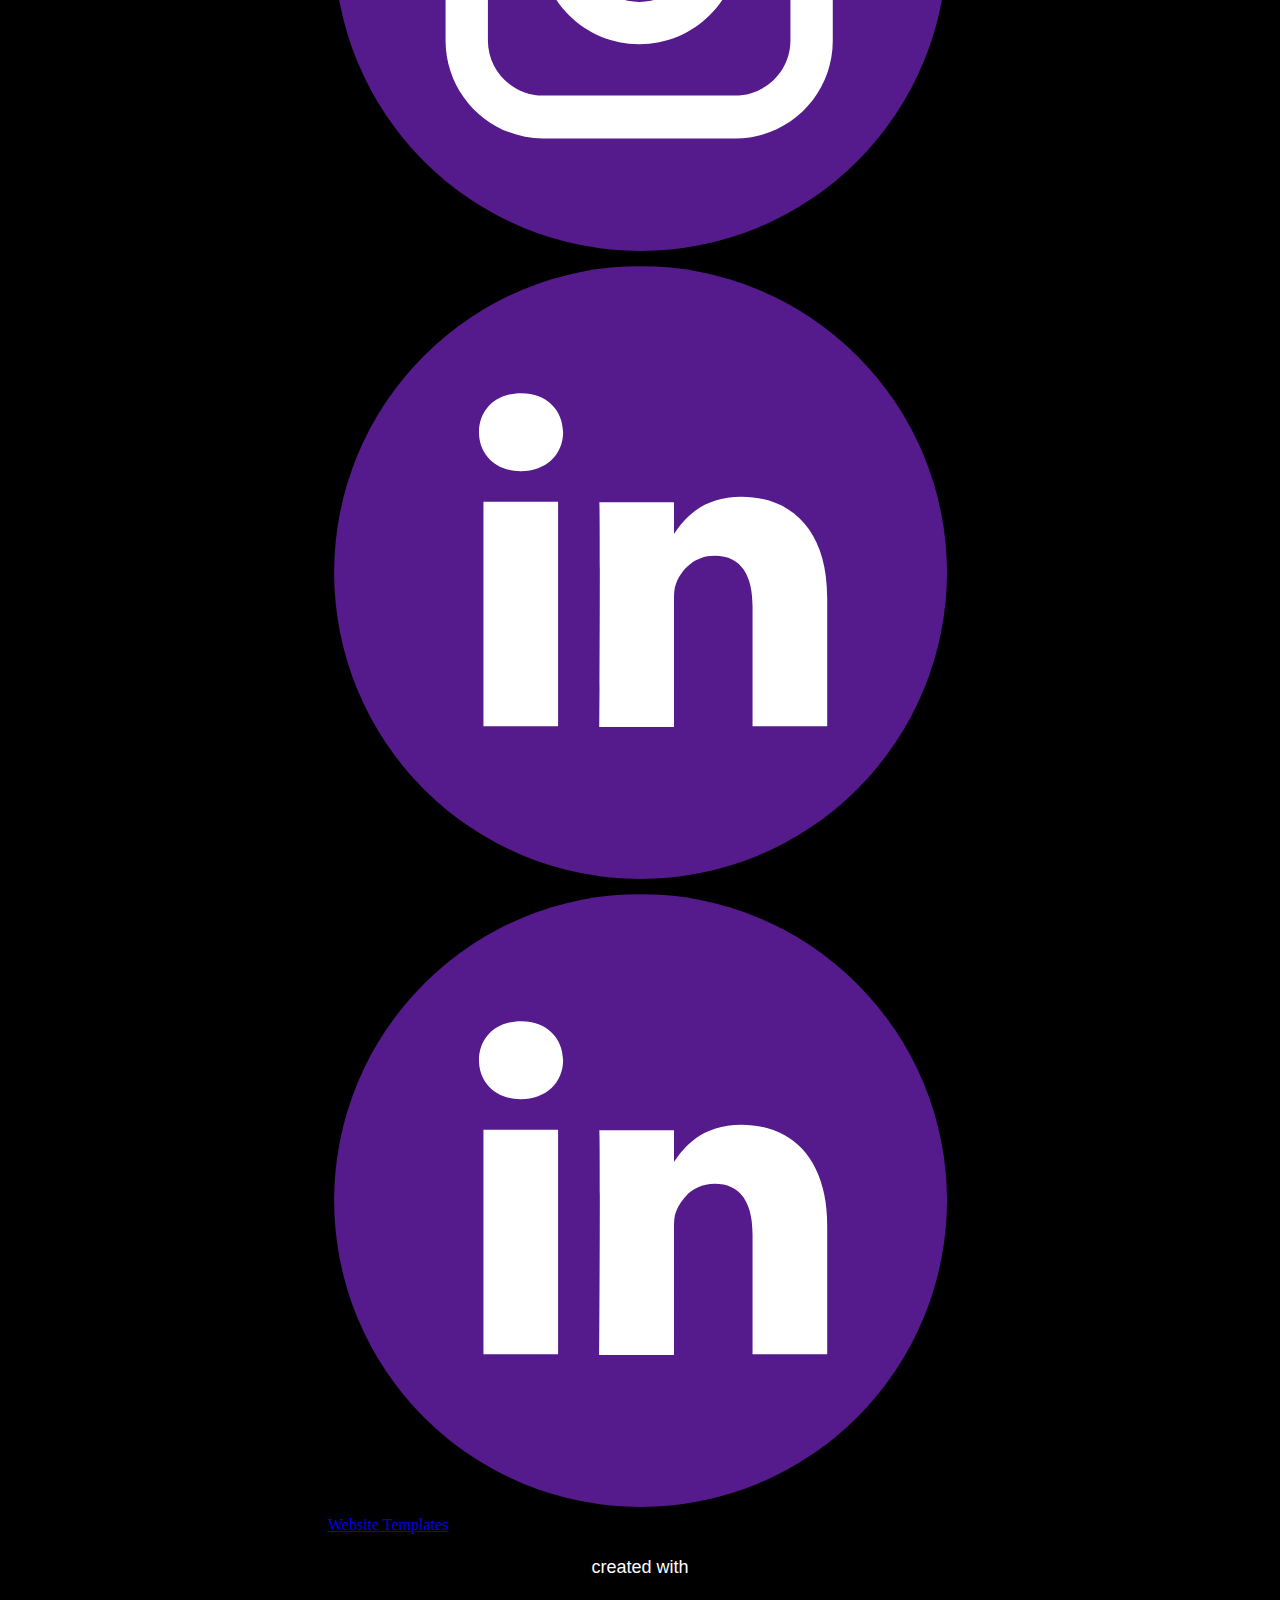
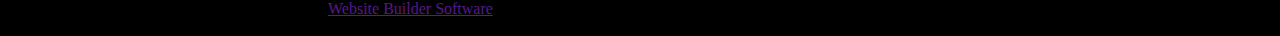
<file: final/project/About.html>
<!DOCTYPE html>
<html lang="en">
  <head>
    <meta charset="UTF-8">
    <meta http-equiv="X-UA-Compatible" content="IE=edge">
    <meta name="viewport" content="width=device-width, initial-scale=1.0">
    <title>Document</title>
    <style>
      body{
        background-color: black;
        padding: 10px 20px;
}
h2{
  display: flex;
  font-size: 36px;
  color: #fff;
  font-family: sans-serif;
  justify-content: center;
  padding-top: 100px;
}
p{
  display: flex;
  color: #fff;
  font-family: sans-serif;
  font-size: 18px;
  justify-content: center;
  font-weight: lighter;
  justify-content: center;
  line-height: 30px;
}
.container{
  height: px;
  padding-right: 300px;
  padding-left: 300px;
}
</style>
  </head>
  <body>
    <div class="container">
    <section class="u-black u-border-2 u-border-grey-75 u-clearfix u-section-6" id="sec-93fa">
      <div class="u-clearfix u-sheet u-sheet-1">
        <div class="u-container-style u-group u-group-1">
          <div class="u-container-layout u-valign-middle u-container-layout-1">
            
            <h2 class="u-align-center u-custom-font u-font-oswald u-text u-text-1">&nbsp;About Us</h2>
          </div>
        </div>
        <p class="u-text u-text-2">&nbsp;</p>
        <p class="u-text u-text-3">&nbsp;ATHARVA, a Data Science Community was founded by&nbsp; passionate individuals with a shared goal&nbsp; of making data science accessible and approachble for everyone. We understand that the world of data science can be daunting, and it can be challenging to know where&nbsp; to start. That's why we're here to guide you on your journey.<br>&nbsp;In addition to our resources, we also offer a range of community events and opportunities to conect with other members. From virtual meetups to online hackathons,there are plenty of opportuinities to collaborate and learn with others.
        </p>
      </div>
    </section>
    <footer class="u-align-center u-clearfix u-footer u-grey-80 u-footer" id="sec-b3b2"><div class="u-clearfix u-sheet u-sheet-1">
      <p class="u-small-text u-text u-text-variant u-text-1">for any queries contact&nbsp;</p>
      <div class="u-social-icons u-spacing-10 u-social-icons-1">
        <a class="u-social-url" target="_blank" data-type="Instagram" title="Instagram" href=""><span class="u-icon u-social-icon u-social-instagram u-icon-1"><svg class="u-svg-link" preserveAspectRatio="xMidYMin slice" viewBox="0 0 112 112" ><use xmlns:xlink="http://www.w3.org/1999/xlink" xlink:href="#svg-7eb4"></use></svg><svg class="u-svg-content" viewBox="0 0 112 112" x="0" y="0" id="svg-7eb4"><circle fill="currentColor" cx="56.1" cy="56.1" r="55"></circle><path fill="#FFFFFF" d="M55.9,38.2c-9.9,0-17.9,8-17.9,17.9C38,66,46,74,55.9,74c9.9,0,17.9-8,17.9-17.9C73.8,46.2,65.8,38.2,55.9,38.2
          z M55.9,66.4c-5.7,0-10.3-4.6-10.3-10.3c-0.1-5.7,4.6-10.3,10.3-10.3c5.7,0,10.3,4.6,10.3,10.3C66.2,61.8,61.6,66.4,55.9,66.4z"></path><path fill="#FFFFFF" d="M74.3,33.5c-2.3,0-4.2,1.9-4.2,4.2s1.9,4.2,4.2,4.2s4.2-1.9,4.2-4.2S76.6,33.5,74.3,33.5z"></path><path fill="#FFFFFF" d="M73.1,21.3H38.6c-9.7,0-17.5,7.9-17.5,17.5v34.5c0,9.7,7.9,17.6,17.5,17.6h34.5c9.7,0,17.5-7.9,17.5-17.5V38.8
          C90.6,29.1,82.7,21.3,73.1,21.3z M83,73.3c0,5.5-4.5,9.9-9.9,9.9H38.6c-5.5,0-9.9-4.5-9.9-9.9V38.8c0-5.5,4.5-9.9,9.9-9.9h34.5
          c5.5,0,9.9,4.5,9.9,9.9V73.3z"></path></svg></span>
        </a>
        <a class="u-social-url" target="_blank" data-type="LinkedIn" title="LinkedIn" href=""><span class="u-icon u-social-icon u-social-linkedin u-icon-2"><svg class="u-svg-link" preserveAspectRatio="xMidYMin slice" viewBox="0 0 112 112"><use xmlns:xlink="http://www.w3.org/1999/xlink" xlink:href="#svg-0e51"></use></svg><svg class="u-svg-content" viewBox="0 0 112 112" x="0" y="0" id="svg-0e51"><circle fill="currentColor" cx="56.1" cy="56.1" r="55"></circle><path fill="#FFFFFF" d="M41.3,83.7H27.9V43.4h13.4V83.7z M34.6,37.9L34.6,37.9c-4.6,0-7.5-3.1-7.5-7c0-4,3-7,7.6-7s7.4,3,7.5,7
          C42.2,34.8,39.2,37.9,34.6,37.9z M89.6,83.7H76.2V62.2c0-5.4-1.9-9.1-6.8-9.1c-3.7,0-5.9,2.5-6.9,4.9c-0.4,0.9-0.4,2.1-0.4,3.3v22.5
          H48.7c0,0,0.2-36.5,0-40.3h13.4v5.7c1.8-2.7,5-6.7,12.1-6.7c8.8,0,15.4,5.8,15.4,18.1V83.7z"></path></svg></span>
        </a>
      </div>
    </div></footer>
  <section class="u-backlink u-clearfix u-grey-80">
    <a class="u-link" href="https://nicepage.com/website-templates" target="_blank">
      <span>Website Templates</span>
    </a>
    <p class="u-text">
      <span>created with</span>
    </p>
    <a class="u-link" href="" target="_blank">
      <span>Website Builder Software</span>
    </a>
  </section>
  </div>
  </body>
</html>
</file>
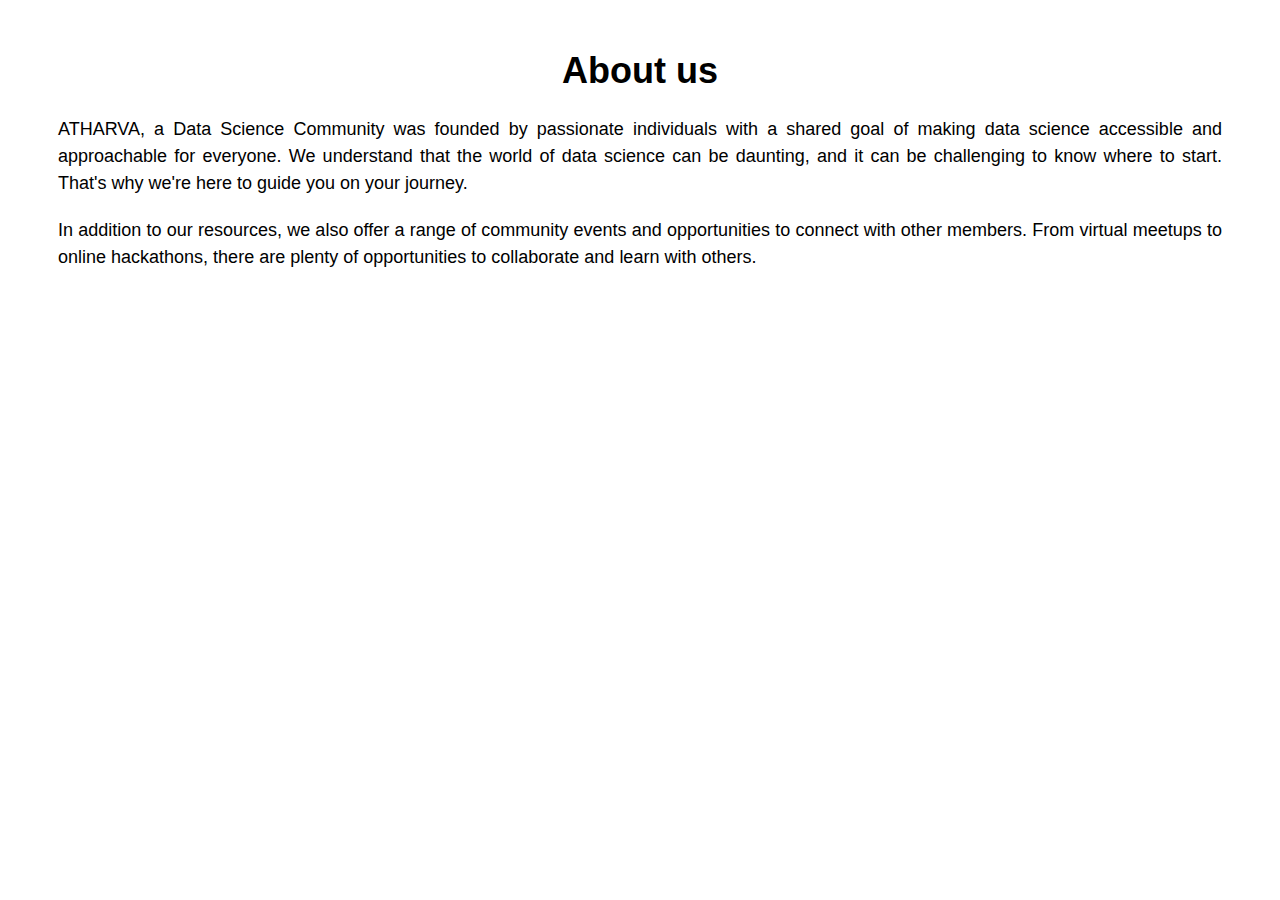
<file: final/project/about1.html>
<!DOCTYPE html>
<html>
  <head>
    <title>About ATHARVA</title>
    <style>
        h1 {
            font-family: sans-serif;
            font-size: 36px;
            text-align: center;
            margin-top: 50px;
        }
        
        p {
    font-family: sans-serif;
  font-size: 18px;
  line-height: 1.5;
  text-align: justify;
  margin: 20px 0;
}
body {
  padding: 0 50px;
}
.container{
    height: ;
}

    </style>
  </head>
  <body>
    <div class="container">
      <h1>About us</h1>
      <p>ATHARVA, a Data Science Community was founded by passionate individuals with a shared goal of making data science accessible and approachable for everyone. We understand that the world of data science can be daunting, and it can be challenging to know where to start. That's why we're here to guide you on your journey.</p>
      <p>In addition to our resources, we also offer a range of community events and opportunities to connect with other members. From virtual meetups to online hackathons, there are plenty of opportunities to collaborate and learn with others.</p>
    </div>
  </body>
</html>
</file>
<file: Site1/Home.css>
.u-section-1 {
  background-image: url(images/77143220e0ed2fc7fb6de2985a0a0605.png);
}

.u-section-1 .u-sheet-1 {
  min-height: 705px;
  margin-top: 0;
  margin-bottom: 0;
}

.u-section-1 .u-image-1 {
  width: 529px;
  height: 457px;
  margin: 124px auto 0;
}

.u-section-1 .u-group-1 {
  width: 739px;
  min-height: 495px;
  height: auto;
  margin: -476px auto 60px;
}

.u-section-1 .u-text-1 {
  font-weight: 400;
  font-size: 6rem;
  margin: 81px 62px 0;
}

.u-section-1 .u-text-2 {
  font-size: 1.25rem;
  letter-spacing: 2px;
  width: 699px;
  left: 20px;
  top: 440px;
  margin: 42px 20px 0;
}

@media (max-width: 1199px) {
  .u-section-1 .u-sheet-1 {
    min-height: 651px;
  }

  .u-section-1 .u-image-1 {
    width: 436px;
  }

  .u-section-1 .u-group-1 {
    width: 745px;
    margin-top: -456px;
    height: auto;
  }

  .u-section-1 .u-text-1 {
    position: relative;
    margin-left: 16px;
    margin-right: 16px;
    font-size: 4.5rem;
  }

  .u-section-1 .u-text-2 {
    position: relative;
    margin-left: 16px;
    margin-right: 16px;
  }
}

@media (max-width: 991px) {
  .u-section-1 .u-sheet-1 {
    min-height: 652px;
  }

  .u-section-1 .u-image-1 {
    width: 334px;
  }

  .u-section-1 .u-group-1 {
    margin-right: initial;
    margin-left: initial;
    width: auto;
  }

  .u-section-1 .u-text-1 {
    margin-left: 13px;
    margin-right: 13px;
  }

  .u-section-1 .u-text-2 {
    margin-left: 13px;
    margin-right: 13px;
  }
}

@media (max-width: 767px) {
  .u-section-1 .u-sheet-1 {
    min-height: 563px;
  }

  .u-section-1 .u-image-1 {
    width: 313px;
    margin-top: 35px;
  }

  .u-section-1 .u-group-1 {
    margin-top: -438px;
    margin-bottom: 54px;
    width: auto;
    margin-right: initial;
    margin-left: initial;
  }

  .u-section-1 .u-text-1 {
    font-size: 3.75rem;
    margin-top: 106px;
    margin-left: 9px;
    margin-right: 9px;
  }

  .u-section-1 .u-text-2 {
    font-size: 1.125rem;
    margin-left: 9px;
    margin-right: 9px;
    width: 540px;
  }
}

@media (max-width: 575px) {
  .u-section-1 .u-image-1 {
    width: 263px;
  }

  .u-section-1 .u-text-1 {
    margin-top: 122px;
    margin-left: 6px;
    margin-right: 6px;
  }

  .u-section-1 .u-text-2 {
    margin-left: 6px;
    margin-right: 6px;
    width: 340px;
  }
} .u-section-2 {
  background-image: none;
}

.u-section-2 .u-sheet-1 {
  min-height: 299px;
}

.u-section-2 .u-group-1 {
  width: 831px;
  min-height: 209px;
  height: auto;
  margin: 45px auto;
}

.u-section-2 .u-container-layout-1 {
  padding-left: 20px;
  padding-right: 20px;
}

.u-section-2 .u-text-1 {
  font-weight: 400;
  font-size: 3rem;
  margin: 20px 0 0;
}

.u-section-2 .u-text-2 {
  font-size: 1.25rem;
  letter-spacing: 2px;
  font-weight: 700;
  margin: 20px 0;
}

@media (max-width: 1199px) {
  .u-section-2 .u-sheet-1 {
    min-height: 331px;
  }

  .u-section-2 .u-group-1 {
    width: 685px;
    margin-top: 74px;
    margin-bottom: 6px;
    height: auto;
  }

  .u-section-2 .u-container-layout-1 {
    padding-left: 0;
    padding-right: 0;
  }
}

@media (max-width: 991px) {
  .u-section-2 .u-group-1 {
    width: 525px;
  }
}

@media (max-width: 767px) {
  .u-section-2 .u-group-1 {
    width: 492px;
  }
}

@media (max-width: 575px) {
  .u-section-2 .u-group-1 {
    width: 340px;
  }
} .u-section-3 {
  background-image: url("images/326f08696b0f3d7a9f28b5635af38ed3.png");
}

.u-section-3 .u-sheet-1 {
  min-height: 1106px;
  margin-top: 0;
  margin-bottom: 0;
}

.u-section-3 .u-text-1 {
  font-weight: 500;
  margin: 189px auto 0;
}

.u-section-3 .u-layout-wrap-1 {
  margin-top: 89px;
  margin-bottom: 60px;
}

.u-section-3 .u-layout-cell-1 {
  min-height: 596px;
}

.u-section-3 .u-shape-1 {
  width: 66px;
  height: 66px;
  margin: 33px auto 0 144px;
}

.u-section-3 .u-text-2 {
  font-weight: 700;
  font-size: 2.25rem;
  width: 55px;
  margin: -54px auto 0;
}

.u-section-3 .u-text-3 {
  font-weight: 400;
  font-size: 3rem;
  margin: 34px 27px 0 15px;
}

.u-section-3 .u-group-1 {
  width: 66px;
  min-height: 66px;
  height: auto;
  margin: 154px auto 0 141px;
}

.u-section-3 .u-container-layout-2 {
  padding: 11px 0;
}

.u-section-3 .u-text-4 {
  font-weight: 700;
  font-size: 2.25rem;
  width: 55px;
  margin: 0 auto -19px 11px;
}

.u-section-3 .u-text-5 {
  font-weight: 400;
  font-size: 3rem;
  margin: 32px 24px -9px 18px;
}

.u-section-3 .u-layout-cell-2 {
  background-image: none;
  min-height: 596px;
}

.u-section-3 .u-shape-2 {
  width: 66px;
  height: 66px;
  margin: 33px auto 0 150px;
}

.u-section-3 .u-text-6 {
  font-weight: 700;
  font-size: 2.25rem;
  width: 55px;
  margin: -53px auto 0;
}

.u-section-3 .u-text-7 {
  font-weight: 400;
  font-size: 3rem;
  margin: 33px 21px 0;
}

.u-section-3 .u-group-2 {
  width: 66px;
  min-height: 66px;
  height: auto;
  margin: 153px auto 0 135px;
}

.u-section-3 .u-container-layout-4 {
  padding: 10px 0;
}

.u-section-3 .u-text-8 {
  font-weight: 700;
  font-size: 2.25rem;
  margin: 3px 0 -20px 11px;
}

.u-section-3 .u-text-9 {
  font-weight: 400;
  font-size: 3rem;
  margin: 32px 32px -9px 10px;
}

.u-section-3 .u-layout-cell-3 {
  background-image: none;
  min-height: 596px;
}

.u-section-3 .u-group-3 {
  width: 66px;
  min-height: 66px;
  margin: 33px auto 0;
}

.u-section-3 .u-container-layout-6 {
  padding: 11px 0;
}

.u-section-3 .u-text-10 {
  font-weight: 700;
  font-size: 2.25rem;
  margin: 0 0 0 11px;
}

.u-section-3 .u-text-11 {
  font-weight: 400;
  font-size: 3rem;
  margin: 23px 21px 0;
}

.u-section-3 .u-group-4 {
  width: 66px;
  min-height: 66px;
  height: auto;
  margin: 151px auto 0;
}

.u-section-3 .u-container-layout-7 {
  padding: 11px 0;
}

.u-section-3 .u-text-12 {
  font-weight: 700;
  font-size: 2.25rem;
  margin: 0 0 0 11px;
}

.u-section-3 .u-text-13 {
  font-weight: 400;
  font-size: 3rem;
  margin: 22px 21px 0;
}

@media (max-width: 1199px) {
  .u-section-3 .u-sheet-1 {
    min-height: 789px;
  }

  .u-section-3 .u-text-1 {
    margin-top: 132px;
  }

  .u-section-3 .u-layout-wrap-1 {
    margin-top: -435px;
  }

  .u-section-3 .u-layout-cell-1 {
    min-height: 491px;
  }

  .u-section-3 .u-shape-1 {
    width: 54px;
  }

  .u-section-3 .u-text-2 {
    width: 45px;
    position: relative;
  }

  .u-section-3 .u-text-3 {
    position: relative;
    margin-left: 17px;
    margin-right: 17px;
  }

  .u-section-3 .u-group-1 {
    margin-top: 300px;
    height: auto;
  }

  .u-section-3 .u-text-4 {
    margin-top: -55px;
    margin-right: 123px;
    margin-left: 122px;
  }

  .u-section-3 .u-text-5 {
    margin-right: 0;
    margin-left: 0;
  }

  .u-section-3 .u-layout-cell-2 {
    min-height: 491px;
  }

  .u-section-3 .u-shape-2 {
    width: 54px;
    margin-left: 124px;
  }

  .u-section-3 .u-text-6 {
    width: 45px;
  }

  .u-section-3 .u-text-7 {
    position: relative;
    margin-left: 17px;
    margin-right: 17px;
  }

  .u-section-3 .u-group-2 {
    height: auto;
  }

  .u-section-3 .u-text-8 {
    margin-right: 102px;
    margin-left: 143px;
  }

  .u-section-3 .u-text-9 {
    margin-left: 0;
    margin-right: 0;
  }

  .u-section-3 .u-layout-cell-3 {
    min-height: 491px;
  }

  .u-section-3 .u-group-3 {
    width: 54px;
  }

  .u-section-3 .u-text-10 {
    width: 45px;
    position: relative;
  }

  .u-section-3 .u-text-11 {
    position: relative;
    margin-left: 17px;
    margin-right: 17px;
  }

  .u-section-3 .u-group-4 {
    margin-top: 297px;
    height: auto;
  }

  .u-section-3 .u-text-12 {
    width: 55px;
    margin-top: -55px;
    margin-left: 117px;
    margin-right: 128px;
  }

  .u-section-3 .u-text-13 {
    margin-left: 0;
    margin-right: 0;
  }
}

@media (max-width: 991px) {
  .u-section-3 .u-sheet-1 {
    min-height: 412px;
  }

  .u-section-3 .u-layout-cell-1 {
    min-height: 100px;
  }

  .u-section-3 .u-shape-1 {
    width: 66px;
  }

  .u-section-3 .u-text-2 {
    width: 51px;
  }

  .u-section-3 .u-text-3 {
    margin-top: 33px;
    margin-left: 13px;
    margin-right: 13px;
  }

  .u-section-3 .u-group-1 {
    margin-top: 312px;
  }

  .u-section-3 .u-text-4 {
    margin-right: 86px;
    margin-left: 85px;
  }

  .u-section-3 .u-layout-cell-2 {
    min-height: 100px;
  }

  .u-section-3 .u-shape-2 {
    width: 66px;
    margin-left: auto;
  }

  .u-section-3 .u-text-6 {
    width: 50px;
    margin-top: -54px;
  }

  .u-section-3 .u-text-7 {
    margin-top: 32px;
    margin-left: 13px;
    margin-right: 13px;
  }

  .u-section-3 .u-group-2 {
    margin-top: 288px;
  }

  .u-section-3 .u-text-8 {
    margin-right: 65px;
    margin-left: 106px;
  }

  .u-section-3 .u-layout-cell-3 {
    min-height: 100px;
  }

  .u-section-3 .u-group-3 {
    width: 66px;
    margin-top: 34px;
  }

  .u-section-3 .u-text-10 {
    width: 59px;
  }

  .u-section-3 .u-text-11 {
    margin-top: 33px;
    margin-left: 13px;
    margin-right: 13px;
  }

  .u-section-3 .u-group-4 {
    margin-top: 335px;
  }

  .u-section-3 .u-text-12 {
    margin-left: 80px;
    margin-right: 91px;
  }
}

@media (max-width: 767px) {
  .u-section-3 .u-sheet-1 {
    min-height: 614px;
  }

  .u-section-3 .u-text-1 {
    margin-top: 232px;
  }

  .u-section-3 .u-layout-wrap-1 {
    margin-top: -449px;
  }

  .u-section-3 .u-shape-1 {
    width: 62px;
    margin-top: 40px;
  }

  .u-section-3 .u-text-2 {
    width: 61px;
  }

  .u-section-3 .u-text-3 {
    margin-top: 32px;
    margin-left: 10px;
    margin-right: 10px;
  }

  .u-section-3 .u-group-1 {
    margin-top: 235px;
  }

  .u-section-3 .u-text-4 {
    font-size: 1.875rem;
  }

  .u-section-3 .u-text-5 {
    font-size: 2.25rem;
  }

  .u-section-3 .u-shape-2 {
    width: 62px;
  }

  .u-section-3 .u-text-6 {
    width: 49px;
    position: relative;
  }

  .u-section-3 .u-text-7 {
    margin-left: 10px;
    margin-right: 10px;
  }

  .u-section-3 .u-group-2 {
    margin-top: 236px;
  }

  .u-section-3 .u-text-8 {
    font-size: 1.875rem;
  }

  .u-section-3 .u-text-9 {
    font-size: 2.25rem;
  }

  .u-section-3 .u-group-3 {
    width: 62px;
    margin-top: 55px;
  }

  .u-section-3 .u-text-10 {
    width: 49px;
  }

  .u-section-3 .u-text-11 {
    margin-top: 32px;
    margin-left: 10px;
    margin-right: 10px;
  }

  .u-section-3 .u-group-4 {
    margin-top: 233px;
  }

  .u-section-3 .u-text-12 {
    font-size: 1.875rem;
  }

  .u-section-3 .u-text-13 {
    font-size: 2.25rem;
  }
}

@media (max-width: 575px) {
  .u-section-3 .u-sheet-1 {
    min-height: 576px;
  }

  .u-section-3 .u-layout-wrap-1 {
    margin-top: -455px;
  }

  .u-section-3 .u-shape-1 {
    width: 52px;
    margin-top: 45px;
  }

  .u-section-3 .u-text-2 {
    width: 47px;
  }

  .u-section-3 .u-text-3 {
    margin-top: 21px;
    margin-left: 6px;
    margin-right: 6px;
  }

  .u-section-3 .u-group-1 {
    margin-top: 262px;
  }

  .u-section-3 .u-text-4 {
    font-size: 1.5rem;
  }

  .u-section-3 .u-text-5 {
    font-size: 1.875rem;
  }

  .u-section-3 .u-shape-2 {
    width: 52px;
    margin-top: 40px;
  }

  .u-section-3 .u-text-6 {
    width: 47px;
  }

  .u-section-3 .u-text-7 {
    margin-left: 6px;
    margin-right: 6px;
  }

  .u-section-3 .u-group-2 {
    margin-top: 262px;
  }

  .u-section-3 .u-text-8 {
    font-size: 1.5rem;
    margin-right: 0;
    margin-left: 0;
  }

  .u-section-3 .u-text-9 {
    font-size: 1.875rem;
  }

  .u-section-3 .u-group-3 {
    width: 52px;
    margin-top: 57px;
  }

  .u-section-3 .u-text-10 {
    width: 47px;
  }

  .u-section-3 .u-text-11 {
    margin-left: 6px;
    margin-right: 6px;
  }

  .u-section-3 .u-group-4 {
    margin-top: 258px;
  }

  .u-section-3 .u-text-12 {
    font-size: 1.5rem;
    margin-left: 0;
    margin-right: 0;
  }

  .u-section-3 .u-text-13 {
    font-size: 1.875rem;
  }
} .u-section-4 {
  background-image: linear-gradient(0deg, rgba(0,0,0,0.65), rgba(0,0,0,0.65)), url(https\:\/\/images01\.nicepage\.io\/e0\/cd\/e0cd5b9c022703abe1039b862844f5d3\.png);
}

.u-section-4 .u-sheet-1 {
  min-height: 714px;
}

.u-section-4 .u-text-1 {
  margin: 124px auto 0;
}

.u-section-4 .u-text-2 {
  font-weight: 700;
  margin: 32px auto 0;
}

.u-section-4 .u-image-1 {
  height: 335px;
  width: 1001px;
  margin: 97px auto 44px;
}

@media (max-width: 1199px) {
   .u-section-4 {
    min-height: 338px;
  }

  .u-section-4 .u-sheet-1 {
    min-height: 569px;
  }

  .u-section-4 .u-image-1 {
    height: 315px;
    width: 940px;
  }
}

@media (max-width: 991px) {
   .u-section-4 {
    min-height: 237px;
  }

  .u-section-4 .u-sheet-1 {
    min-height: 495px;
  }

  .u-section-4 .u-image-1 {
    height: 241px;
    width: 720px;
  }
}

@media (max-width: 767px) {
   .u-section-4 {
    min-height: 155px;
  }

  .u-section-4 .u-sheet-1 {
    min-height: 435px;
  }

  .u-section-4 .u-image-1 {
    height: 181px;
    width: 540px;
  }
}

@media (max-width: 575px) {
  .u-section-4 .u-sheet-1 {
    min-height: 368px;
  }

  .u-section-4 .u-image-1 {
    height: 114px;
    width: 340px;
  }
} .u-section-5 {
  min-height: 527px;
}

.u-section-5 .u-text-1 {
  font-weight: 700;
  margin: 59px auto 0 calc(((100% - 1140px) / 2) + 425px);
}

.u-section-5 .u-form-1 {
  width: 570px;
  margin: 29px calc(((100% - 1140px) / 2) + 285px) 59px;
}

@media (max-width: 1199px) {
  .u-section-5 .u-text-1 {
    margin-left: calc(((100% - 940px) / 2) + 350px);
  }

  .u-section-5 .u-form-1 {
    margin-left: calc(((100% - 940px) / 2) + 185px);
    margin-right: calc(((100% - 940px) / 2) + 185px);
  }
}

@media (max-width: 991px) {
  .u-section-5 .u-text-1 {
    margin-left: calc(((100% - 720px) / 2) + 268px);
  }

  .u-section-5 .u-form-1 {
    margin-left: calc(((100% - 720px) / 2) + 75px);
    margin-right: calc(((100% - 720px) / 2) + 75px);
  }
}

@media (max-width: 767px) {
  .u-section-5 .u-text-1 {
    margin-left: calc(((100% - 540px) / 2) + 201px);
  }

  .u-section-5 .u-form-1 {
    width: 540px;
    margin-left: calc(((100% - 540px) / 2));
    margin-right: calc(((100% - 540px) / 2));
  }
}

@media (max-width: 575px) {
  .u-section-5 .u-text-1 {
    margin-left: calc(((100% - 340px) / 2) + 127px);
  }

  .u-section-5 .u-form-1 {
    width: 340px;
    margin-left: calc(((100% - 340px) / 2));
    margin-right: calc(((100% - 340px) / 2));
  }
}.u-section-6 .u-sheet-1 {
  min-height: 500px;
}

.u-section-6 .u-group-1 {
  min-height: 109px;
  width: 800px;
  height: auto;
  margin: 70px auto 0 159px;
}

.u-section-6 .u-container-layout-1 {
  padding-left: 60px;
  padding-right: 60px;
}

.u-section-6 .u-text-1 {
  font-weight: 400;
  font-size: 3rem;
  position: relative;
  margin: 10px 0;
}

.u-section-6 .u-text-2 {
  letter-spacing: 2px;
  font-size: 1.25rem;
  margin: 21px 129px 0 174px;
}

.u-section-6 .u-text-3 {
  width: 837px;
  margin: -25px auto 60px;
}

@media (max-width: 1199px) {
  .u-section-6 .u-group-1 {
    margin-left: 140px;
    height: auto;
  }

  .u-section-6 .u-text-2 {
    margin-right: 29px;
    margin-left: 74px;
  }
}

@media (max-width: 991px) {
  .u-section-6 .u-group-1 {
    width: 720px;
    margin-left: 0;
  }

  .u-section-6 .u-container-layout-1 {
    padding-left: 30px;
    padding-right: 30px;
  }

  .u-section-6 .u-text-2 {
    margin-right: 0;
    margin-left: 0;
  }

  .u-section-6 .u-text-3 {
    width: 720px;
  }
}

@media (max-width: 767px) {
  .u-section-6 .u-group-1 {
    width: 540px;
  }

  .u-section-6 .u-container-layout-1 {
    padding-left: 10px;
    padding-right: 10px;
  }

  .u-section-6 .u-text-1 {
    font-size: 2.25rem;
  }

  .u-section-6 .u-text-2 {
    font-size: 1rem;
  }

  .u-section-6 .u-text-3 {
    width: 540px;
  }
}

@media (max-width: 575px) {
  .u-section-6 .u-group-1 {
    width: 340px;
  }

  .u-section-6 .u-text-1 {
    font-size: 1.875rem;
  }

  .u-section-6 .u-text-3 {
    width: 340px;
  }
}
</file>
<file: Site1/About.css>
.u-section-1 .u-sheet-1 {
  min-height: 400px;
}
</file>
<file: Site1/Contact.css>
.u-section-1 .u-sheet-1 {
  min-height: 400px;
}
</file>
<file: final/Blog-Template.css>
.u-section-1 .u-sheet-1 {
  min-height: 561px;
}

.u-section-1 .u-repeater-1 {
  margin-top: 60px;
  margin-bottom: 60px;
  min-height: 441px;
  grid-template-columns: calc(33.3333% - 15px) calc(33.3333% - 15px) calc(33.3333% - 15px);
  height: auto;
  grid-gap: 22px;
}

.u-section-1 .u-repeater-item-1 {
  background-image: none;
}

.u-section-1 .u-container-layout-1 {
  padding: 30px 20px;
}

.u-section-1 .u-text-1 {
  margin-top: 0;
  margin-bottom: 0;
}

.u-section-1 .u-image-1 {
  height: 222px;
  margin-top: 17px;
  margin-bottom: 0;
}

.u-section-1 .u-text-2 {
  margin-top: 20px;
  margin-bottom: 0;
}

.u-section-1 .u-btn-1 {
  background-image: none;
  border-style: none none solid;
  margin: 17px auto 0 0;
  padding: 0;
}

.u-section-1 .u-container-layout-2 {
  padding: 30px 20px;
}

.u-section-1 .u-text-3 {
  margin-top: 0;
  margin-bottom: 0;
}

.u-section-1 .u-image-2 {
  height: 222px;
  margin-top: 17px;
  margin-bottom: 0;
}

.u-section-1 .u-text-4 {
  margin-top: 20px;
  margin-bottom: 0;
}

.u-section-1 .u-btn-2 {
  background-image: none;
  border-style: none none solid;
  margin: 17px auto 0 0;
  padding: 0;
}

.u-section-1 .u-container-layout-3 {
  padding: 30px 20px;
}

.u-section-1 .u-text-5 {
  margin-top: 0;
  margin-bottom: 0;
}

.u-section-1 .u-image-3 {
  height: 222px;
  margin-top: 17px;
  margin-bottom: 0;
}

.u-section-1 .u-text-6 {
  margin-top: 20px;
  margin-bottom: 0;
}

.u-section-1 .u-btn-3 {
  background-image: none;
  border-style: none none solid;
  margin: 17px auto 0 0;
  padding: 0;
}

@media (max-width: 1199px) {
  .u-section-1 .u-sheet-1 {
    min-height: 484px;
  }

  .u-section-1 .u-repeater-1 {
    min-height: 364px;
    grid-template-columns: repeat(3, calc(33.333333333333336% - 15px));
  }
}

@media (max-width: 991px) {
  .u-section-1 .u-sheet-1 {
    min-height: 956px;
  }

  .u-section-1 .u-repeater-1 {
    min-height: 836px;
    grid-template-columns: repeat(2, calc(50% - 11.25px));
  }
}

@media (max-width: 767px) {
  .u-section-1 .u-repeater-1 {
    grid-template-columns: 100%;
  }

  .u-section-1 .u-container-layout-1 {
    padding-left: 10px;
    padding-right: 10px;
  }

  .u-section-1 .u-image-1 {
    height: 278px;
  }

  .u-section-1 .u-container-layout-2 {
    padding-left: 10px;
    padding-right: 10px;
  }

  .u-section-1 .u-image-2 {
    height: 278px;
  }

  .u-section-1 .u-container-layout-3 {
    padding-left: 10px;
    padding-right: 10px;
  }

  .u-section-1 .u-image-3 {
    height: 278px;
  }
}
</file>
<file: final/Post-Template.css>
.u-section-1 .u-sheet-1 {
  min-height: 835px;
}

.u-section-1 .u-post-details-1 {
  min-height: 375px;
  margin-top: 60px;
  margin-bottom: -10px;
}

.u-section-1 .u-container-layout-1 {
  padding: 30px;
}

.u-section-1 .u-image-1 {
  height: 486px;
  margin-top: 0;
  margin-bottom: 0;
  margin-left: 0;
}

.u-section-1 .u-text-1 {
  margin-top: 20px;
  margin-bottom: 0;
  margin-left: 0;
}

.u-section-1 .u-metadata-1 {
  margin-top: 30px;
  margin-bottom: 0;
  margin-left: 0;
}

.u-section-1 .u-text-2 {
  margin-bottom: 0;
  margin-top: 20px;
  margin-left: 0;
}

@media (max-width: 1199px) {
  .u-section-1 .u-image-1 {
    margin-left: initial;
  }
}

@media (max-width: 991px) {
  .u-section-1 .u-sheet-1 {
    min-height: 782px;
  }

  .u-section-1 .u-post-details-1 {
    margin-bottom: 60px;
  }

  .u-section-1 .u-image-1 {
    height: 423px;
    margin-left: initial;
  }
}

@media (max-width: 767px) {
  .u-section-1 .u-sheet-1 {
    min-height: 722px;
  }

  .u-section-1 .u-container-layout-1 {
    padding-left: 10px;
    padding-right: 10px;
  }

  .u-section-1 .u-image-1 {
    height: 354px;
    margin-top: 9px;
    margin-left: initial;
  }
}

@media (max-width: 575px) {
  .u-section-1 .u-sheet-1 {
    min-height: 656px;
  }

  .u-section-1 .u-image-1 {
    height: 275px;
    margin-left: initial;
  }
}
</file>
